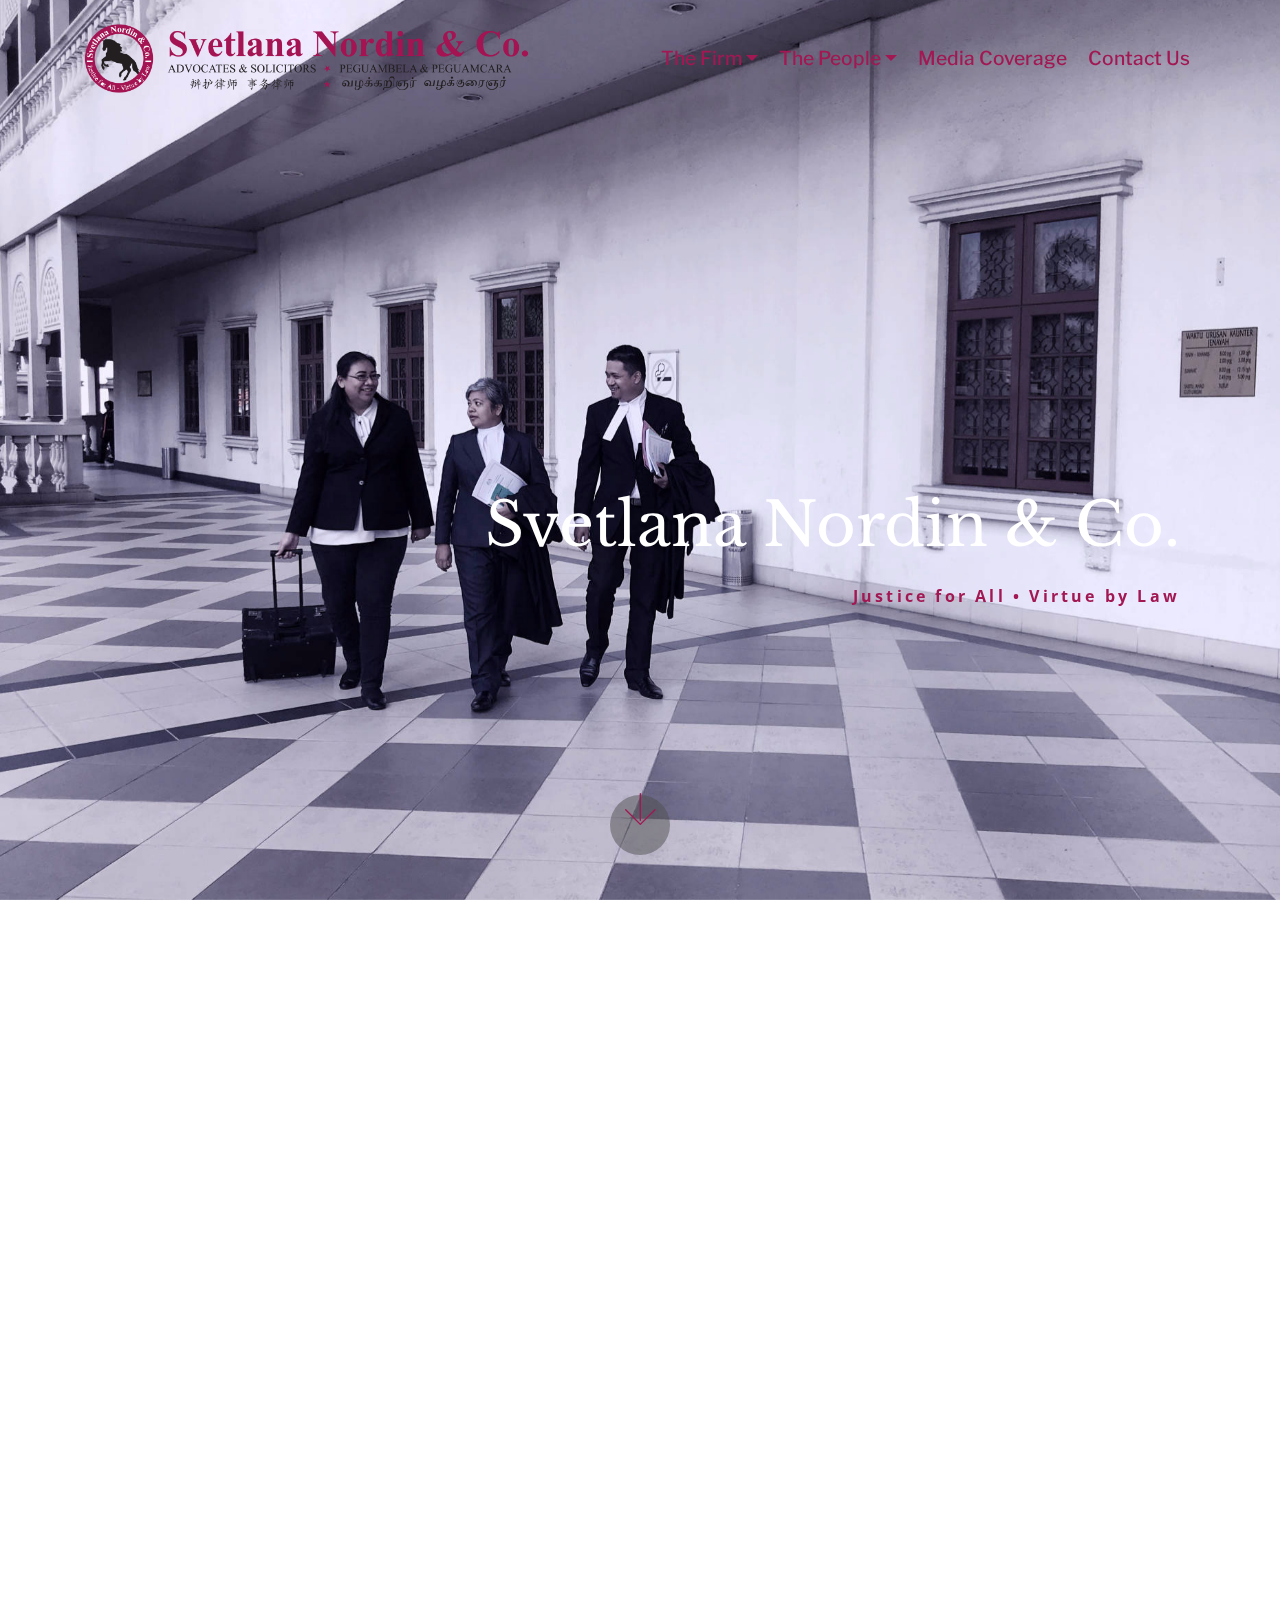
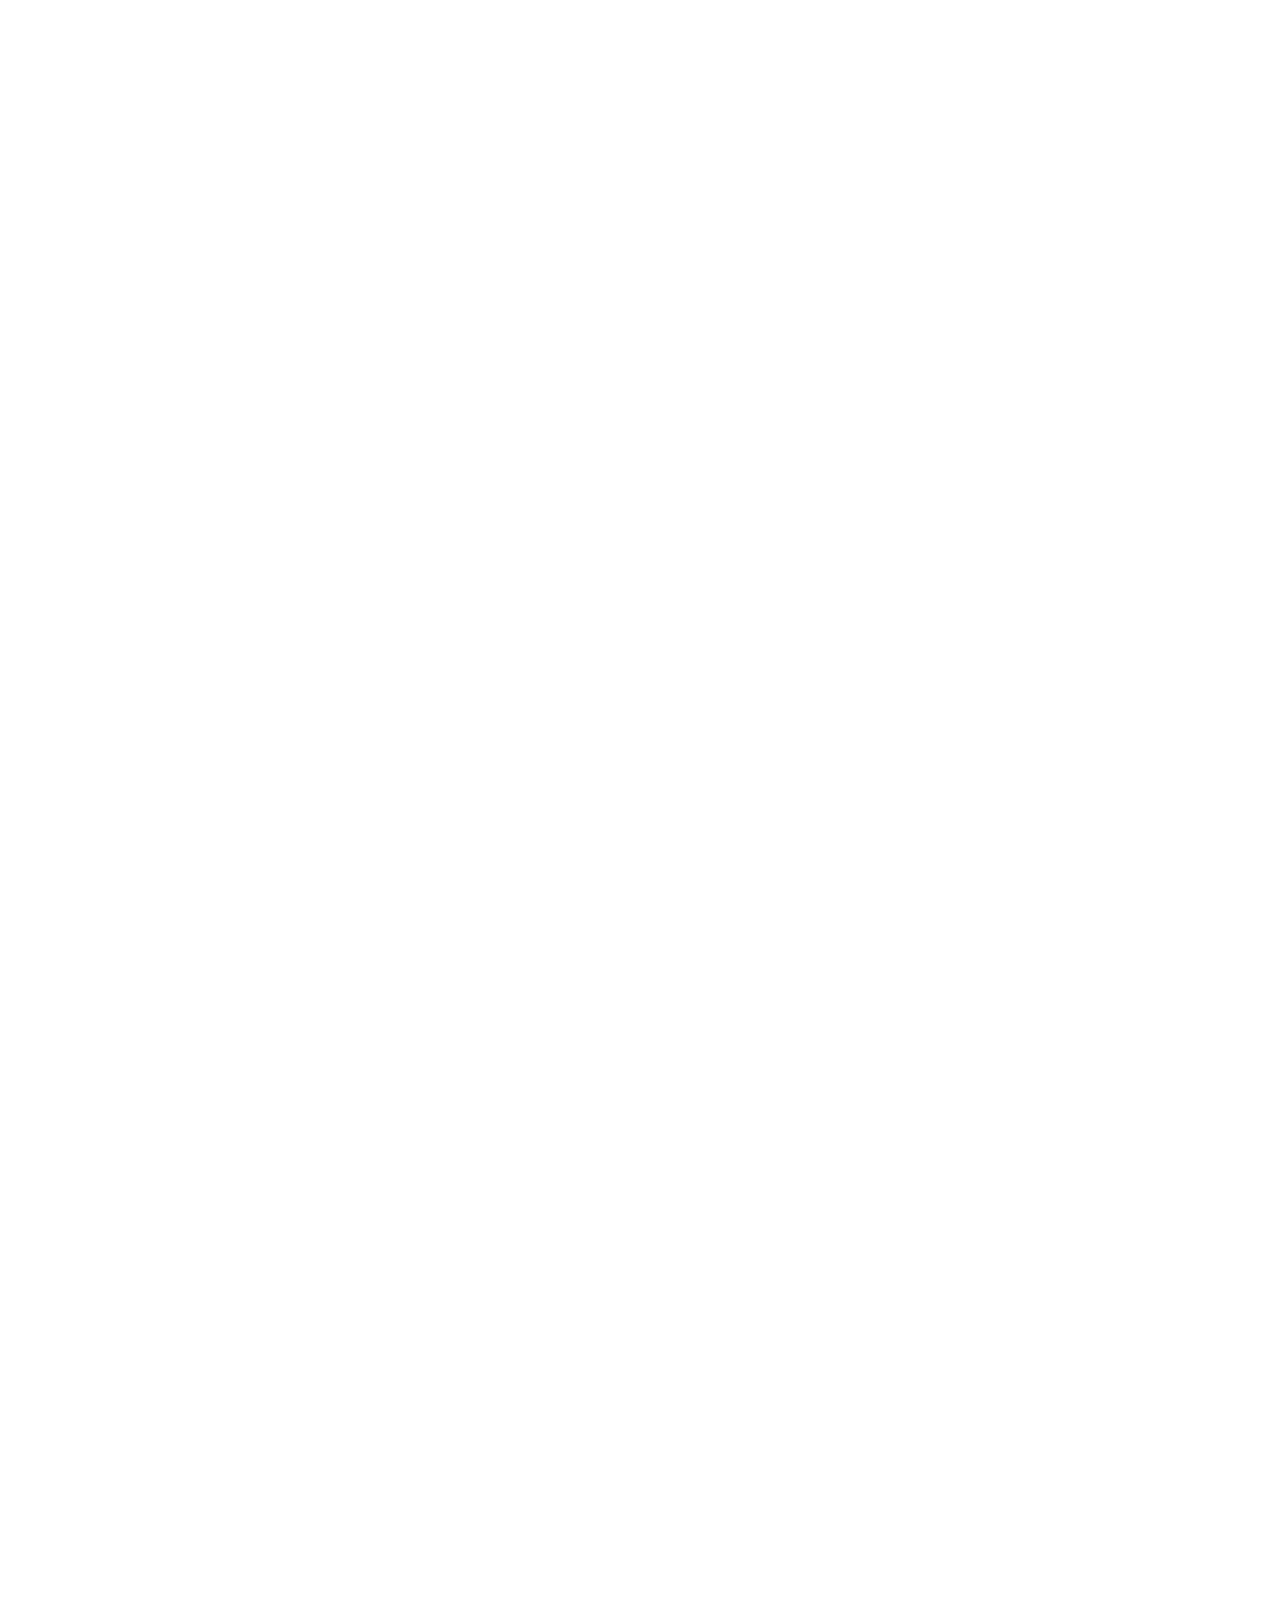
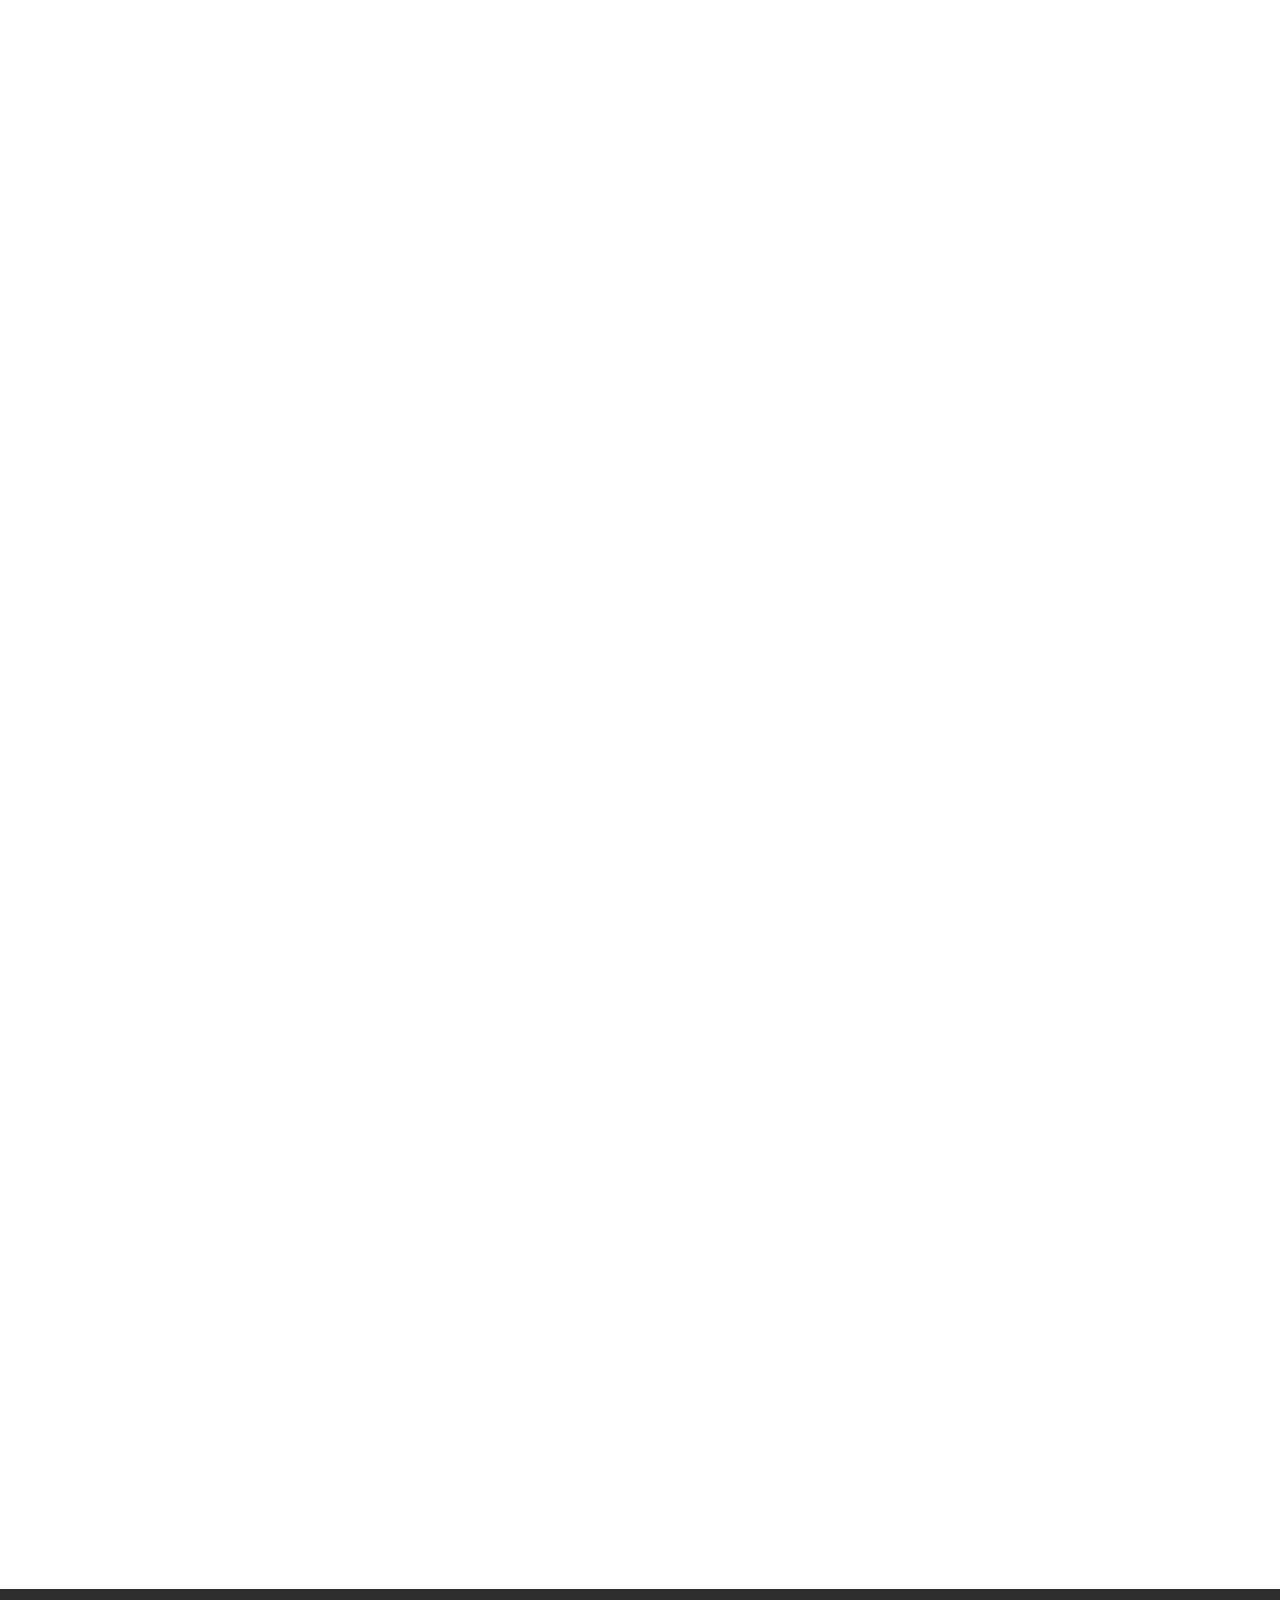
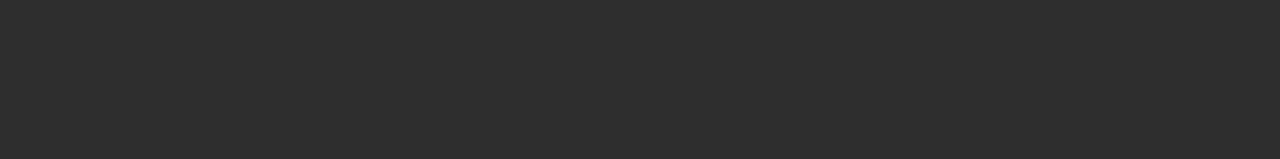
<file: index.html>
<!DOCTYPE html>
<html  >
<head>
  <!-- Site made with Mobirise Website Builder v4.12.0, https://mobirise.com -->
  <meta charset="UTF-8">
  <meta http-equiv="X-UA-Compatible" content="IE=edge">
  <meta name="generator" content="Mobirise v4.12.0, mobirise.com">
  <meta name="viewport" content="width=device-width, initial-scale=1, minimum-scale=1">
  <link rel="shortcut icon" href="assets/images/svetlana-logo-favicon-128x128-1.png" type="image/x-icon">
  <meta name="description" content="Svetlana Nordin & Co. is a law firm currently based in Kuala Lumpur, Malaysia. Established in September 2016, it is now in its fifth year of providing legal services to the people. ">
  
  <title>Svetlana Nordin & Co – The Criminal Lawyer, Malaysia</title>
  <link rel="stylesheet" href="assets/web/assets/mobirise-icons/mobirise-icons.css">
  <link rel="stylesheet" href="assets/bootstrap/css/bootstrap.min.css">
  <link rel="stylesheet" href="assets/bootstrap/css/bootstrap-grid.min.css">
  <link rel="stylesheet" href="assets/bootstrap/css/bootstrap-reboot.min.css">
  <link rel="stylesheet" href="assets/socicon/css/styles.css">
  <link rel="stylesheet" href="assets/tether/tether.min.css">
  <link rel="stylesheet" href="assets/animatecss/animate.min.css">
  <link rel="stylesheet" href="assets/dropdown/css/style.css">
  <link rel="stylesheet" href="assets/theme/css/style.css">
  <link rel="preload" as="style" href="assets/mobirise/css/mbr-additional.css"><link rel="stylesheet" href="assets/mobirise/css/mbr-additional.css" type="text/css">
  
  
  
</head>
<body>
  <section class="menu cid-romt7zTjSi" once="menu" id="menu2-0">

    

    <nav class="navbar navbar-expand beta-menu navbar-dropdown align-items-center navbar-fixed-top navbar-toggleable-sm bg-color transparent">
        <button class="navbar-toggler navbar-toggler-right" type="button" data-toggle="collapse" data-target="#navbarSupportedContent" aria-controls="navbarSupportedContent" aria-expanded="false" aria-label="Toggle navigation">
            <div class="hamburger">
                <span></span>
                <span></span>
                <span></span>
                <span></span>
            </div>
        </button>
        <div class="menu-logo">
            <div class="navbar-brand">
                <span class="navbar-logo">
                    <a href="index.html">
                        <img src="assets/images/svetlana-logo-logo-796x177.png" alt="Mobirise" title="" style="height: 6.3rem;">
                    </a>
                </span>
                
            </div>
        </div>
        <div class="collapse navbar-collapse" id="navbarSupportedContent">
            <ul class="navbar-nav nav-dropdown nav-right" data-app-modern-menu="true"><li class="nav-item dropdown">
                    <a class="nav-link link dropdown-toggle text-secondary display-4" href="https://mobirise.com" data-toggle="dropdown-submenu" aria-expanded="false">
                        The Firm</a><div class="dropdown-menu"><a class="dropdown-item text-secondary display-4" href="index.html#content4-1">About Us</a><a class="dropdown-item text-secondary display-4" href="index.html#content4-2">Our Vision</a><a class="dropdown-item text-secondary display-4" href="index.html#content4-5">Our Services</a></div>
                </li><li class="nav-item dropdown">
                    <a class="nav-link link dropdown-toggle text-secondary display-4" href="https://mobirise.com" data-toggle="dropdown-submenu" aria-expanded="false">
                        The People</a><div class="dropdown-menu"><a class="dropdown-item text-secondary display-4" href="people.html#features11-t">Our Founder</a><a class="dropdown-item text-secondary display-4" href="people.html#content4-11">Our Team</a><a class="dropdown-item text-secondary display-4" href="people.html#content4-u">Our Associates</a></div>
                </li>
                <li class="nav-item"><a class="nav-link link text-secondary display-4" href="media.html">
                        Media Coverage</a></li><li class="nav-item"><a class="nav-link link text-secondary display-4" href="contact.html">
                        Contact Us</a></li></ul>
            
        </div>
    </nav>
</section>

<section class="engine"><a href="https://mobirise.info/g">build a website</a></section><section class="header10 cid-rpLwOHoQvM mbr-fullscreen mbr-parallax-background" id="header10-1q">

    

    

    <div class="container">
        <div class="media-container-column mbr-white col-lg-8 col-md-10 ml-auto">
            <h1 class="mbr-section-title align-right mbr-bold pb-3 mbr-fonts-style display-1"><span style="font-weight: normal;">
                </span><br><span style="font-weight: normal;"><br></span><br><span style="font-weight: normal;">Svetlana Nordin &amp; Co.</span></h1>
            <h3 class="mbr-section-subtitle align-right mbr-light pb-3 mbr-fonts-style display-7"><strong>Justice for All • Virtue by Law</strong></h3>
            
            
        </div>
    </div>

    <div class="mbr-arrow hidden-sm-down" aria-hidden="true">
        <a href="#next">
            <i class="mbri-down mbr-iconfont"></i>
        </a>
    </div>
</section>

<section class="mbr-section content4 cid-romzOJlxfv" id="content4-1">

    

    <div class="container">
        <div class="media-container-row">
            <div class="title col-12 col-md-8">
                <h2 class="align-center pb-3 mbr-fonts-style display-2"><strong>ABOUT US</strong></h2>
                <h3 class="mbr-section-subtitle align-center mbr-light mbr-fonts-style display-7">Svetlana Nordin &amp; Co. is a law firm currently based in Kuala Lumpur, Malaysia. Established in September 2016, we are now in our fifth year of providing legal services to the people.&nbsp;<br><br>Within the 1st year of business, the Firm has also been appointed as Panel Solicitor/Legal Advisor for:</h3>
                
            </div>
        </div>
    </div>
</section>

<section class="mbr-section article content12 cid-rosOma2w3W" id="content12-1b">
     

    <div class="container">
        <div class="media-container-row">
            <div class="mbr-text counter-container col-12 col-md-8 mbr-fonts-style display-5">
                <ul>
                    <li>Permodalan Usahawan Nasional Berhad (PUNB)</li><li>Koperasi Serbaguna Kakitangan MAS Malaysia Bhd (KSKMAS)</li>
                    <li>Malaysia Karate Federation (MAKAF)</li>
                    <li>Alumni Majlis Belia Malaysia / Negeri Sembilan.</li>
                </ul>
            </div>
        </div>
    </div>
</section>

<section class="mbr-section content4 cid-romAcjUjow" id="content4-2">

    

    <div class="container">
        <div class="media-container-row">
            <div class="title col-12 col-md-8">
                <h2 class="align-center pb-3 mbr-fonts-style display-2"><strong>OUR VISION</strong></h2>
                
                
            </div>
        </div>
    </div>
</section>

<section class="mbr-section article content11 cid-romAAC8QSv" id="content11-3">
     

    <div class="container">
        <div class="media-container-row">
            <div class="mbr-text counter-container col-12 col-md-8 mbr-fonts-style display-5">
                <ol>
                    <li><strong>PEOPLE'S FIRM</strong>&nbsp;- We aim to be a true peoples’ firm. This can be seen as simple as in the firm’s letterhead itself. The four languages i.e. Bahasa Melayu, English, Mandarin and Tamil are the four main languages in this country representing the main races in Malaysia.</li>
                    <li><strong>JUSTICE FOR ALL</strong>&nbsp;- This is the fundamental principle in serving justice to all our clients and human kind.</li>
                    <li><strong>VIRTUE BY LAW</strong>&nbsp;- We believe in upholding the law in order to be successful in everything we do. We grasp to civilization and order for society to live happily and in good harmony.&nbsp;</li>
                </ol>
            </div>
        </div>
    </div>
</section>

<section class="mbr-section content4 cid-romBcO0q7k" id="content4-5">

    

    <div class="container">
        <div class="media-container-row">
            <div class="title col-12 col-md-8">
                <h2 class="align-center pb-3 mbr-fonts-style display-2"><strong>OUR SERVICES</strong></h2>
                <h3 class="mbr-section-subtitle align-center mbr-light mbr-fonts-style display-7">We offer comprehensive services mainly in <strong>Criminal</strong> matters. Nevertheless, we also offer other services in the areas of <strong>General &amp; Civil Litigation, Employment &amp; Labour Disputes, Corporate &amp; Commercial Litigation, Defamation Suit, Bankruptcy,</strong> etc.</h3>
                
            </div>
        </div>
    </div>
</section>

<section class="mbr-section content4 cid-s0VJ8GJH1q" id="content4-2x">

    

    <div class="container">
        <div class="media-container-row">
            <div class="title col-12 col-md-8">
                <h2 class="align-center pb-3 mbr-fonts-style display-2">Criminal Divisions</h2>
                
                
            </div>
        </div>
    </div>
</section>

<section class="features13 cid-romBA4iSLb" id="features13-6">

    

    
    <div class="container">
        

        <div class="media-container-row container">
            <div class="card col-12 col-md-6 p-5 m-3 align-center col-lg-4">
                <div class="card-img">
                    <img src="assets/images/business-joshua-ness-117255-unsplash-500x333.jpg" alt="Mobirise" title="">
                </div>
                <h4 class="card-title py-2 mbr-fonts-style display-5"><strong>
                    COMMERCIAL CRIME</strong></h4>
                <p class="mbr-text mbr-fonts-style display-7">
                    Simple criminal breach of trust, criminal breach of trust by&nbsp;employees, criminal breach of trust by directors, cheating , anti money laundering (AMLA) etc.<br>eg. S.408, S.409, S.420, S.403, S.424 of penal code</p>
            </div>
            <div class="card col-12 col-md-6 p-5 m-3 align-center col-lg-4">
                <div class="card-img">
                    <img src="assets/images/abuse-mateo-avila-chinchilla-72256-unsplash-1-500x329.jpg" alt="Mobirise" title="">
                </div>
                <h4 class="card-title py-2 mbr-fonts-style display-5"><strong>
                    DRUG CASES</strong></h4>
                <p class="mbr-text mbr-fonts-style display-7">
                    Possession and trafficking under Dangerous Drug Act 1952 / Poison Act 1952. 
                </p>
            </div>
            <div class="card col-12 col-md-6 p-5 m-3 align-center col-lg-4">
                <div class="card-img">
                    <img src="assets/images/heavy-crime-lucas-brito-1092206-unsplash-394x221.jpg" alt="Mobirise" title="">
                </div>
                <h4 class="card-title py-2 mbr-fonts-style display-5">
                    <br><strong>HEAVY CRIME</strong></h4>
                <p class="mbr-text mbr-fonts-style display-7">Terrorism / SOSMA / POCA. / LLPK, firearms, human trafficking<br>
                </p>
            </div>    
        </div>
</div></section>

<section class="features13 cid-romChKHBye" id="features13-7">

    

    
    <div class="container">
        

        <div class="media-container-row container">
            <div class="card col-12 col-md-6 p-5 m-3 align-center col-lg-4">
                <div class="card-img">
                    <img src="assets/images/appeal-sanctions-5-368x226.jpg" alt="© Svetlana Nordin &amp; Co" title="">
                </div>
                <h4 class="card-title py-2 mbr-fonts-style display-5"><strong>
                    APPEAL CASES</strong></h4>
                <p class="mbr-text mbr-fonts-style display-7">
                    From subordinate courts (magistrate and sessions courts) and high court, judicial review, habeas corpus<br></p>
            </div>
            <div class="card col-12 col-md-6 p-5 m-3 align-center col-lg-4">
                <div class="card-img">
                    <img src="assets/images/shining-business-businessman-finance-studio-copy-450x300.jpg" alt="© Svetlana Nordin &amp; Co" title="">
                </div>
                <h4 class="card-title py-2 mbr-fonts-style display-5"><strong>ANTI-CORRUPTION</strong></h4>
                <p class="mbr-text mbr-fonts-style display-7">
                    Malaysian Anti-Corruption Commission Act 2009 (Act 694) / Akta Suruhanjaya Pencegahan Rasuah Malaysia 2009 (Akta 694)</p>
            </div>
            <div class="card col-12 col-md-6 p-5 m-3 align-center col-lg-4">
                <div class="card-img">
                    <img src="assets/images/abuse-by-tinnakorn-jorruang-500x333.jpg" alt="© Svetlana Nordin &amp; Co" title="">
                </div>
                <h4 class="card-title py-2 mbr-fonts-style display-5"><strong>
                    SEXUAL CRIME</strong></h4>
                <p class="mbr-text mbr-fonts-style display-7">
                    Rape, statutory rape (underage), molest, sodomy, incest etc</p>
            </div>    
        </div>
</div></section>

<section class="features13 cid-romCunmleK" id="features13-8">

    

    
    <div class="container">
        

        <div class="media-container-row container">
            <div class="card col-12 col-md-6 p-5 m-3 align-center col-lg-4">
                <div class="card-img">
                    <img src="assets/images/abuse-camila-quintero-franco-1461768-unsplash-720x494.jpg" alt="© Svetlana Nordin &amp; Co" title="">
                </div>
                <h4 class="card-title py-2 mbr-fonts-style display-5"><strong><br></strong><br><strong>MATRIMONIAL</strong></h4>
                <p class="mbr-text mbr-fonts-style display-7">Abuse cases</p>
            </div>
            <div class="card col-12 col-md-6 p-5 m-3 align-center col-lg-4">
                <div class="card-img">
                    <img src="assets/images/wildlife-casey-allen-49544-unsplash-500x333.jpg" alt="© Svetlana Nordin &amp; Co" title="">
                </div>
                <h4 class="card-title py-2 mbr-fonts-style display-5"><strong>WILDLIFE PROTECTION OFFENCES</strong></h4>
                <p class="mbr-text mbr-fonts-style display-7">
                    Under Wildlife Protection Act 2010 e.g. possession of protected and totally protected animal and plants, intrusion of reserved area of National Parks</p>
            </div>
            <div class="card col-12 col-md-6 p-5 m-3 align-center col-lg-4">
                <div class="card-img">
                    <img src="assets/images/road-patrick-tomasso-419617-unsplash-500x375.jpg" alt="© Svetlana Nordin &amp; Co" title="">
                </div>
                <h4 class="card-title py-2 mbr-fonts-style display-5"><p>
                    </p><strong>ROAD TRAFFIC OFFENCES</strong><br><p><br></p></h4>
                <p class="mbr-text mbr-fonts-style display-7">Road Transport Act 1987 e.g Section 44, Section 41, Section 43 etc.</p>
            </div>    
        </div>
</div></section>

<section class="features13 cid-rZMtErBa74" id="features13-2s">

    

    
    <div class="container">
        

        <div class="media-container-row container">
            <div class="card col-12 col-md-6 p-5 m-3 align-center">
                <div class="card-img">
                    <img src="assets/images/die-4-500x333.jpg" alt="© Svetlana Nordin &amp; Co" title="">
                </div>
                <h4 class="card-title py-2 mbr-fonts-style display-5"><strong>DEATH INQUEST (BY CORONER)</strong></h4>
                <p class="mbr-text mbr-fonts-style display-7">Watching brief eg. sexual crime victim / family, commercial crime complainant; police investigation process</p>
            </div>
            <div class="card col-12 col-md-6 p-5 m-3 align-center">
                <div class="card-img">
                    <img src="assets/images/heavy-crime-jilbert-ebrahimi-33575-unsplash-500x333.jpg" alt="© Svetlana Nordin &amp; Co" title="">
                </div>
                <h4 class="card-title py-2 mbr-fonts-style display-5"><strong>GENERAL CRIME</strong></h4>
                <p class="mbr-text mbr-fonts-style display-7">Theft, robbery, snatching, theft by employees, fire armed robbery, gang robbery, motor vehicle theft, etc</p>
            </div>
                
        </div>
</div></section>

<section class="mbr-section content4 cid-s0VIYLsuzK" id="content4-2w">

    

    <div class="container">
        <div class="media-container-row">
            <div class="title col-12 col-md-8">
                <h2 class="align-center pb-3 mbr-fonts-style display-2">Non-Criminal Divisions</h2>
                
                
            </div>
        </div>
    </div>
</section>

<section class="features13 cid-rrKI1HXkYW" id="features13-2b">

    

    
    <div class="container">
        

        <div class="media-container-row container">
            <div class="card col-12 col-md-6 p-5 m-3 align-center col-lg-4">
                <div class="card-img">
                    <img src="assets/images/business-joshua-ness-117255-unsplash-4-500x333.jpg" alt="© Svetlana Nordin &amp; Co" title="">
                </div>
                <h4 class="card-title py-2 mbr-fonts-style display-5"><strong>GENERAL &amp; CIVIL LITIGATION</strong></h4>
                <p class="mbr-text mbr-fonts-style display-7">Debt recovery, negligence, tenancy disputes, contract drafting / disputes</p>
            </div>
            <div class="card col-12 col-md-6 p-5 m-3 align-center col-lg-4">
                <div class="card-img">
                    <img src="assets/images/appeal-sanctions-7-368x226.jpg" alt="© Svetlana Nordin &amp; Co" title="">
                </div>
                <h4 class="card-title py-2 mbr-fonts-style display-5"><strong>CORPORATE &amp; COMMERCIAL LITIGATION</strong></h4>
                <p class="mbr-text mbr-fonts-style display-7">
                    Corporate disputes, shareholder disputes, joint venture disputes, drafting commercial agreements, injunctions</p>
            </div>
            <div class="card col-12 col-md-6 p-5 m-3 align-center col-lg-4">
                <div class="card-img">
                    <img src="assets/images/3725865-400x267.jpg" alt="© Svetlana Nordin &amp; Co" title="">
                </div>
                <h4 class="card-title py-2 mbr-fonts-style display-5"><p>
                    </p><p><strong><br></strong></p><p><strong>EMPLOYMENT &amp; LABOUR DISPUTES</strong></p></h4>
                <p class="mbr-text mbr-fonts-style display-7">Unfair dismissal, constructive dismissal, retrenchment, restructuring</p>
            </div>    
        </div>
</div></section>

<section class="features13 cid-rZE0ty7jN6" id="features13-2n">

    

    
    <div class="container">
        

        <div class="media-container-row container">
            <div class="card col-12 col-md-6 p-5 m-3 align-center">
                <div class="card-img">
                    <img src="assets/images/21026-3-400x267.jpg" alt="© Svetlana Nordin &amp; Co" title="">
                </div>
                <h4 class="card-title py-2 mbr-fonts-style display-5"><strong><br></strong><br><strong>PROBATE &amp; ADMINISTRATION</strong></h4>
                <p class="mbr-text mbr-fonts-style display-7">Issuance of Grant of Probate or Letter of Administration<br><br><br><br></p>
            </div>
            <div class="card col-12 col-md-6 p-5 m-3 align-center">
                <div class="card-img">
                    <img src="assets/images/o6xm4l0-400x253.jpg" alt="© Svetlana Nordin &amp; Co" title="">
                </div>
                <h4 class="card-title py-2 mbr-fonts-style display-5"><div><br></div><div><br></div><div><strong>INSOLVENCY</strong></div></h4>
                <p class="mbr-text mbr-fonts-style display-7">
                    Bankruptcy and winding up<br><br><br><br></p>
            </div>
                
        </div>
</div></section>

<section once="" class="cid-rqIcwezE4E" id="footer7-2a">

    

    

    <div class="container">
        <div class="media-container-row align-center mbr-white">
            <div class="row row-links">
                <ul class="foot-menu">
                    
                    
                    
                    
                    
                <li class="foot-menu-item mbr-fonts-style display-7">
                        <a class="text-white mbr-bold" href="index.html#content4-1" target="_blank" style="font-weight: normal;">About us</a>
                    </li><li class="foot-menu-item mbr-fonts-style display-7">
                        <a class="text-white mbr-bold" href="index.html#content4-2" target="_blank" style="font-weight: normal;">Our Vision</a>
                    </li><li class="foot-menu-item mbr-fonts-style display-7"><a href="index.html#content4-5" target="_blank" class="text-white">
                        Services
                    </a></li><li class="foot-menu-item mbr-fonts-style display-7"><a href="contact.html" class="text-warning">Contact Us</a></li></ul>
            </div>
            <div class="row social-row">
                <div class="social-list align-right pb-2">
                    
                    
                    
                    
                    
                    
                <div class="soc-item">
                        <a href="https://www.facebook.com/acupofkopi.andlaw/" target="_blank">
                            <span class="mbr-iconfont mbr-iconfont-social socicon-facebook socicon"></span>
                        </a>
                    </div></div>
            </div>
            <div class="row row-copirayt">
                <p class="mbr-text mb-0 mbr-fonts-style mbr-white align-center display-7">
                    © Copyright 2020 Svetlana Nordin &amp; Co - All Rights Reserved
                </p>
            </div>
        </div>
    </div>
</section>


  <script src="assets/web/assets/jquery/jquery.min.js"></script>
  <script src="assets/popper/popper.min.js"></script>
  <script src="assets/bootstrap/js/bootstrap.min.js"></script>
  <script src="assets/smoothscroll/smooth-scroll.js"></script>
  <script src="assets/tether/tether.min.js"></script>
  <script src="assets/touchswipe/jquery.touch-swipe.min.js"></script>
  <script src="assets/viewportchecker/jquery.viewportchecker.js"></script>
  <script src="assets/parallax/jarallax.min.js"></script>
  <script src="assets/dropdown/js/nav-dropdown.js"></script>
  <script src="assets/dropdown/js/navbar-dropdown.js"></script>
  <script src="assets/theme/js/script.js"></script>
  
  
 <div id="scrollToTop" class="scrollToTop mbr-arrow-up"><a style="text-align: center;"><i class="mbr-arrow-up-icon mbr-arrow-up-icon-cm cm-icon cm-icon-smallarrow-up"></i></a></div>
    <input name="animation" type="hidden">
  </body>
</html>
</file>
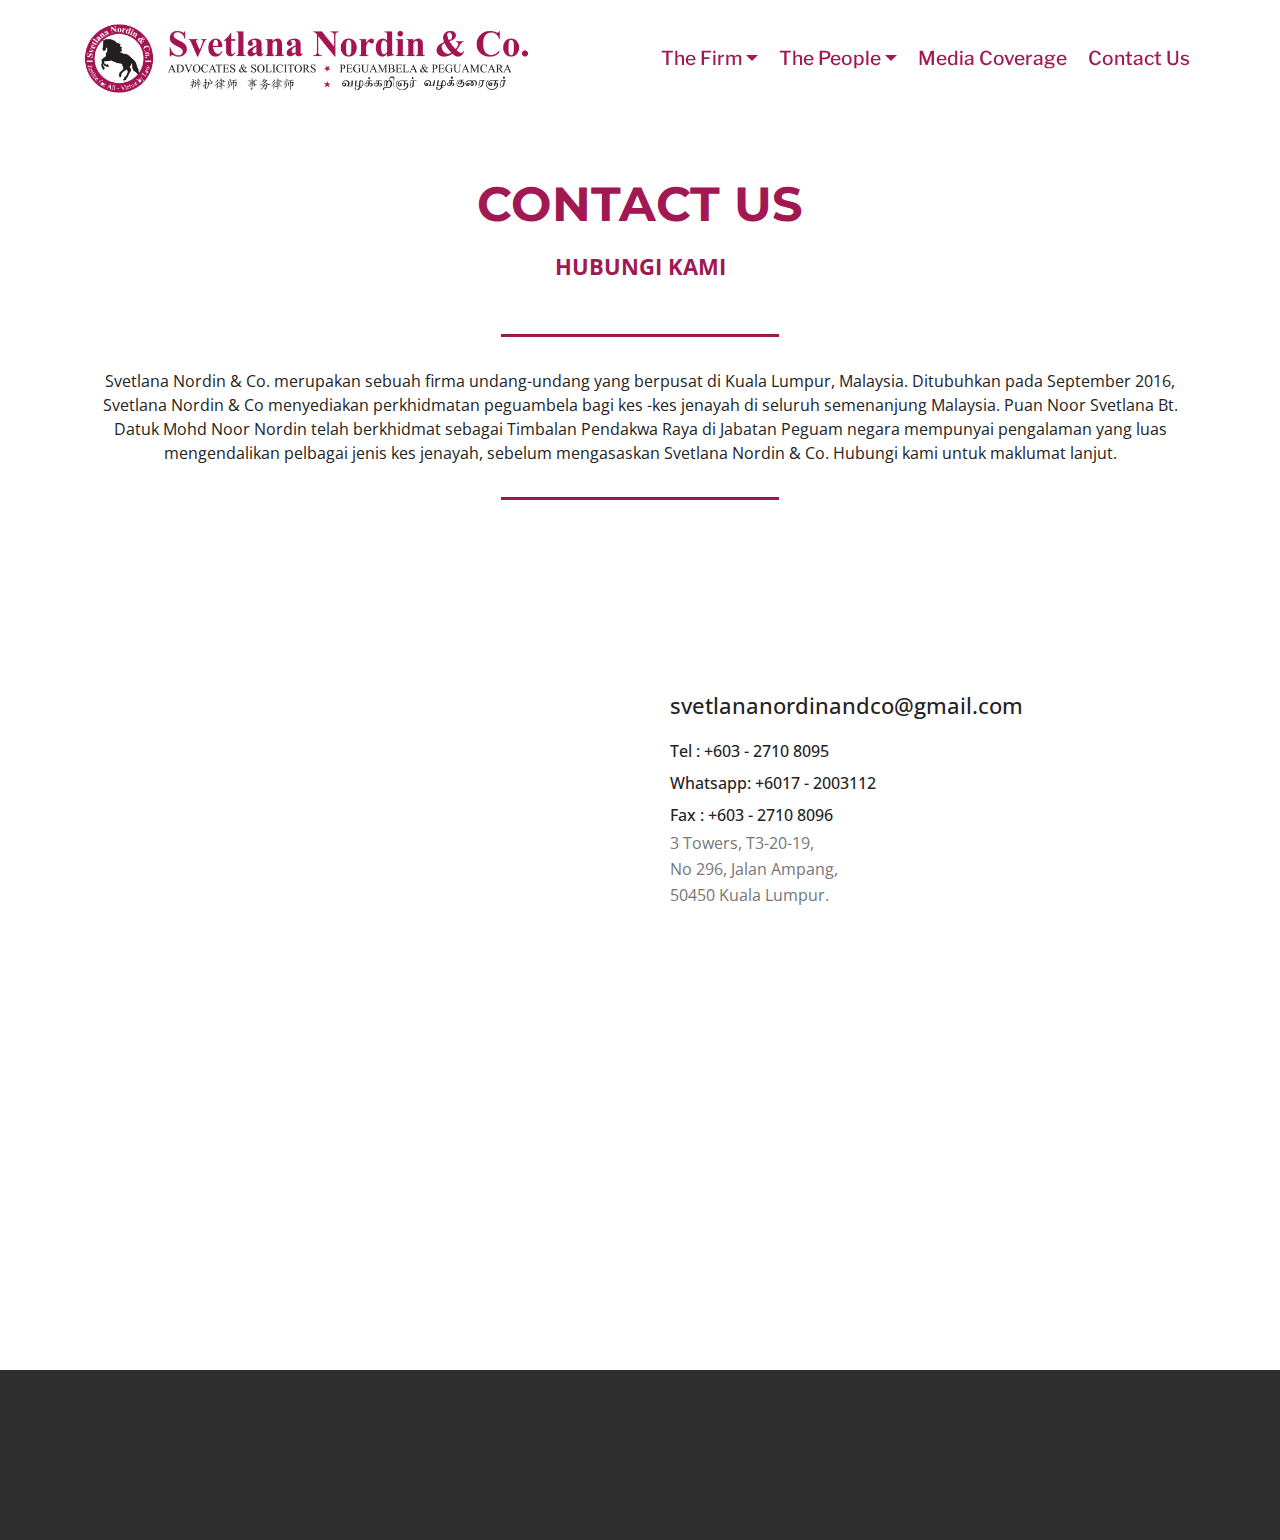
<file: contact.html>
<!DOCTYPE html>
<html  >
<head>
  <!-- Site made with Mobirise Website Builder v4.12.0, https://mobirise.com -->
  <meta charset="UTF-8">
  <meta http-equiv="X-UA-Compatible" content="IE=edge">
  <meta name="generator" content="Mobirise v4.12.0, mobirise.com">
  <meta name="viewport" content="width=device-width, initial-scale=1, minimum-scale=1">
  <link rel="shortcut icon" href="assets/images/svetlana-logo-favicon-128x128-1.png" type="image/x-icon">
  <meta name="description" content="Svetlana Nordin & Co. is a law firm currently based in Kuala Lumpur, Malaysia. Established in September 2016, it is now in its fifth year of providing legal services to the people. ">
  
  <title>Contact Us</title>
  <link rel="stylesheet" href="assets/web/assets/mobirise-icons/mobirise-icons.css">
  <link rel="stylesheet" href="assets/bootstrap/css/bootstrap.min.css">
  <link rel="stylesheet" href="assets/bootstrap/css/bootstrap-grid.min.css">
  <link rel="stylesheet" href="assets/bootstrap/css/bootstrap-reboot.min.css">
  <link rel="stylesheet" href="assets/socicon/css/styles.css">
  <link rel="stylesheet" href="assets/dropdown/css/style.css">
  <link rel="stylesheet" href="assets/animatecss/animate.min.css">
  <link rel="stylesheet" href="assets/tether/tether.min.css">
  <link rel="stylesheet" href="assets/theme/css/style.css">
  <link rel="preload" as="style" href="assets/mobirise/css/mbr-additional.css"><link rel="stylesheet" href="assets/mobirise/css/mbr-additional.css" type="text/css">
  
  
  
</head>
<body>
  <section class="menu cid-romt7zTjSi" once="menu" id="menu2-1y">

    

    <nav class="navbar navbar-expand beta-menu navbar-dropdown align-items-center navbar-fixed-top navbar-toggleable-sm bg-color transparent">
        <button class="navbar-toggler navbar-toggler-right" type="button" data-toggle="collapse" data-target="#navbarSupportedContent" aria-controls="navbarSupportedContent" aria-expanded="false" aria-label="Toggle navigation">
            <div class="hamburger">
                <span></span>
                <span></span>
                <span></span>
                <span></span>
            </div>
        </button>
        <div class="menu-logo">
            <div class="navbar-brand">
                <span class="navbar-logo">
                    <a href="index.html">
                        <img src="assets/images/svetlana-logo-logo-796x177.png" alt="Mobirise" title="" style="height: 6.3rem;">
                    </a>
                </span>
                
            </div>
        </div>
        <div class="collapse navbar-collapse" id="navbarSupportedContent">
            <ul class="navbar-nav nav-dropdown nav-right" data-app-modern-menu="true"><li class="nav-item dropdown">
                    <a class="nav-link link dropdown-toggle text-secondary display-4" href="https://mobirise.com" data-toggle="dropdown-submenu" aria-expanded="false">
                        The Firm</a><div class="dropdown-menu"><a class="dropdown-item text-secondary display-4" href="index.html#content4-1">About Us</a><a class="dropdown-item text-secondary display-4" href="index.html#content4-2">Our Vision</a><a class="dropdown-item text-secondary display-4" href="index.html#content4-5">Our Services</a></div>
                </li><li class="nav-item dropdown">
                    <a class="nav-link link dropdown-toggle text-secondary display-4" href="https://mobirise.com" data-toggle="dropdown-submenu" aria-expanded="false">
                        The People</a><div class="dropdown-menu"><a class="dropdown-item text-secondary display-4" href="people.html#features11-t">Our Founder</a><a class="dropdown-item text-secondary display-4" href="people.html#content4-11">Our Team</a><a class="dropdown-item text-secondary display-4" href="people.html#content4-u">Our Associates</a></div>
                </li>
                <li class="nav-item"><a class="nav-link link text-secondary display-4" href="media.html">
                        Media Coverage</a></li><li class="nav-item"><a class="nav-link link text-secondary display-4" href="contact.html">
                        Contact Us</a></li></ul>
            
        </div>
    </nav>
</section>

<section class="engine"><a href="https://mobirise.info/e">how to make your own site</a></section><section class="mbr-section content4 cid-rpRaxHGmjV" id="content4-21">

    

    <div class="container">
        <div class="media-container-row">
            <div class="title col-12 col-md-8">
                
                
                
            </div>
        </div>
    </div>
</section>

<section class="mbr-section content4 cid-rtr7iZtMF4" id="content4-2g">

    

    <div class="container">
        <div class="media-container-row">
            <div class="title col-12 col-md-8">
                <h2 class="align-center pb-3 mbr-fonts-style display-2"><strong>
                    CONTACT US</strong></h2>
                <h3 class="mbr-section-subtitle align-center mbr-light mbr-fonts-style display-5"><strong>HUBUNGI KAMI</strong></h3>
                
            </div>
        </div>
    </div>
</section>

<section class="mbr-section article content9 cid-rtmWgETCn4" id="content9-2f">
    
     

    <div class="container">
        <div class="inner-container" style="width: 100%;">
            <hr class="line" style="width: 25%;">
            <div class="section-text align-center mbr-fonts-style display-7">Svetlana Nordin &amp; Co. merupakan sebuah firma undang-undang yang berpusat di Kuala Lumpur, Malaysia.  Ditubuhkan pada September 2016, Svetlana Nordin &amp; Co menyediakan perkhidmatan peguambela bagi  kes -kes jenayah di seluruh semenanjung Malaysia. Puan  Noor Svetlana Bt. Datuk Mohd Noor Nordin telah berkhidmat sebagai Timbalan Pendakwa Raya di Jabatan Peguam negara mempunyai pengalaman yang luas mengendalikan pelbagai  jenis kes jenayah, sebelum mengasaskan Svetlana Nordin &amp; Co. Hubungi kami untuk maklumat lanjut.</div>
            <hr class="line" style="width: 25%;">
        </div>
        </div>
</section>

<section class="mbr-section form4 cid-rpNozJ3ZV4" id="form4-20">

    

    
    <div class="container">
        <div class="row">
            <div class="col-md-6">
                <div class="google-map"><iframe frameborder="0" style="border:0" src="https://www.google.com/maps/embed/v1/place?key=AIzaSyCZI5F_k6S1k46ujh0SNrapM89f7mJxd30&amp;q=place_id:ChIJb1iP_q83zDER_l8yKFEh4j8" allowfullscreen=""></iframe></div>
            </div>
            <div class="col-md-6">
                
                <div>
                    <div class="icon-block pb-3">
                        
                        <h4 class="icon-block__title align-left mbr-fonts-style display-5"><span style="font-style: normal;"><br></span><br><span style="font-style: normal;">svetlananordinandco@gmail.com</span></h4>
                    </div>
                    <div class="icon-contacts pb-3">
                        <h5 class="align-left mbr-fonts-style display-7">Tel : +603 - 2710 8095<br><br><div>Whatsapp: +6017 - 2003112</div><div><br></div><div>Fax : +603 - 2710 8096</div></h5>
                        <p class="mbr-text align-left mbr-fonts-style display-7">3 Towers, T3-20-19,<br>No 296, Jalan Ampang,<br>50450 Kuala Lumpur.</p>
                    </div>
                </div>
                <div data-form-type="formoid">
                    <div data-form-alert="" hidden="">Thank you for your message.</div>
                    <form class="block mbr-form" action="https://mobirise.com/" method="post" data-form-title="Mobirise Form"><input type="hidden" name="email" data-form-email="true" value="mbZU2vq3dDH4GWkJ1xQoal6hukWny1usY+Kd7HT3tLXTjcUq+T5R4OuulGKKrKzfFAGggosSSQyuvoprnRYDZ9Pjm2jrObfcE4cGhOKUZHCuat99JzVZyPzpi0qXtKbM">
                        <div class="row">
                            <div class="col-md-6 multi-horizontal" data-for="name">
                                <input type="text" class="form-control input" name="name" data-form-field="Name" placeholder="Name" required="" id="name-form4-20">
                            </div>
                            <div class="col-md-6 multi-horizontal" data-for="phone">
                                <input type="text" class="form-control input" name="phone" data-form-field="Phone" placeholder="Phone " required="" id="phone-form4-20">
                            </div>
                            <div class="col-md-12" data-for="email">
                                <input type="text" class="form-control input" name="email" data-form-field="Email" placeholder="Email" required="" id="email-form4-20">
                            </div>
                            <div class="col-md-12" data-for="message">
                                <textarea class="form-control input" name="message" rows="3" data-form-field="Message" placeholder="Message" style="resize:none" id="message-form4-20"></textarea>
                            </div>
                            <div class="input-group-btn col-md-12" style="margin-top: 10px;"><button href="" type="submit" class="btn btn-form btn-secondary display-4">SEND MESSAGE</button></div>
                        </div>
                    </form>
                </div>
            </div>
        </div>
    </div>
</section>

<section once="" class="cid-rqIbNBgx20" id="footer7-27">

    

    

    <div class="container">
        <div class="media-container-row align-center mbr-white">
            <div class="row row-links">
                <ul class="foot-menu">
                    
                    
                    
                    
                    
                <li class="foot-menu-item mbr-fonts-style display-7">
                        <a class="text-white mbr-bold" href="index.html#content4-1" target="_blank" style="font-weight: normal;">About us</a>
                    </li><li class="foot-menu-item mbr-fonts-style display-7">
                        <a class="text-white mbr-bold" href="index.html#content4-2" target="_blank" style="font-weight: normal;">Our Vision</a>
                    </li><li class="foot-menu-item mbr-fonts-style display-7"><a href="index.html#content4-5" target="_blank" class="text-white">
                        Services
                    </a></li><li class="foot-menu-item mbr-fonts-style display-7"><a href="contact.html" class="text-warning">Contact Us</a></li></ul>
            </div>
            <div class="row social-row">
                <div class="social-list align-right pb-2">
                    
                    
                    
                    
                    
                    
                <div class="soc-item">
                        <a href="https://www.facebook.com/acupofkopi.andlaw/" target="_blank">
                            <span class="mbr-iconfont mbr-iconfont-social socicon-facebook socicon"></span>
                        </a>
                    </div></div>
            </div>
            <div class="row row-copirayt">
                <p class="mbr-text mb-0 mbr-fonts-style mbr-white align-center display-7">
                    © Copyright 2020 Svetlana Nordin &amp; Co - All Rights Reserved
                </p>
            </div>
        </div>
    </div>
</section>


  <script src="assets/web/assets/jquery/jquery.min.js"></script>
  <script src="assets/popper/popper.min.js"></script>
  <script src="assets/bootstrap/js/bootstrap.min.js"></script>
  <script src="assets/smoothscroll/smooth-scroll.js"></script>
  <script src="assets/dropdown/js/nav-dropdown.js"></script>
  <script src="assets/dropdown/js/navbar-dropdown.js"></script>
  <script src="assets/touchswipe/jquery.touch-swipe.min.js"></script>
  <script src="assets/viewportchecker/jquery.viewportchecker.js"></script>
  <script src="assets/tether/tether.min.js"></script>
  <script src="assets/theme/js/script.js"></script>
  <script src="assets/formoid/formoid.min.js"></script>
  
  
 <div id="scrollToTop" class="scrollToTop mbr-arrow-up"><a style="text-align: center;"><i class="mbr-arrow-up-icon mbr-arrow-up-icon-cm cm-icon cm-icon-smallarrow-up"></i></a></div>
    <input name="animation" type="hidden">
  </body>
</html>
</file>
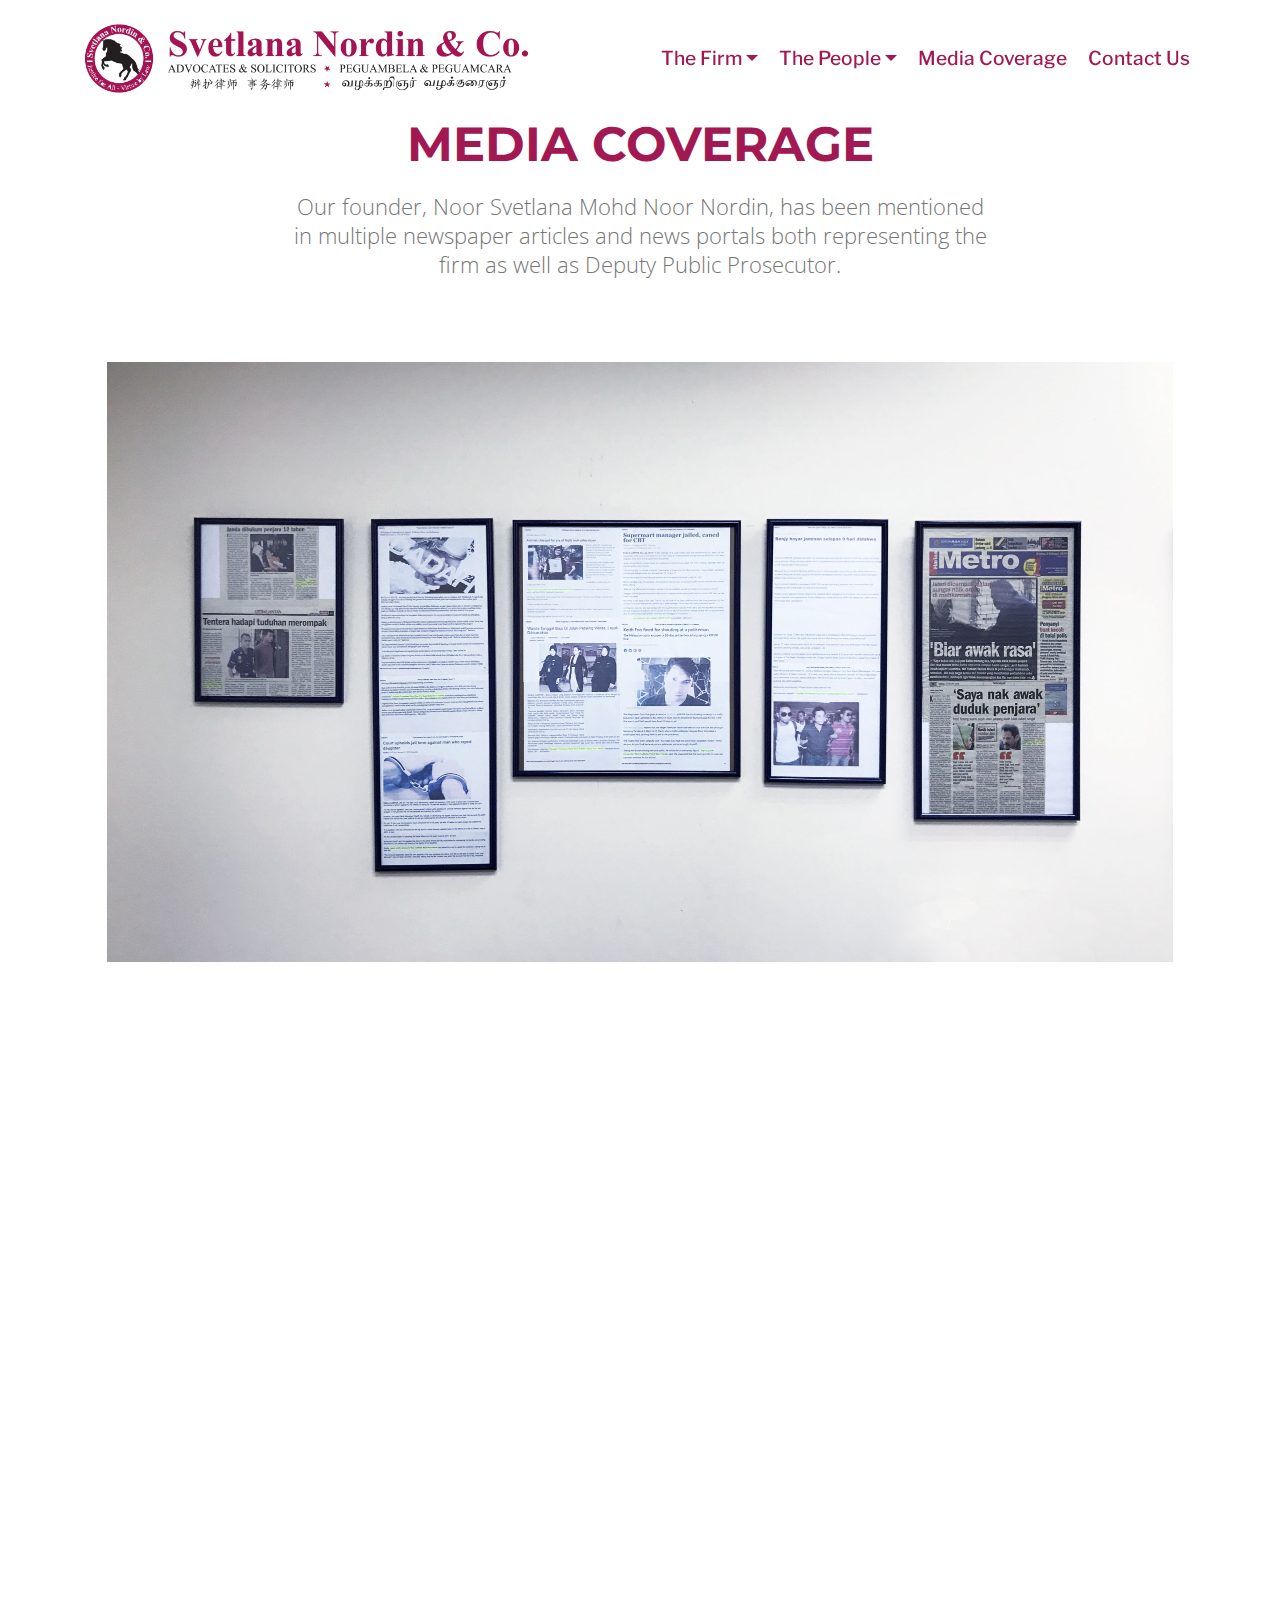
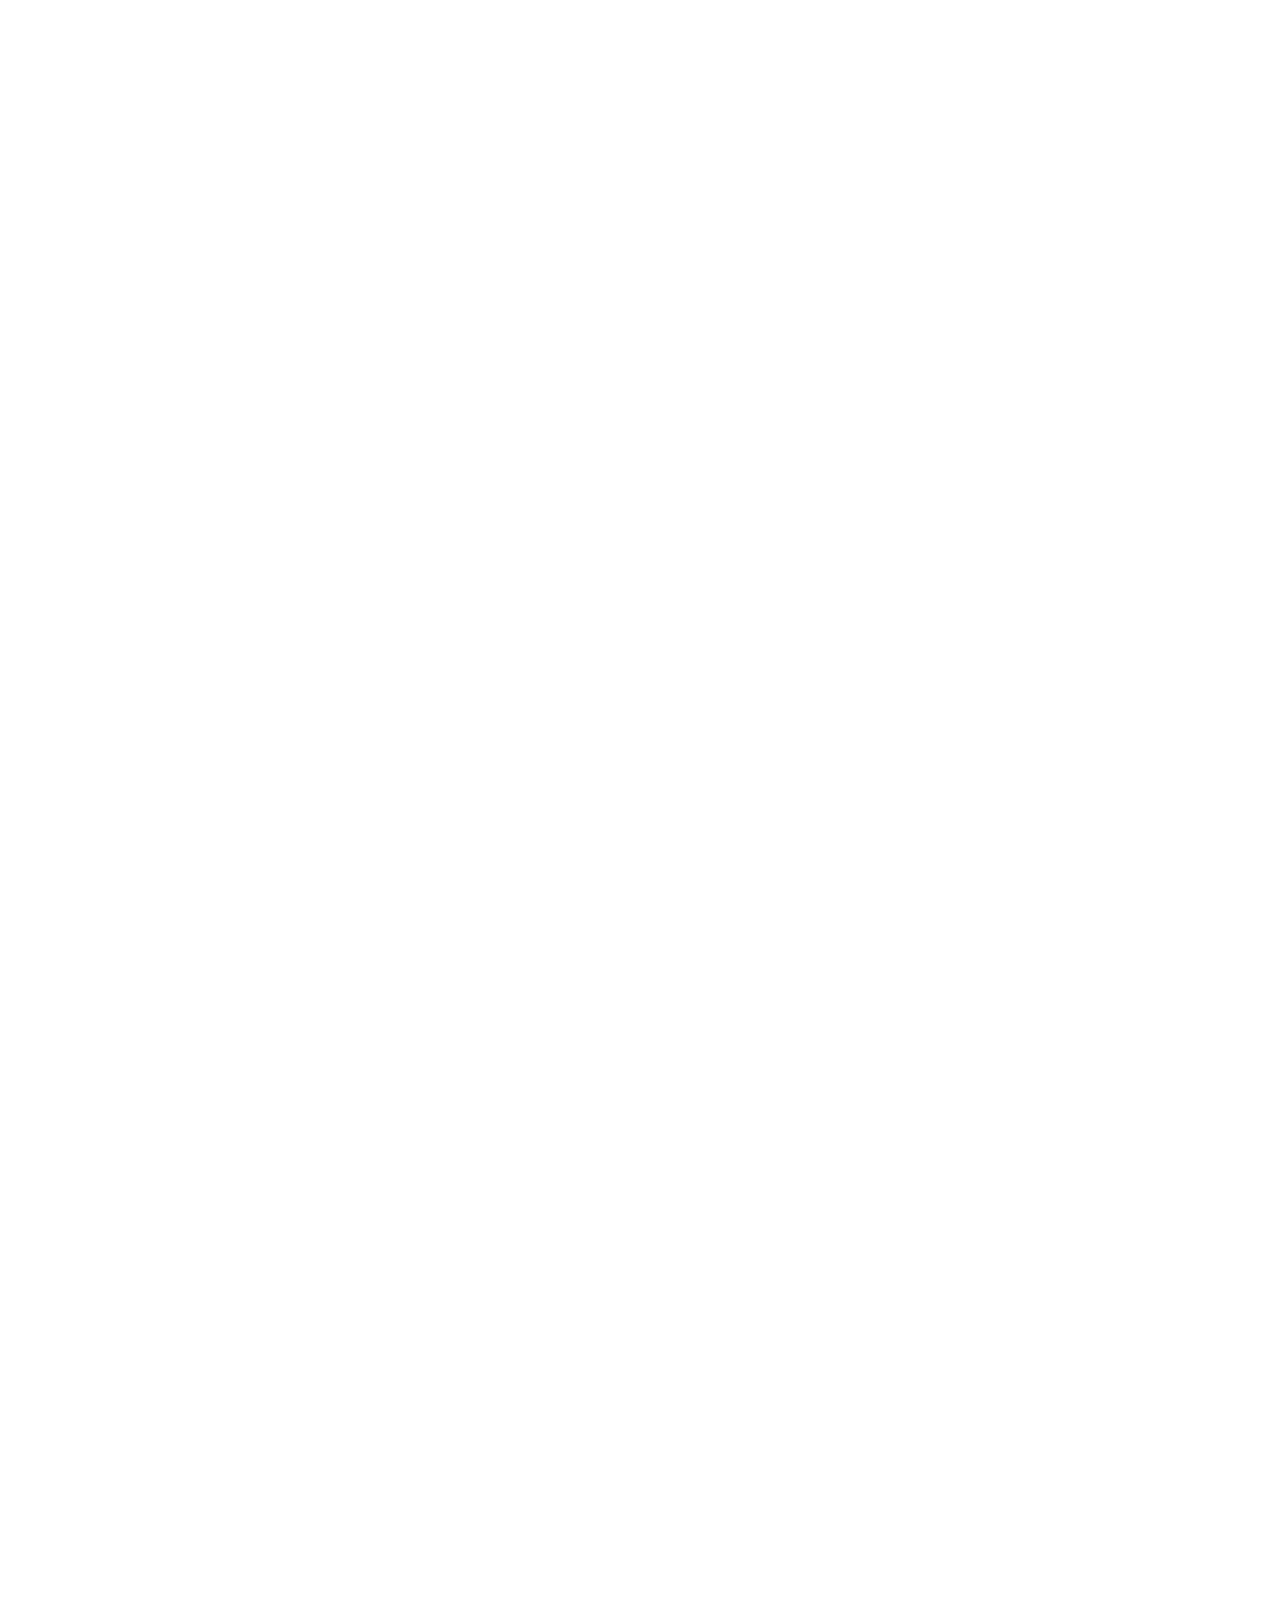
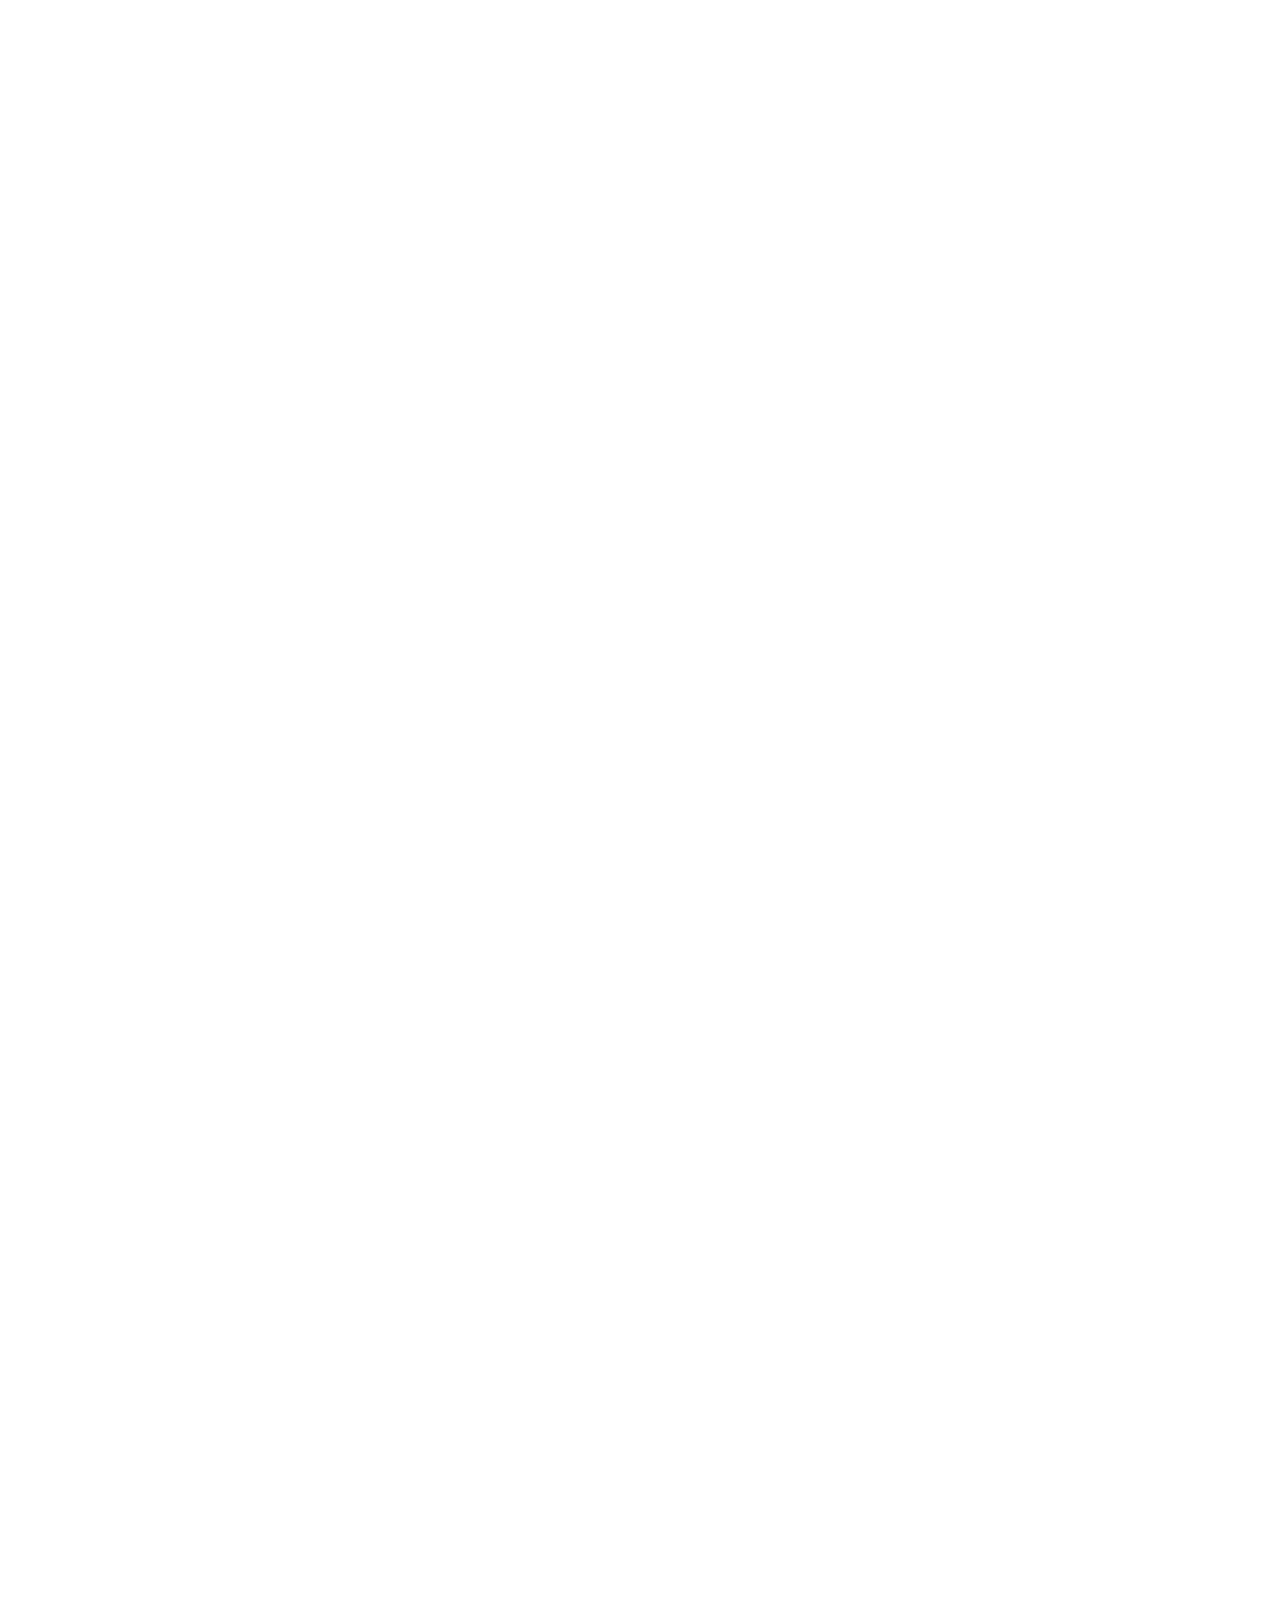
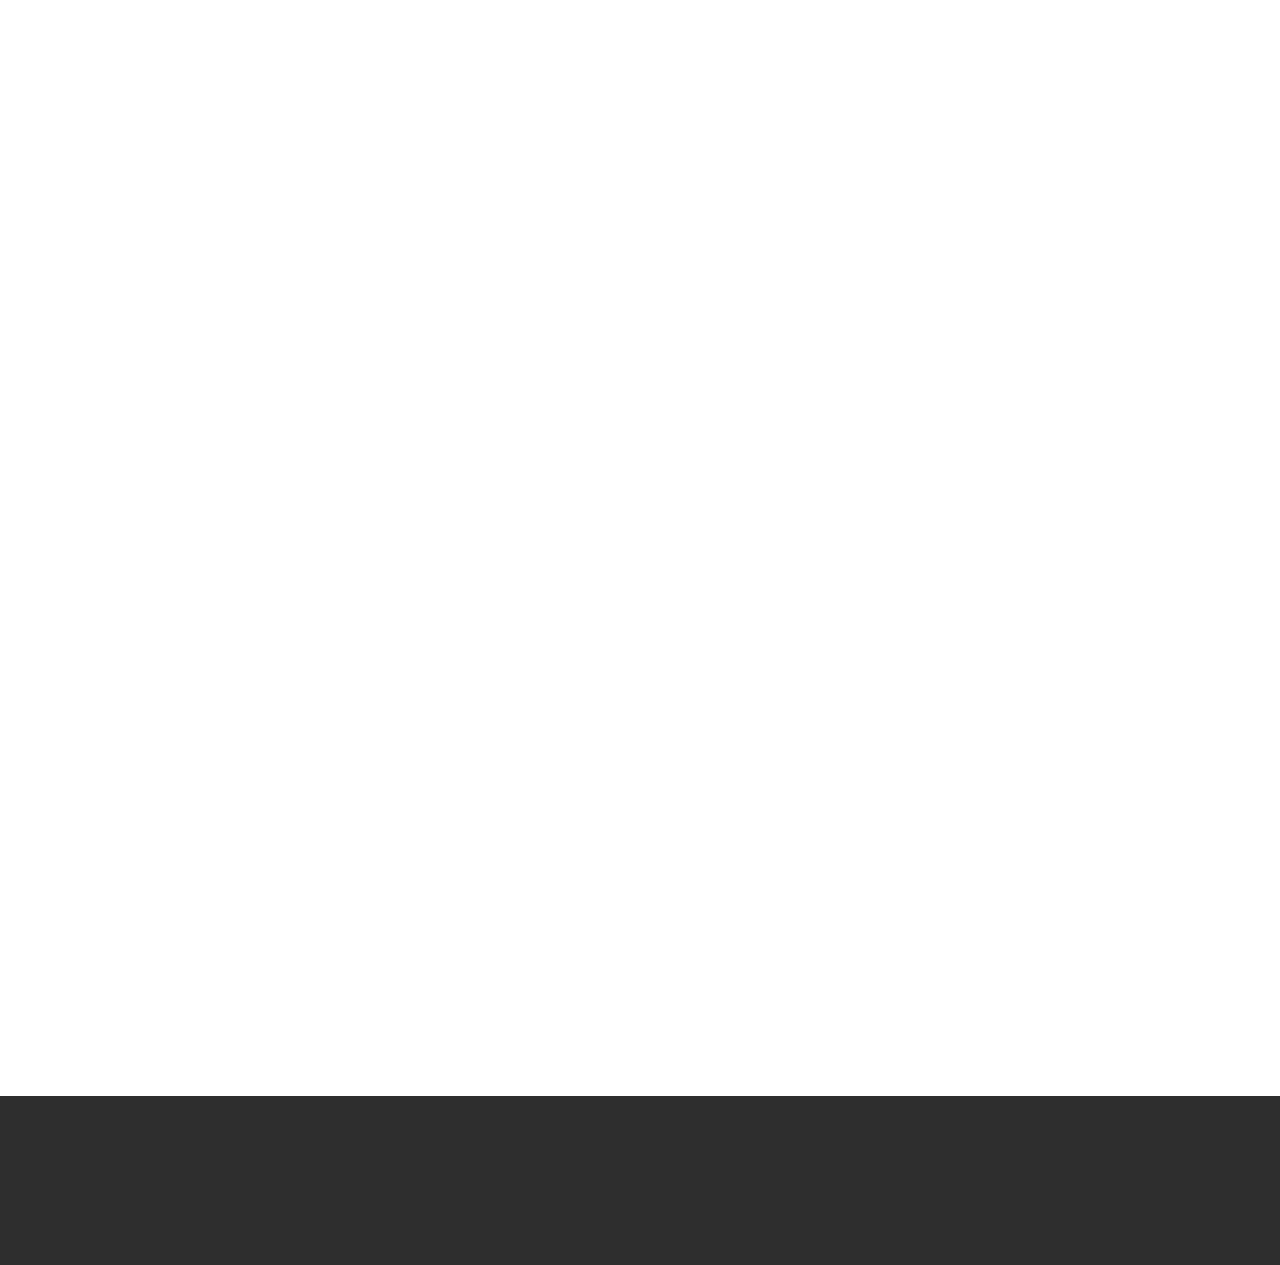
<file: media.html>
<!DOCTYPE html>
<html  >
<head>
  <!-- Site made with Mobirise Website Builder v4.12.0, https://mobirise.com -->
  <meta charset="UTF-8">
  <meta http-equiv="X-UA-Compatible" content="IE=edge">
  <meta name="generator" content="Mobirise v4.12.0, mobirise.com">
  <meta name="viewport" content="width=device-width, initial-scale=1, minimum-scale=1">
  <link rel="shortcut icon" href="assets/images/svetlana-logo-favicon-128x128-1.png" type="image/x-icon">
  <meta name="description" content="Svetlana Nordin & Co. is a law firm currently based in Kuala Lumpur, Malaysia. Established in September 2016, it is now in its fifth year of providing legal services to the people. ">
  
  <title>Media Coverage</title>
  <link rel="stylesheet" href="assets/web/assets/mobirise-icons/mobirise-icons.css">
  <link rel="stylesheet" href="assets/bootstrap/css/bootstrap.min.css">
  <link rel="stylesheet" href="assets/bootstrap/css/bootstrap-grid.min.css">
  <link rel="stylesheet" href="assets/bootstrap/css/bootstrap-reboot.min.css">
  <link rel="stylesheet" href="assets/socicon/css/styles.css">
  <link rel="stylesheet" href="assets/tether/tether.min.css">
  <link rel="stylesheet" href="assets/animatecss/animate.min.css">
  <link rel="stylesheet" href="assets/dropdown/css/style.css">
  <link rel="stylesheet" href="assets/theme/css/style.css">
  <link rel="preload" as="style" href="assets/mobirise/css/mbr-additional.css"><link rel="stylesheet" href="assets/mobirise/css/mbr-additional.css" type="text/css">
  
  
  
</head>
<body>
  <section class="menu cid-romt7zTjSi" once="menu" id="menu2-1e">

    

    <nav class="navbar navbar-expand beta-menu navbar-dropdown align-items-center navbar-fixed-top navbar-toggleable-sm bg-color transparent">
        <button class="navbar-toggler navbar-toggler-right" type="button" data-toggle="collapse" data-target="#navbarSupportedContent" aria-controls="navbarSupportedContent" aria-expanded="false" aria-label="Toggle navigation">
            <div class="hamburger">
                <span></span>
                <span></span>
                <span></span>
                <span></span>
            </div>
        </button>
        <div class="menu-logo">
            <div class="navbar-brand">
                <span class="navbar-logo">
                    <a href="index.html">
                        <img src="assets/images/svetlana-logo-logo-796x177.png" alt="Mobirise" title="" style="height: 6.3rem;">
                    </a>
                </span>
                
            </div>
        </div>
        <div class="collapse navbar-collapse" id="navbarSupportedContent">
            <ul class="navbar-nav nav-dropdown nav-right" data-app-modern-menu="true"><li class="nav-item dropdown">
                    <a class="nav-link link dropdown-toggle text-secondary display-4" href="https://mobirise.com" data-toggle="dropdown-submenu" aria-expanded="false">
                        The Firm</a><div class="dropdown-menu"><a class="dropdown-item text-secondary display-4" href="index.html#content4-1">About Us</a><a class="dropdown-item text-secondary display-4" href="index.html#content4-2">Our Vision</a><a class="dropdown-item text-secondary display-4" href="index.html#content4-5">Our Services</a></div>
                </li><li class="nav-item dropdown">
                    <a class="nav-link link dropdown-toggle text-secondary display-4" href="https://mobirise.com" data-toggle="dropdown-submenu" aria-expanded="false">
                        The People</a><div class="dropdown-menu"><a class="dropdown-item text-secondary display-4" href="people.html#features11-t">Our Founder</a><a class="dropdown-item text-secondary display-4" href="people.html#content4-11">Our Team</a><a class="dropdown-item text-secondary display-4" href="people.html#content4-u">Our Associates</a></div>
                </li>
                <li class="nav-item"><a class="nav-link link text-secondary display-4" href="media.html">
                        Media Coverage</a></li><li class="nav-item"><a class="nav-link link text-secondary display-4" href="contact.html">
                        Contact Us</a></li></ul>
            
        </div>
    </nav>
</section>

<section class="engine"><a href="https://mobirise.info/q">responsive website templates</a></section><section class="mbr-section content4 cid-rqHV7n2P2w" id="content4-24">

    

    <div class="container">
        <div class="media-container-row">
            <div class="title col-12 col-md-8">
                <h2 class="align-center pb-3 mbr-fonts-style display-2"><strong>
                    MEDIA COVERAGE</strong></h2>
                <h3 class="mbr-section-subtitle align-center mbr-light mbr-fonts-style display-5">Our founder, Noor Svetlana Mohd Noor Nordin, has been mentioned in multiple newspaper articles and news portals both representing the firm as well as Deputy Public Prosecutor.</h3>
                
            </div>
        </div>
    </div>
</section>

<section class="cid-rpNn0SbjQP" id="image1-1x">

    

    <figure class="mbr-figure container">
            <div class="image-block" style="width: 96%;">
                <img src="assets/images/img-194-2132x1199.jpg" width="1400" alt="© Svetlana Nordin &amp; Co" title="">
                
            </div>
    </figure>
</section>

<section class="features3 cid-rpGfbGxkDg" id="features3-1h">

    

    
    <div class="container">
        <div class="media-container-row">
            <div class="card p-3 col-12 col-md-6 col-lg-4">
                <div class="card-wrapper">
                    <div class="card-img">
                        <img src="assets/images/171128-02-676x475.png" alt="© Svetlana Nordin &amp; Co" title="">
                    </div>
                    <div class="card-box">
                        <h4 class="card-title mbr-fonts-style display-7">The Malay Mail, 28 November 2017</h4>
                        <p class="mbr-text mbr-fonts-style display-7">
                            "Tahfiz school fire suspect, teen acquitted of drug charge"</p>
                    </div>
                    <div class="mbr-section-btn text-center"><a href="https://www.malaymail.com/news/malaysia/2017/11/28/tahfiz-school-fire-suspect-acquitted-of-drug-charge/1520549" class="btn btn-secondary-outline display-4" target="_blank">
                            VIEW ARTICLE</a></div>
                </div>
            </div>

            <div class="card p-3 col-12 col-md-6 col-lg-4">
                <div class="card-wrapper">
                    <div class="card-img">
                        <img src="assets/images/171128-01-676x564.png" alt="© Svetlana Nordin &amp; Co" title="">
                    </div>
                    <div class="card-box">
                        <h4 class="card-title mbr-fonts-style display-7">The Malaysian Insight, 28 November 2017</h4>
                        <p class="mbr-text mbr-fonts-style display-7">
                            "Suspek 12 tahun tahfiz terbakar bebas dadah"</p>
                    </div>
                    <div class="mbr-section-btn text-center"><a href="https://www.themalaysianinsight.com/bahasa/s/24897" class="btn btn-secondary-outline display-4" target="_blank">
                            VIEW ARTICLE</a></div>
                </div>
            </div>

            <div class="card p-3 col-12 col-md-6 col-lg-4">
                <div class="card-wrapper">
                    <div class="card-img">
                        <img src="assets/images/171111-676x452.png" alt="© Svetlana Nordin &amp; Co" title="">
                    </div>
                    <div class="card-box">
                        <h4 class="card-title mbr-fonts-style display-7">The Star Online, 11 November 2017</h4>
                        <p class="mbr-text mbr-fonts-style display-7">"Soldier and wife deny they abused 10-year-old child"</p>
                    </div>
                    <div class="mbr-section-btn text-center"><a href="https://www.thestar.com.my/news/nation/2017/11/11/soldier-and-wife-deny-they-abused-10yearold-child/" class="btn btn-secondary-outline display-4" target="_blank">
                            VIEW ARTICLE</a></div>
                </div>
            </div>

            
        </div>
    </div>
</section>

<section class="features3 cid-rpGghopVe9" id="features3-1i">

    

    
    <div class="container">
        <div class="media-container-row">
            <div class="card p-3 col-12 col-md-6 col-lg-4">
                <div class="card-wrapper">
                    <div class="card-img">
                        <img src="assets/images/170928-02-676x553.png" alt="© Svetlana Nordin &amp; Co" title="">
                    </div>
                    <div class="card-box">
                        <h4 class="card-title mbr-fonts-style display-7">Harian Metro, 28 November 2017</h4>
                        <p class="mbr-text mbr-fonts-style display-7">
                            "Pendakwaan tarik balik kes berkaitan dadah"</p>
                    </div>
                    <div class="mbr-section-btn text-center"><a href="https://www.hmetro.com.my/utama/2017/11/288275/pendakwaan-tarik-balik-kes-berkaitan-dadah" class="btn btn-secondary-outline display-4" target="_blank">
                            VIEW ARTICLE</a></div>
                </div>
            </div>

            <div class="card p-3 col-12 col-md-6 col-lg-4">
                <div class="card-wrapper">
                    <div class="card-img">
                        <img src="assets/images/170928-01-676x532.png" alt="© Svetlana Nordin &amp; Co" title="">
                    </div>
                    <div class="card-box">
                        <h4 class="card-title mbr-fonts-style display-7">Harian Metro, 28 November 2017</h4>
                        <p class="mbr-text mbr-fonts-style display-7">
                            "Dituduh masukkan syabu, ganja dalam badan"</p>
                    </div>
                    <div class="mbr-section-btn text-center"><a href="https://www.hmetro.com.my/utama/2017/09/267677/dituduh-masukkan-syabu-ganja-dalam-badan" class="btn btn-secondary-outline display-4" target="_blank">
                            VIEW ARTICLE</a></div>
                </div>
            </div>

            <div class="card p-3 col-12 col-md-6 col-lg-4">
                <div class="card-wrapper">
                    <div class="card-img">
                        <img src="assets/images/170511-676x527.png" alt="© Svetlana Nordin &amp; Co" title="">
                    </div>
                    <div class="card-box">
                        <h4 class="card-title mbr-fonts-style display-7">Free Malaysia Today, 11 May 2017</h4>
                        <p class="mbr-text mbr-fonts-style display-7">
                            "Stop linking husband to other 2, says Turkish man’s wife"</p>
                    </div>
                    <div class="mbr-section-btn text-center"><a href="https://www.freemalaysiatoday.com/category/nation/2017/05/11/stop-linking-husband-to-other-2-says-turkish-mans-wife/" class="btn btn-secondary-outline display-4" target="_blank">
                            VIEW ARTICLE</a></div>
                </div>
            </div>

            
        </div>
    </div>
</section>

<section class="features3 cid-rpGiFH6HUz" id="features3-1j">

    

    
    <div class="container">
        <div class="media-container-row">
            <div class="card p-3 col-12 col-md-6 col-lg-4">
                <div class="card-wrapper">
                    <div class="card-img">
                        <img src="assets/images/180125-676x488.png" alt="© Svetlana Nordin &amp; Co" title="">
                    </div>
                    <div class="card-box">
                        <h4 class="card-title mbr-fonts-style display-7">Berita Harian Online, 25 June 2018</h4>
                        <p class="mbr-text mbr-fonts-style display-7">
                            "2 polis didakwa rompak wang RM239,000"<br><br>This article features our founder, Noor Svetlana Mohd Noor Nordin when she was a Deputy Public Prosecutor.<br></p>
                    </div>
                    <div class="mbr-section-btn text-center"><a href="https://www.bharian.com.my/berita/kes/2018/06/441583/2-polis-didakwa-rompak-wang-rm239000" class="btn btn-secondary-outline display-4" target="_blank">
                            VIEW ARTICLE</a></div>
                </div>
            </div>

            <div class="card p-3 col-12 col-md-6 col-lg-4">
                <div class="card-wrapper">
                    <div class="card-img">
                        <img src="assets/images/180625-676x448.png" alt="© Svetlana Nordin &amp; Co" title="">
                    </div>
                    <div class="card-box">
                        <h4 class="card-title mbr-fonts-style display-7">
                            Utusan Online, 25 June 2018</h4>
                        <p class="mbr-text mbr-fonts-style display-7">"Inspektor, Koperal polis tak mengaku rompak"<br><br>This article features our founder, Noor Svetlana Mohd Noor Nordin when she was a Deputy Public Prosecutor.
                        </p>
                    </div>
                    <div class="mbr-section-btn text-center"><a href="http://www.utusan.com.my/berita/mahkamah/inspektor-koperal-polis-tak-mengaku-rompak-1.696402" class="btn btn-secondary-outline display-4" target="_blank">
                            VIEW ARTICLE</a></div>
                </div>
            </div>

            <div class="card p-3 col-12 col-md-6 col-lg-4">
                <div class="card-wrapper">
                    <div class="card-img">
                        <img src="assets/images/160224-676x819.png" alt="© Svetlana Nordin &amp; Co" title="">
                    </div>
                    <div class="card-box">
                        <h4 class="card-title mbr-fonts-style display-7">
                            The Malaysian Times, 24 February 2016</h4>
                        <p class="mbr-text mbr-fonts-style display-7">"Commando charged with having Daesh T-shirt"<br><br>This article features our founder, Noor Svetlana Mohd Noor Nordin when she was a Deputy Public Prosecutor.
                        </p>
                    </div>
                    <div class="mbr-section-btn text-center"><a href="http://www.themalaysiantimes.com.my/commando-charged-with-having-daesh-t-shirt/" class="btn btn-secondary-outline display-4" target="_blank">VIEW ARTICLE</a></div>
                </div>
            </div>

            
        </div>
    </div>
</section>

<section class="features3 cid-rpLRGXAC5L" id="features3-1r">

    

    
    <div class="container">
        <div class="media-container-row">
            <div class="card p-3 col-12 col-md-6 col-lg-4">
                <div class="card-wrapper">
                    <div class="card-img">
                        <img src="assets/images/150814-676x551.png" alt="© Svetlana Nordin &amp; Co" title="">
                    </div>
                    <div class="card-box">
                        <h4 class="card-title mbr-fonts-style display-7">MySinchew.com, 14 August 2015<br></h4>
                        <p class="mbr-text mbr-fonts-style display-7">"Low Yat theft suspect sends representation to AG"<br><br>This article features our founder, Noor Svetlana Mohd Noor Nordin when she was a Deputy Public Prosecutor.
                        </p>
                    </div>
                    <div class="mbr-section-btn text-center"><a href="http://www.mysinchew.com/node/110884" class="btn btn-secondary-outline display-4" target="_blank">
                            VIEW ARTICLE</a></div>
                </div>
            </div>

            <div class="card p-3 col-12 col-md-6 col-lg-4">
                <div class="card-wrapper">
                    <div class="card-img">
                        <img src="assets/images/150812-676x543.png" alt="© Svetlana Nordin &amp; Co" title="">
                    </div>
                    <div class="card-box">
                        <h4 class="card-title mbr-fonts-style display-7">
                            <br>Star Property, 12 August 2015</h4>
                        <p class="mbr-text mbr-fonts-style display-7">"Real estate agent gets jail and fine for upskirt photos"<br><br>This article features our founder, Noor Svetlana Mohd Noor Nordin when she was a Deputy Public Prosecutor.</p>
                    </div>
                    <div class="mbr-section-btn text-center"><a href="http://www.starproperty.my/index.php/articles/property-news/real-estate-agent-gets-jail-and-fine-for-upskirt-photos/?search=kuala" class="btn btn-secondary-outline display-4" target="_blank">
                            VIEW ARTICLE</a></div>
                </div>
            </div>

            <div class="card p-3 col-12 col-md-6 col-lg-4">
                <div class="card-wrapper">
                    <div class="card-img">
                        <img src="assets/images/150702-676x486.png" alt="© Svetlana Nordin &amp; Co" title="">
                    </div>
                    <div class="card-box">
                        <h4 class="card-title mbr-fonts-style display-7">MalaysiaKini, 2 July 2015</h4>
                        <p class="mbr-text mbr-fonts-style display-7">"Court extends ex-model's mental observation order"<br><br>This article features our founder, Noor Svetlana Mohd Noor Nordin when she was a Deputy Public Prosecutor.<br></p>
                    </div>
                    <div class="mbr-section-btn text-center"><a href="https://www.malaysiakini.com/news/303773" class="btn btn-secondary-outline display-4" target="_blank">
                            VIEW ARTICLE</a></div>
                </div>
            </div>

            
        </div>
    </div>
</section>

<section class="features3 cid-rpLRSatenF" id="features3-1s">

    

    
    <div class="container">
        <div class="media-container-row">
            <div class="card p-3 col-12 col-md-6 col-lg-4">
                <div class="card-wrapper">
                    <div class="card-img">
                        <img src="assets/images/150424-676x625.png" alt="© Svetlana Nordin &amp; Co" title="">
                    </div>
                    <div class="card-box">
                        <h4 class="card-title mbr-fonts-style display-7">
                            Says, 24 April 2015<br></h4>
                        <p class="mbr-text mbr-fonts-style display-7">"Woman Literally Bares It All After She Was Accused Of Not Paying At Petaling Street"<br><br>This article features our founder, Noor Svetlana Mohd Noor Nordin when she was a Deputy Public Prosecutor.
                        </p>
                    </div>
                    <div class="mbr-section-btn text-center"><a href="https://says.com/my/news/she-s-just-gonna-take-it-off" class="btn btn-secondary-outline display-4" target="_blank">
                            VIEW ARTICLE</a></div>
                </div>
            </div>

            <div class="card p-3 col-12 col-md-6 col-lg-4">
                <div class="card-wrapper">
                    <div class="card-img">
                        <img src="assets/images/150311-676x664.png" alt="© Svetlana Nordin &amp; Co" title="">
                    </div>
                    <div class="card-box">
                        <h4 class="card-title mbr-fonts-style display-7">Oh Bulan!, 11 March 2015</h4>
                        <p class="mbr-text mbr-fonts-style display-7">
                            "Benjy Tak Mampu Bayar Wang Jaminan, Hanya Tinggal Di Pondok Pengawal"<br><br>This article features our founder, Noor Svetlana Mohd Noor Nordin when she was a Deputy Public Prosecutor.<br></p>
                    </div>
                    <div class="mbr-section-btn text-center"><a href="https://ohbulan.com/benjy-tak-mampu-bayar-wang-jaminan-hanya-tinggal-di-pondok-pengawal/" class="btn btn-secondary-outline display-4" target="_blank">
                            VIEW ARTICLE</a></div>
                </div>
            </div>

            <div class="card p-3 col-12 col-md-6 col-lg-4">
                <div class="card-wrapper">
                    <div class="card-img">
                        <img src="assets/images/141121-676x420.png" alt="© Svetlana Nordin &amp; Co" title="">
                    </div>
                    <div class="card-box">
                        <h4 class="card-title mbr-fonts-style display-7">Pocket News, 21 November 2014</h4>
                        <p class="mbr-text mbr-fonts-style display-7">
                            "Taxi Driver Fined RM1,000 For Slapping Female Driver"<br><br>This article features our founder, Noor Svetlana Mohd Noor Nordin when she was a Deputy Public Prosecutor.</p>
                    </div>
                    <div class="mbr-section-btn text-center"><a href="https://www.pocketnews.com.my/2014/11/21/taxi-driver-fined-rm1000-slapping-female-driver/" class="btn btn-secondary-outline display-4" target="_blank">
                            VIEW ARTICLE</a></div>
                </div>
            </div>

            
        </div>
    </div>
</section>

<section class="features3 cid-rpLS1GuZEm" id="features3-1t">

    

    
    <div class="container">
        <div class="media-container-row">
            <div class="card p-3 col-12 col-md-6 col-lg-4">
                <div class="card-wrapper">
                    <div class="card-img">
                        <img src="assets/images/140303-676x390.png" alt="© Svetlana Nordin &amp; Co" title="">
                    </div>
                    <div class="card-box">
                        <h4 class="card-title mbr-fonts-style display-7">
                            The Sun Daily, 3rd March 2014<br></h4>
                        <p class="mbr-text mbr-fonts-style display-7">"Former lawyer pleads not guilty to CBT"<br><br>This article features our founder, Noor Svetlana Mohd Noor Nordin when she was a Deputy Public Prosecutor.<br></p>
                    </div>
                    <div class="mbr-section-btn text-center"><a href="https://www.thesundaily.my/archive/973870-BRARCH243073" class="btn btn-secondary-outline display-4" target="_blank">
                            VIEW ARTICLE</a></div>
                </div>
            </div>

            <div class="card p-3 col-12 col-md-6 col-lg-4">
                <div class="card-wrapper">
                    <div class="card-img">
                        <img src="assets/images/120521-676x437.png" alt="© Svetlana Nordin &amp; Co" title="">
                    </div>
                    <div class="card-box">
                        <h4 class="card-title mbr-fonts-style display-7">
                            MStar, 21 May 2012<br></h4>
                        <p class="mbr-text mbr-fonts-style display-7">"Enam Sahabat Dituduh Samun Berkumpulan Sebuah Kafe Siber"<br><br>This article features our founder, Noor Svetlana Mohd Noor Nordin when she was a Deputy Public Prosecutor.<br></p>
                    </div>
                    <div class="mbr-section-btn text-center"><a href="https://www.mstar.com.my/lokal/semasa/2012/05/21/enam-sahabat-dituduh-samun-berkumpulan-sebuah-kafe-siber" class="btn btn-secondary-outline display-4" target="_blank">
                            VIEW ARTICLE</a></div>
                </div>
            </div>

            <div class="card p-3 col-12 col-md-6 col-lg-4">
                <div class="card-wrapper">
                    <div class="card-img">
                        <img src="assets/images/100414-606x656.png" alt="© Svetlana Nordin &amp; Co" title="">
                    </div>
                    <div class="card-box">
                        <h4 class="card-title mbr-fonts-style display-7">News @ AsiaOne, 14 April 2010</h4>
                        <p class="mbr-text mbr-fonts-style display-7">"Two claim trial to gang rape of teen"<br><br>This article features our founder, Noor Svetlana Mohd Noor Nordin when she was a Deputy Public Prosecutor.<br></p>
                    </div>
                    <div class="mbr-section-btn text-center"><a href="https://www.asiaone.com/print/News/AsiaOne%2BNews/Crime/Story/A1Story20100414-210187.html" class="btn btn-secondary-outline display-4" target="_blank">
                            VIEW ARTICLE</a></div>
                </div>
            </div>

            
        </div>
    </div>
</section>

<section once="" class="cid-rqIcr6jqip" id="footer7-28">

    

    

    <div class="container">
        <div class="media-container-row align-center mbr-white">
            <div class="row row-links">
                <ul class="foot-menu">
                    
                    
                    
                    
                    
                <li class="foot-menu-item mbr-fonts-style display-7">
                        <a class="text-white mbr-bold" href="index.html#content4-1" target="_blank" style="font-weight: normal;">About us</a>
                    </li><li class="foot-menu-item mbr-fonts-style display-7">
                        <a class="text-white mbr-bold" href="index.html#content4-2" target="_blank" style="font-weight: normal;">Our Vision</a>
                    </li><li class="foot-menu-item mbr-fonts-style display-7"><a href="index.html#content4-5" target="_blank" class="text-white">
                        Services
                    </a></li><li class="foot-menu-item mbr-fonts-style display-7"><a href="contact.html" class="text-warning">Contact Us</a></li></ul>
            </div>
            <div class="row social-row">
                <div class="social-list align-right pb-2">
                    
                    
                    
                    
                    
                    
                <div class="soc-item">
                        <a href="https://www.facebook.com/acupofkopi.andlaw/" target="_blank">
                            <span class="mbr-iconfont mbr-iconfont-social socicon-facebook socicon"></span>
                        </a>
                    </div></div>
            </div>
            <div class="row row-copirayt">
                <p class="mbr-text mb-0 mbr-fonts-style mbr-white align-center display-7">
                    © Copyright 2020 Svetlana Nordin &amp; Co - All Rights Reserved
                </p>
            </div>
        </div>
    </div>
</section>


  <script src="assets/web/assets/jquery/jquery.min.js"></script>
  <script src="assets/popper/popper.min.js"></script>
  <script src="assets/bootstrap/js/bootstrap.min.js"></script>
  <script src="assets/smoothscroll/smooth-scroll.js"></script>
  <script src="assets/tether/tether.min.js"></script>
  <script src="assets/touchswipe/jquery.touch-swipe.min.js"></script>
  <script src="assets/viewportchecker/jquery.viewportchecker.js"></script>
  <script src="assets/dropdown/js/nav-dropdown.js"></script>
  <script src="assets/dropdown/js/navbar-dropdown.js"></script>
  <script src="assets/theme/js/script.js"></script>
  
  
 <div id="scrollToTop" class="scrollToTop mbr-arrow-up"><a style="text-align: center;"><i class="mbr-arrow-up-icon mbr-arrow-up-icon-cm cm-icon cm-icon-smallarrow-up"></i></a></div>
    <input name="animation" type="hidden">
  </body>
</html>
</file>
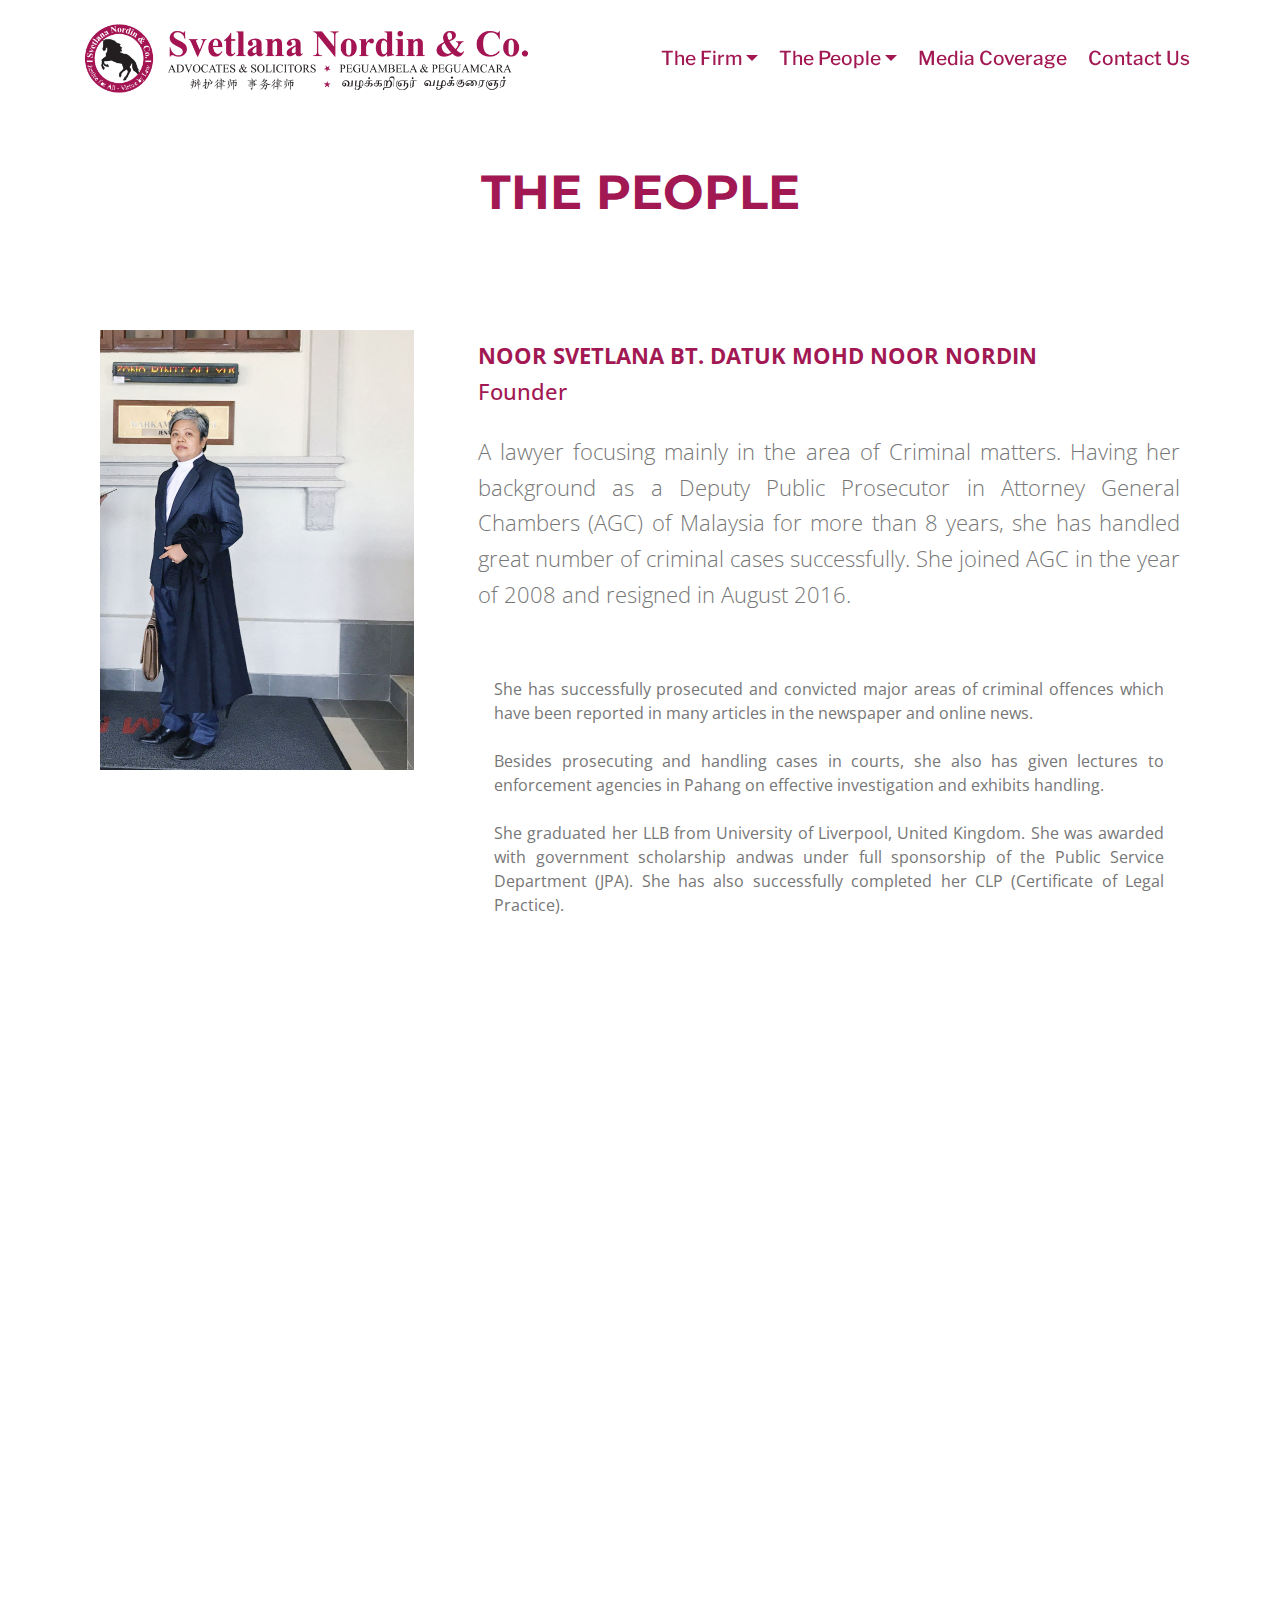
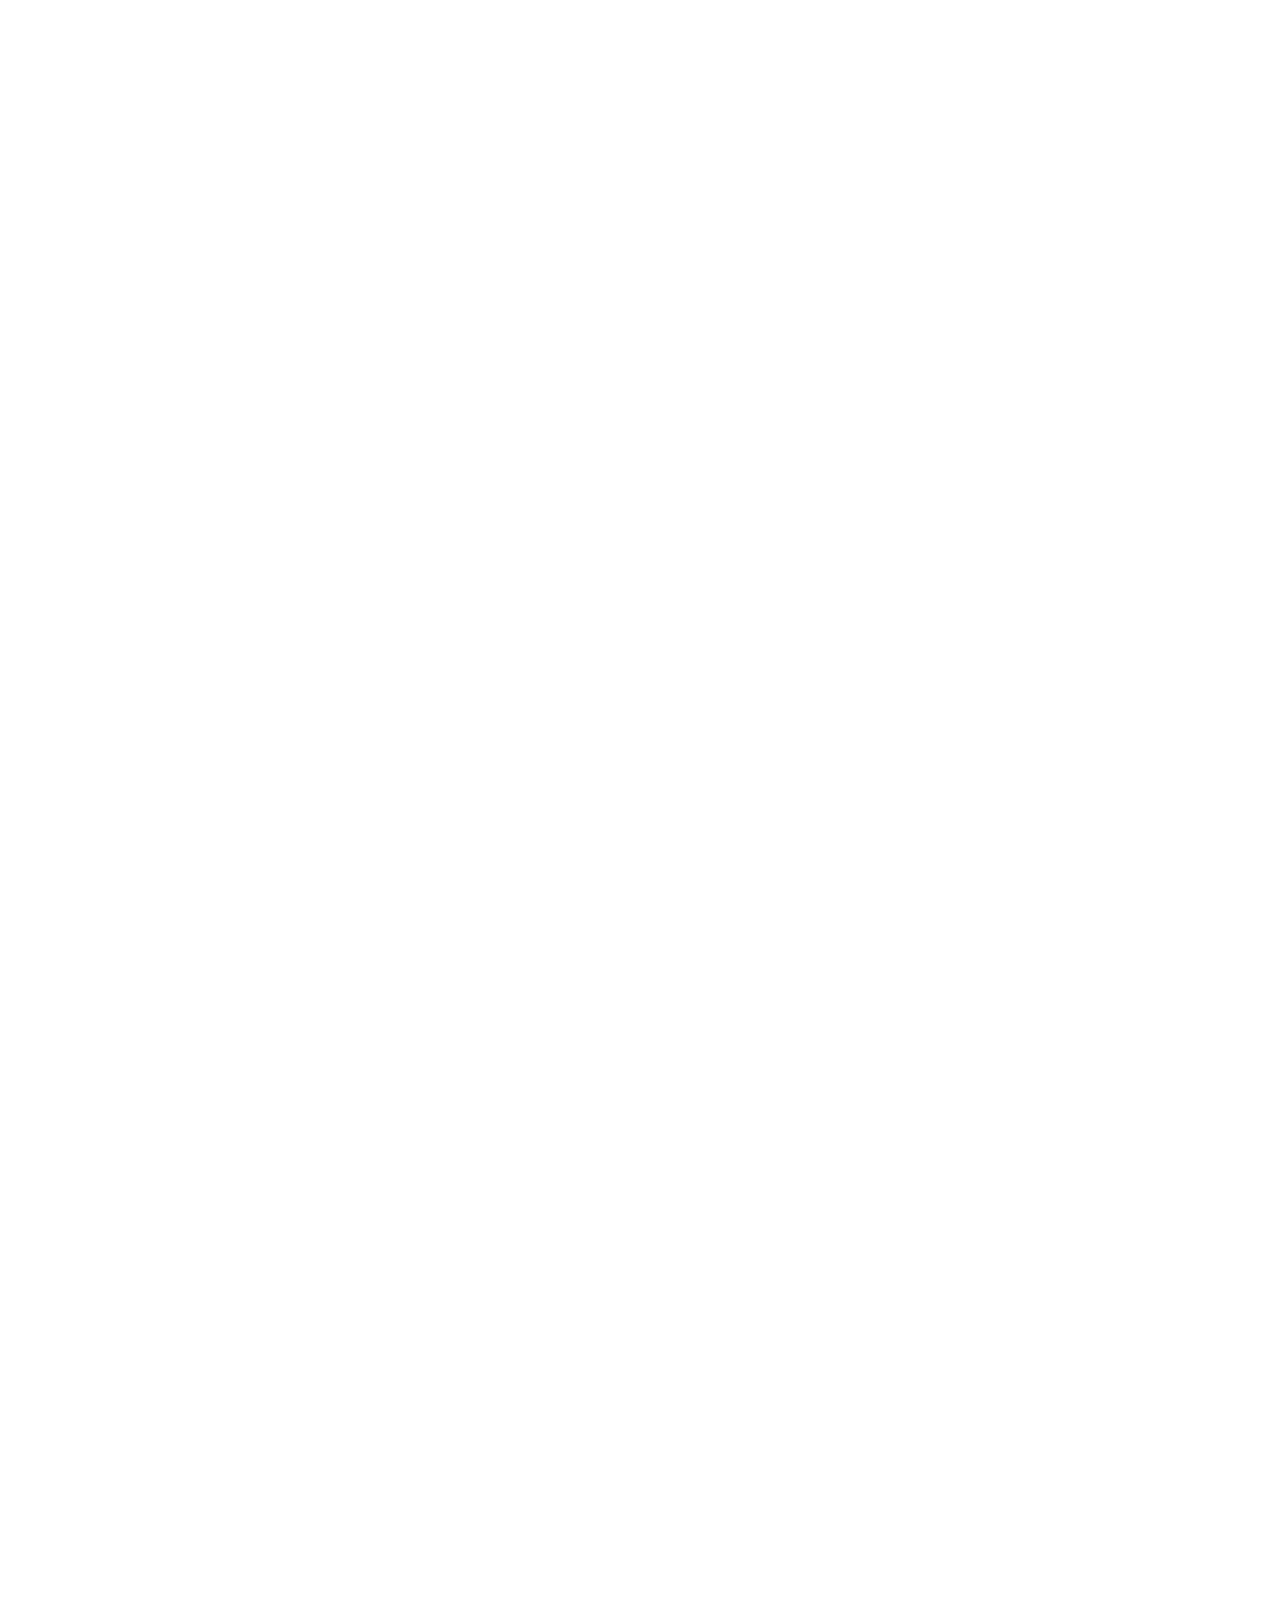
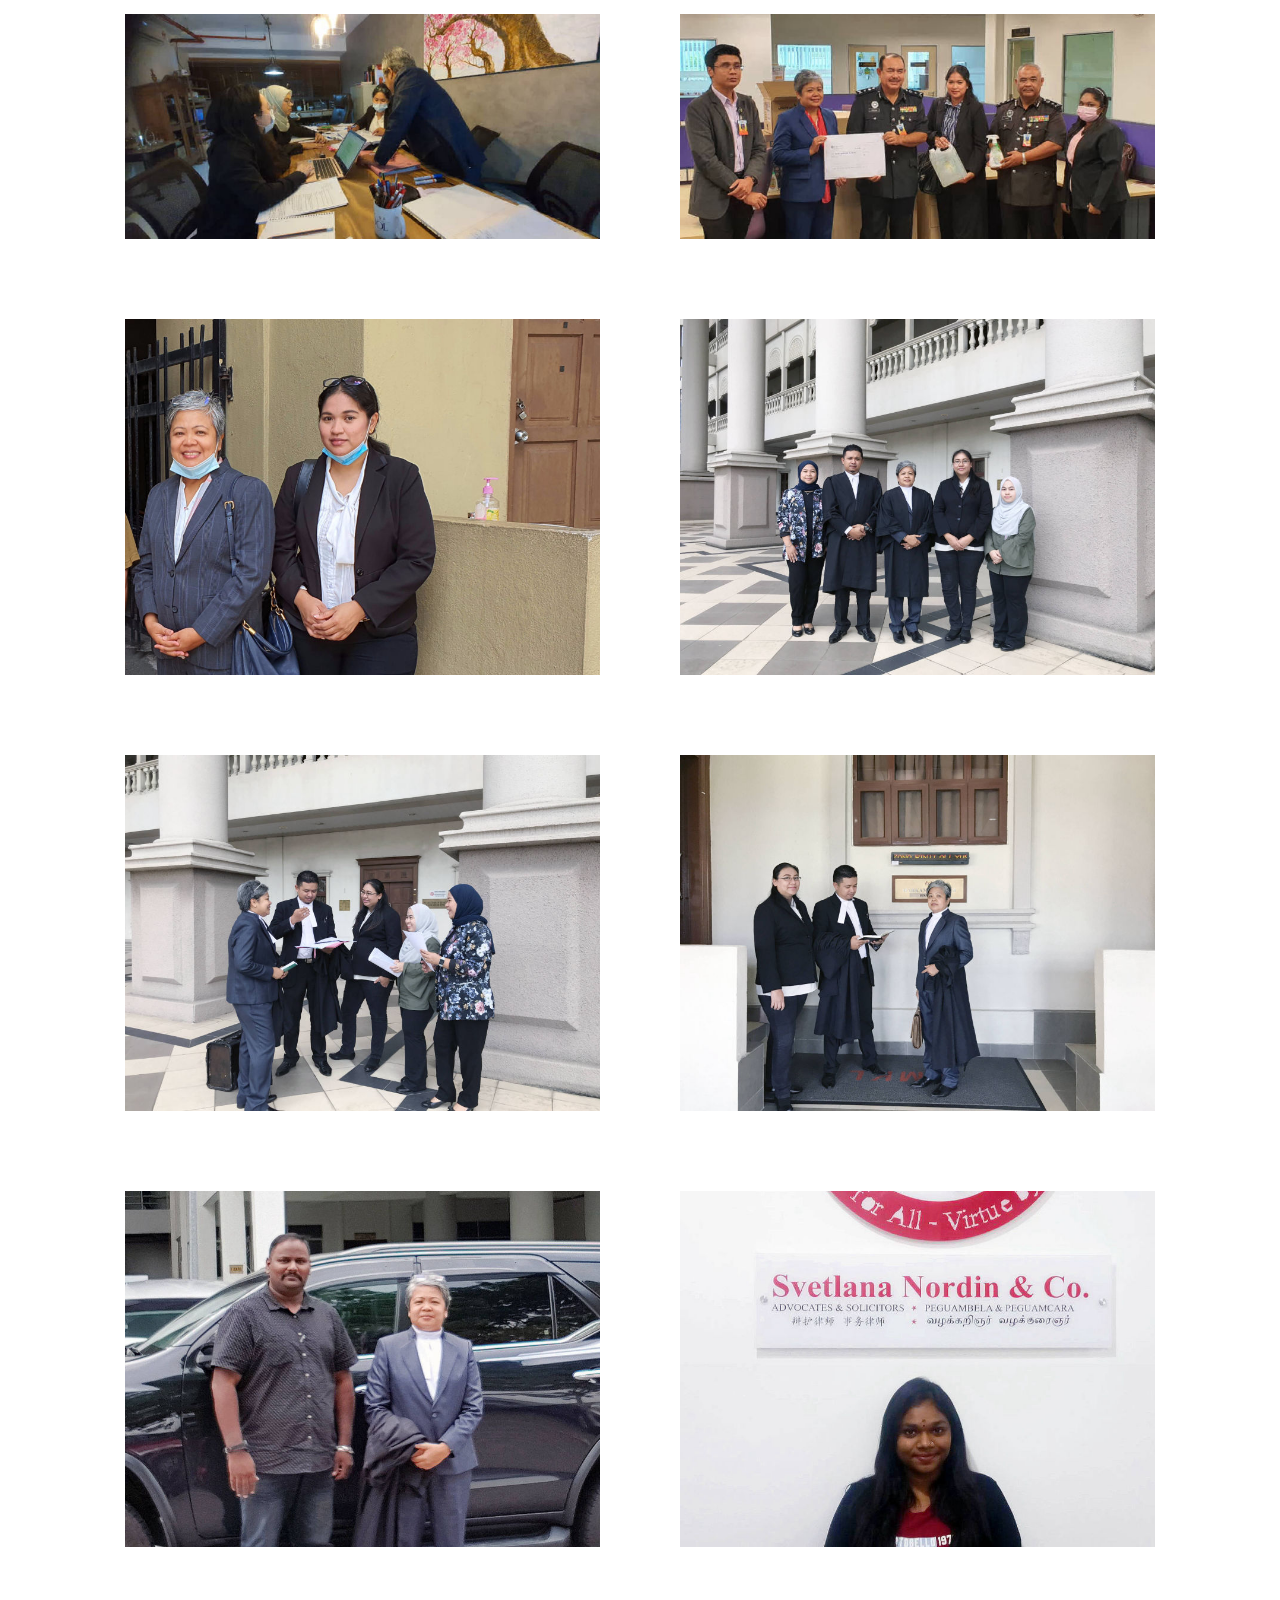
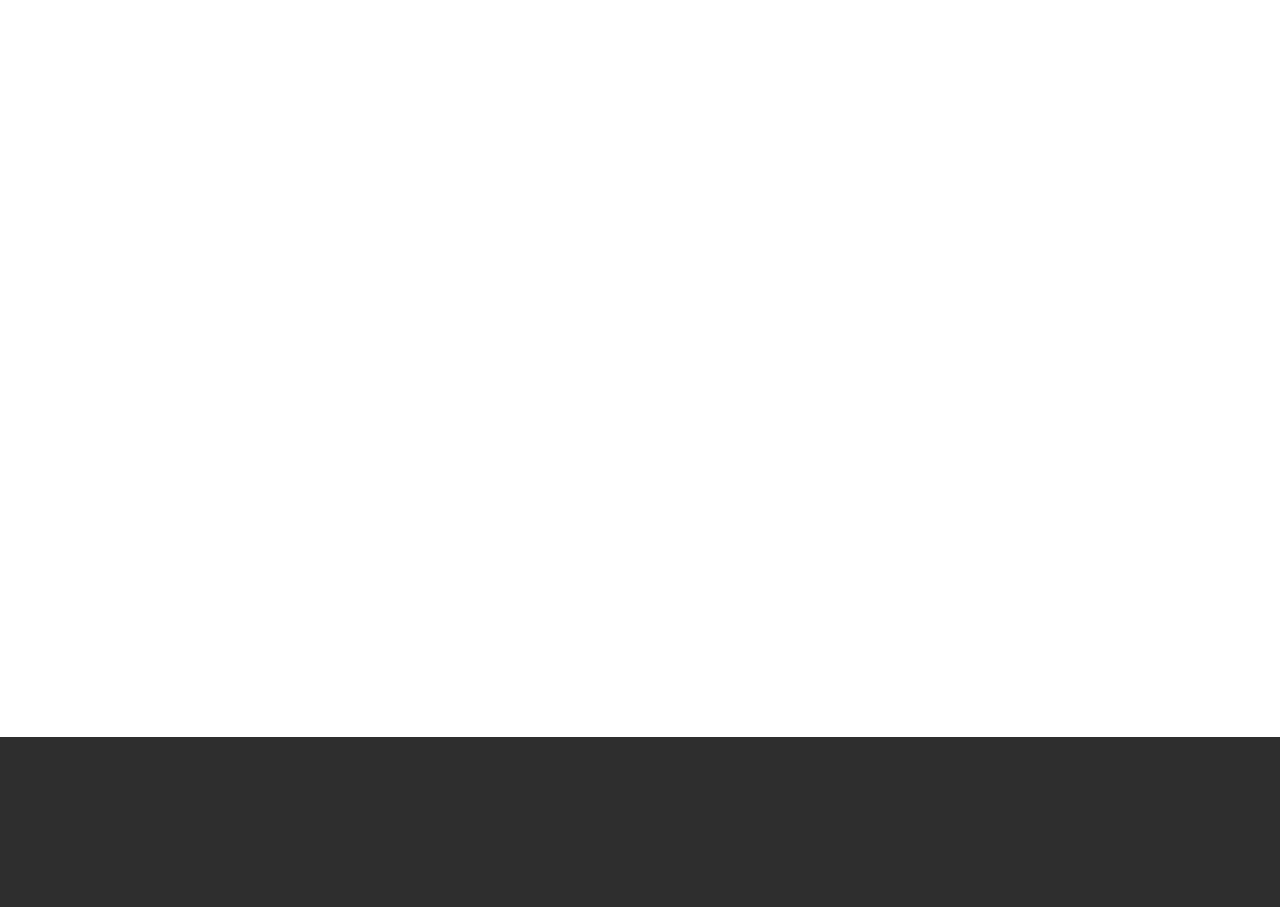
<file: people.html>
<!DOCTYPE html>
<html  >
<head>
  <!-- Site made with Mobirise Website Builder v4.12.0, https://mobirise.com -->
  <meta charset="UTF-8">
  <meta http-equiv="X-UA-Compatible" content="IE=edge">
  <meta name="generator" content="Mobirise v4.12.0, mobirise.com">
  <meta name="viewport" content="width=device-width, initial-scale=1, minimum-scale=1">
  <link rel="shortcut icon" href="assets/images/svetlana-logo-favicon-128x128-1.png" type="image/x-icon">
  <meta name="description" content="Svetlana Nordin & Co. is a law firm currently based in Kuala Lumpur, Malaysia. Established in September 2016, it is now in its fifth year of providing legal services to the people. ">
  
  <title>The People</title>
  <link rel="stylesheet" href="assets/web/assets/mobirise-icons/mobirise-icons.css">
  <link rel="stylesheet" href="assets/bootstrap/css/bootstrap.min.css">
  <link rel="stylesheet" href="assets/bootstrap/css/bootstrap-grid.min.css">
  <link rel="stylesheet" href="assets/bootstrap/css/bootstrap-reboot.min.css">
  <link rel="stylesheet" href="assets/socicon/css/styles.css">
  <link rel="stylesheet" href="assets/dropdown/css/style.css">
  <link rel="stylesheet" href="assets/tether/tether.min.css">
  <link rel="stylesheet" href="assets/animatecss/animate.min.css">
  <link rel="stylesheet" href="assets/theme/css/style.css">
  <link rel="stylesheet" href="assets/gallery/style.css">
  <link rel="preload" as="style" href="assets/mobirise/css/mbr-additional.css"><link rel="stylesheet" href="assets/mobirise/css/mbr-additional.css" type="text/css">
  
  
  
</head>
<body>
  <section class="menu cid-rosFBkPFBE" once="menu" id="menu2-s">

    

    <nav class="navbar navbar-expand beta-menu navbar-dropdown align-items-center navbar-fixed-top navbar-toggleable-sm bg-color transparent">
        <button class="navbar-toggler navbar-toggler-right" type="button" data-toggle="collapse" data-target="#navbarSupportedContent" aria-controls="navbarSupportedContent" aria-expanded="false" aria-label="Toggle navigation">
            <div class="hamburger">
                <span></span>
                <span></span>
                <span></span>
                <span></span>
            </div>
        </button>
        <div class="menu-logo">
            <div class="navbar-brand">
                <span class="navbar-logo">
                    <a href="index.html">
                        <img src="assets/images/svetlana-logo-logo-796x177.png" alt="Mobirise" title="" style="height: 6.3rem;">
                    </a>
                </span>
                
            </div>
        </div>
        <div class="collapse navbar-collapse" id="navbarSupportedContent">
            <ul class="navbar-nav nav-dropdown nav-right" data-app-modern-menu="true"><li class="nav-item dropdown">
                    <a class="nav-link link dropdown-toggle text-secondary display-4" href="https://mobirise.com" data-toggle="dropdown-submenu" aria-expanded="false">
                        The Firm</a><div class="dropdown-menu"><a class="dropdown-item text-secondary display-4" href="index.html#content4-1">About Us</a><a class="dropdown-item text-secondary display-4" href="index.html#content4-2">Our Vision</a><a class="dropdown-item text-secondary display-4" href="index.html#content4-5">Our Services</a></div>
                </li><li class="nav-item dropdown">
                    <a class="nav-link link dropdown-toggle text-secondary display-4" href="https://mobirise.com" data-toggle="dropdown-submenu" aria-expanded="false">
                        The People</a><div class="dropdown-menu"><a class="dropdown-item text-secondary display-4" href="people.html#features11-t">Our Founder</a><a class="dropdown-item text-secondary display-4" href="people.html#content4-11">Our Team</a><a class="dropdown-item text-secondary display-4" href="people.html#content4-u">Our Associates</a></div>
                </li>
                <li class="nav-item"><a class="nav-link link text-secondary display-4" href="media.html">
                        Media Coverage</a></li><li class="nav-item"><a class="nav-link link text-secondary display-4" href="contact.html">
                        Contact Us</a></li></ul>
            
        </div>
    </nav>
</section>

<section class="engine"><a href="https://mobirise.info/f">simple web creator</a></section><section class="mbr-section content4 cid-rZEatrzmUj" id="content4-2q">

    

    <div class="container">
        <div class="media-container-row">
            <div class="title col-12 col-md-8">
                <h2 class="align-center pb-3 mbr-fonts-style display-2">
                    <br><strong>THE PEOPLE</strong></h2>
                
                
            </div>
        </div>
    </div>
</section>

<section class="features11 cid-rosFBlDZtn" id="features11-t">

    

    

    <div class="container">   
        <div class="col-md-12">
            <div class="media-container-row">
                <div class="mbr-figure" style="width: 35%;">
                    <img src="assets/images/founder-628x879.jpg" alt="© Svetlana Nordin &amp; Co" title="">
                </div>
                <div class=" align-left aside-content">
                    <h2 class="mbr-title pt-2 mbr-fonts-style display-5"><strong>NOOR SVETLANA BT. DATUK MOHD NOOR NORDIN</strong><br>Founder</h2>
                    <div class="mbr-section-text">
                        <p class="mbr-text mb-5 pt-3 mbr-light mbr-fonts-style display-5">A lawyer focusing mainly in the area of Criminal matters. Having her background as a Deputy Public Prosecutor in Attorney General Chambers (AGC) of Malaysia for more than 8 years, she has handled great number of criminal cases successfully. She joined AGC in the year of 2008 and resigned in August 2016.<br>
                        </p>
                    </div>

                    <div class="block-content">
                        <div class="card p-3 pr-3">
                            <div class="media">
                                     
                                <div class="media-body">
                                    
                                </div>
                            </div>                

                            <div class="card-box">
                                <p class="block-text mbr-fonts-style display-7">She has successfully prosecuted and convicted major areas of criminal offences which have been reported in many articles in the newspaper and online news.<br><br>Besides prosecuting and handling cases in courts, she also has given lectures to enforcement agencies in Pahang on effective investigation and exhibits handling.<br><br>She graduated her LLB from University of Liverpool, United Kingdom. She was awarded with government scholarship andwas under full sponsorship of the Public Service Department (JPA). She has also successfully completed her CLP (Certificate of Legal Practice).<br></p>
                            </div>
                        </div>

                        
                    </div>
                </div>
            </div>
        </div> 
    </div>          
</section>

<section class="features11 cid-rrLWgxFfrd" id="features11-2e">

    

    

    <div class="container">   
        <div class="col-md-12">
            <div class="media-container-row">
                <div class="mbr-figure" style="width: 35%;">
                    <img src="assets/images/img-197-952x1269.jpg" alt="© Svetlana Nordin &amp; Co" title="">
                </div>
                <div class=" align-left aside-content">
                    
                    <div class="mbr-section-text">
                        
                    </div>

                    <div class="block-content">
                        <div class="card p-3 pr-3">
                            <div class="media">
                                     
                                <div class="media-body">
                                    
                                </div>
                            </div>                

                            <div class="card-box">
                                <p class="block-text mbr-fonts-style display-7">She was also selected to represent AGC in a special leadership program held by JPA on her 5th year with AGC. She has received a certificate for attending “Accelerated Leadership Program for Young Talents (Talent X 1.0)” together with other talented young government officers from all other departments throughout the country.<br><br>Before joining AGC in 2008, she worked as a Legal Executive in Shah Alam Properties Bhd. She has also worked with multinational pharmaceutical companies based in Malaysia i.e. Roche (M) Sdn Bhd, Glaxo Wellcome (M) Sdn Bhd and Johnson &amp; Johnson Medical (M) Sdn Bhd where she was in the sales and marketing department. Her working experiences in the area of marketing has enhanced her communication and interpersonal skills tremendously. These working experiences have also contributed to her effective interviews and cross examination while handling witnesses in court.<br><br>While she is not doing her legal work and reading, she would spend time at tranquil places for relaxing and fishing together with family and friends. Gardening and sports are also her favourite pastime.</p>
                            </div>
                        </div>

                        
                    </div>
                </div>
            </div>
        </div> 
    </div>          
</section>

<section class="mbr-section content4 cid-rosGTjsXwI" id="content4-11">

    

    <div class="container">
        <div class="media-container-row">
            <div class="title col-12 col-md-8">
                <h2 class="align-center pb-3 mbr-fonts-style display-2"><strong>
                    THE TEAM</strong></h2>
                <h3 class="mbr-section-subtitle align-center mbr-light mbr-fonts-style display-7">We are proud to share our progress from a single running lawyer to four lawyers in the Firm now</h3>
                
            </div>
        </div>
    </div>
</section>

<section class="features11 cid-rZEaXm6igt" id="features11-2r">

    

    

    <div class="container">   
        <div class="col-md-12">
            <div class="media-container-row">
                <div class="mbr-figure m-auto" style="width: 35%;">
                    <img src="assets/images/screenshot-2020-05-22-at-01.37.47-547x778.png" alt="© Svetlana Nordin &amp; Co" title="">
                </div>
                <div class=" align-left aside-content">
                    <h2 class="mbr-title pt-2 mbr-fonts-style display-5"><strong>
                        EFFA RUZANNA ANUAR</strong><br>Legal Assistant</h2>
                    <div class="mbr-section-text">
                        <p class="mbr-text mb-5 pt-3 mbr-light mbr-fonts-style display-5">Effa graduated with a Bachelor of Laws (Hons) from Northumbria University, United Kingdom, in 2011. She obtained her Certificate in Legal Practice in 2013, in Malaysia. She was admitted as an Advocate and Solicitor of the High Court of Malaya in 2014. </p>
                    </div>

                    <div class="block-content">
                        <div class="card p-3 pr-3">
                            <div class="media">
                                     
                                <div class="media-body">
                                    
                                </div>
                            </div>                

                            <div class="card-box">
                                <p class="block-text mbr-fonts-style display-7">Her legal career started when she worked at a boutique law firm in the UK. There, she was exposed to working with people of diverse background. Her primary areas of practice are general litigation, contractual dispute, employment dispute, complex litigation, commercial and corporate litigation (please click on the services for more info).<br><br>In her spare time, Effa enjoys hiking, drinking coffee, take care of her son and spend time with friends and family. Also, she is very active in community service where she and her husband regularly feeds the homeless in the heart of Kuala Lumpur and helping the needy.</p>
                            </div>
                        </div>

                        
                    </div>
                </div>
            </div>
        </div> 
    </div>          
</section>

<section class="features11 cid-sirP1ngVAV" id="features11-2y">

    

    

    <div class="container">   
        <div class="col-md-12">
            <div class="media-container-row">
                <div class="mbr-figure m-auto" style="width: 35%;">
                    <img src="assets/images/whatsapp-image-2021-02-26-at-11.38.56-am-453x1024.jpeg" alt="© Svetlana Nordin &amp; Co" title="">
                </div>
                <div class=" align-left aside-content">
                    <h2 class="mbr-title pt-2 mbr-fonts-style display-5"><strong>MOHAMAD KHAIRUL FATHI BIN DATO' MOHAMAD KHIR</strong><strong><br></strong>Legal Assistant</h2>
                    <div class="mbr-section-text">
                        <p class="mbr-text mb-5 pt-3 mbr-light mbr-fonts-style display-5">Fathi graduated with Bachelors of Laws with (Hons) in Universiti Utara Malaysia in November 2018.<br></p>
                    </div>

                    <div class="block-content">
                        <div class="card p-3 pr-3">
                            <div class="media">
                                     
                                <div class="media-body">
                                    
                                </div>
                            </div>                

                            <div class="card-box">
                                <p class="block-text mbr-fonts-style display-7">He was admitted as an Advocate &amp; Solicitor of the High Court of Malaya in May 2019.<br><br>He is currently handling Criminal Litigation which varies from drug cases to general crime cases.<br><br>He spends his free time with his family and playing badminton with<br>his friends.</p>
                            </div>
                        </div>

                        
                    </div>
                </div>
            </div>
        </div> 
    </div>          
</section>

<section class="mbr-section content4 cid-rpRyw6xNmx" id="content4-22">

    

    <div class="container">
        <div class="media-container-row">
            <div class="title col-12 col-md-8">
                
                <h3 class="mbr-section-subtitle align-center mbr-light mbr-fonts-style display-5">We are also assisted by <strong>Puan Siti Nor Asmah Bt. Datuk Mohd Noor Nordin</strong> who is our Legal Consultant for Bankruptcy &amp; Winding Up as well as &nbsp;our clerk, <strong>Gayathiri A/P Poothalvan</strong> and our driver, <strong>Kumar</strong>.</h3>
                
            </div>
        </div>
    </div>
</section>

<section class="mbr-gallery mbr-slider-carousel cid-rpHkeqGUBV" id="gallery3-1o">

    

    <div class="container">
        <div><!-- Filter --><!-- Gallery --><div class="mbr-gallery-row"><div class="mbr-gallery-layout-default"><div><div><div class="mbr-gallery-item mbr-gallery-item--p5" data-video-url="false" data-tags="Animated"><div href="#lb-gallery3-1o" data-slide-to="0" data-toggle="modal"><img src="assets/images/whatsapp-image-2020-12-01-at-4.04.23-pm-1080x511-800x379.jpg" alt="© Svetlana Nordin &amp; Co" title=""><span class="icon-focus"></span></div></div><div class="mbr-gallery-item mbr-gallery-item--p5" data-video-url="false" data-tags="Animated"><div href="#lb-gallery3-1o" data-slide-to="1" data-toggle="modal"><img src="assets/images/whatsapp-image-2020-12-01-at-4.04.24-pm-1008x477-800x379.jpg" alt="" title=""><span class="icon-focus"></span></div></div><div class="mbr-gallery-item mbr-gallery-item--p5" data-video-url="false" data-tags="Animated"><div href="#lb-gallery3-1o" data-slide-to="2" data-toggle="modal"><img src="assets/images/20200917-130001-2000x1428-800x600.jpeg" alt="© Svetlana Nordin &amp; Co" title=""><span class="icon-focus"></span></div></div><div class="mbr-gallery-item mbr-gallery-item--p5" data-video-url="false" data-tags="Animated"><div href="#lb-gallery3-1o" data-slide-to="3" data-toggle="modal"><img src="assets/images/img-420-2000x1500-800x600.jpg" alt="" title=""><span class="icon-focus"></span></div></div><div class="mbr-gallery-item mbr-gallery-item--p5" data-video-url="false" data-tags="Responsive"><div href="#lb-gallery3-1o" data-slide-to="4" data-toggle="modal"><img src="assets/images/img-437-2000x1500-800x600.jpg" alt="" title=""><span class="icon-focus"></span></div></div><div class="mbr-gallery-item mbr-gallery-item--p5" data-video-url="false" data-tags="Animated"><div href="#lb-gallery3-1o" data-slide-to="5" data-toggle="modal"><img src="assets/images/img-508-2000x1500-800x600.jpg" alt="" title=""><span class="icon-focus"></span></div></div><div class="mbr-gallery-item mbr-gallery-item--p5" data-video-url="false" data-tags="Animated"><div href="#lb-gallery3-1o" data-slide-to="6" data-toggle="modal"><img src="assets/images/kumar-1017x763-800x600.jpg" alt="" title=""><span class="icon-focus"></span></div></div><div class="mbr-gallery-item mbr-gallery-item--p5" data-video-url="false" data-tags="Animated"><div href="#lb-gallery3-1o" data-slide-to="7" data-toggle="modal"><img src="assets/images/gayathiri-1-993x745-800x600.jpg" alt="" title=""><span class="icon-focus"></span></div></div></div></div><div class="clearfix"></div></div></div><!-- Lightbox --><div data-app-prevent-settings="" class="mbr-slider modal fade carousel slide" tabindex="-1" data-keyboard="true" data-interval="false" id="lb-gallery3-1o"><div class="modal-dialog"><div class="modal-content"><div class="modal-body"><div class="carousel-inner"><div class="carousel-item active"><img src="assets/images/whatsapp-image-2020-12-01-at-4.04.23-pm-1080x511.jpg" alt="© Svetlana Nordin &amp; Co" title=""></div><div class="carousel-item"><img src="assets/images/whatsapp-image-2020-12-01-at-4.04.24-pm-1008x477.jpg" alt="" title=""></div><div class="carousel-item"><img src="assets/images/20200917-130001-2000x1428.jpeg" alt="© Svetlana Nordin &amp; Co" title=""></div><div class="carousel-item"><img src="assets/images/img-420-2000x1500.jpg" alt="" title=""></div><div class="carousel-item"><img src="assets/images/img-437-2000x1500.jpg" alt="" title=""></div><div class="carousel-item"><img src="assets/images/img-508-2000x1500.jpg" alt="" title=""></div><div class="carousel-item"><img src="assets/images/kumar-1017x763.jpg" alt="" title=""></div><div class="carousel-item"><img src="assets/images/gayathiri-1-993x745.jpg" alt="" title=""></div></div><a class="carousel-control carousel-control-prev" role="button" data-slide="prev" href="#lb-gallery3-1o"><span class="mbri-left mbr-iconfont" aria-hidden="true"></span><span class="sr-only">Previous</span></a><a class="carousel-control carousel-control-next" role="button" data-slide="next" href="#lb-gallery3-1o"><span class="mbri-right mbr-iconfont" aria-hidden="true"></span><span class="sr-only">Next</span></a><a class="close" href="#" role="button" data-dismiss="modal"><span class="sr-only">Close</span></a></div></div></div></div></div>
    </div>

</section>

<section class="mbr-section content4 cid-rosFBmqf42" id="content4-u">

    

    <div class="container">
        <div class="media-container-row">
            <div class="title col-12 col-md-8">
                <h2 class="align-center pb-3 mbr-fonts-style display-2"><strong>
                    OUR ASSOCIATES</strong></h2>
                <h3 class="mbr-section-subtitle align-center mbr-light mbr-fonts-style display-7">We have a very close working relationship with our fellow lawyers cum friends. They are;</h3>
                
            </div>
        </div>
    </div>
</section>

<section class="mbr-section article content11 cid-rosFBmKId9" id="content11-v">
     

    <div class="container">
        <div class="media-container-row">
            <div class="mbr-text counter-container col-12 col-md-8 mbr-fonts-style display-5">
                <ol>
                    <li><strong>Ling Yee Siew, LLB (Hons) Hertfordshire, England<br></strong>of Lincoln’s Inn, Barrister-at-Law – Y S Ling &amp; Co<br>focusing in the area of Conveyancing, Banking and Civil Litigations.</li><li><strong>Mohd Amir Sharil Bahari, LLB (Hons) IIUM, MCL (IIUM), DSLP (IIUM), CPT (MIM), MMIM LUTC(MII), MCT (BKT)</strong><br>of Bahari &amp; Bahari – focusing in Syariah Matters including Islamic Estate Planning and Estate Administration.</li>
                </ol>
            </div>
        </div>
    </div>
</section>

<section once="" class="cid-rqIctn36b6" id="footer7-29">

    

    

    <div class="container">
        <div class="media-container-row align-center mbr-white">
            <div class="row row-links">
                <ul class="foot-menu">
                    
                    
                    
                    
                    
                <li class="foot-menu-item mbr-fonts-style display-7">
                        <a class="text-white mbr-bold" href="index.html#content4-1" target="_blank" style="font-weight: normal;">About us</a>
                    </li><li class="foot-menu-item mbr-fonts-style display-7">
                        <a class="text-white mbr-bold" href="index.html#content4-2" target="_blank" style="font-weight: normal;">Our Vision</a>
                    </li><li class="foot-menu-item mbr-fonts-style display-7"><a href="index.html#content4-5" target="_blank" class="text-white">
                        Services
                    </a></li><li class="foot-menu-item mbr-fonts-style display-7"><a href="contact.html" class="text-warning">Contact Us</a></li></ul>
            </div>
            <div class="row social-row">
                <div class="social-list align-right pb-2">
                    
                    
                    
                    
                    
                    
                <div class="soc-item">
                        <a href="https://www.facebook.com/acupofkopi.andlaw/" target="_blank">
                            <span class="mbr-iconfont mbr-iconfont-social socicon-facebook socicon"></span>
                        </a>
                    </div></div>
            </div>
            <div class="row row-copirayt">
                <p class="mbr-text mb-0 mbr-fonts-style mbr-white align-center display-7">
                    © Copyright 2020 Svetlana Nordin &amp; Co - All Rights Reserved
                </p>
            </div>
        </div>
    </div>
</section>


  <script src="assets/web/assets/jquery/jquery.min.js"></script>
  <script src="assets/popper/popper.min.js"></script>
  <script src="assets/bootstrap/js/bootstrap.min.js"></script>
  <script src="assets/smoothscroll/smooth-scroll.js"></script>
  <script src="assets/dropdown/js/nav-dropdown.js"></script>
  <script src="assets/dropdown/js/navbar-dropdown.js"></script>
  <script src="assets/touchswipe/jquery.touch-swipe.min.js"></script>
  <script src="assets/tether/tether.min.js"></script>
  <script src="assets/viewportchecker/jquery.viewportchecker.js"></script>
  <script src="assets/masonry/masonry.pkgd.min.js"></script>
  <script src="assets/imagesloaded/imagesloaded.pkgd.min.js"></script>
  <script src="assets/bootstrapcarouselswipe/bootstrap-carousel-swipe.js"></script>
  <script src="assets/vimeoplayer/jquery.mb.vimeo_player.js"></script>
  <script src="assets/theme/js/script.js"></script>
  <script src="assets/gallery/player.min.js"></script>
  <script src="assets/gallery/script.js"></script>
  <script src="assets/slidervideo/script.js"></script>
  
  
 <div id="scrollToTop" class="scrollToTop mbr-arrow-up"><a style="text-align: center;"><i class="mbr-arrow-up-icon mbr-arrow-up-icon-cm cm-icon cm-icon-smallarrow-up"></i></a></div>
    <input name="animation" type="hidden">
  </body>
</html>
</file>
<file: assets/web/assets/mobirise-icons/mobirise-icons.css>
@font-face {
  font-family: 'MobiriseIcons';
  src:  url('mobirise-icons.eot?spat4u');
  src:  url('mobirise-icons.eot?spat4u#iefix') format('embedded-opentype'),
    url('mobirise-icons.ttf?spat4u') format('truetype'),
    url('mobirise-icons.woff?spat4u') format('woff'),
    url('mobirise-icons.svg?spat4u#MobiriseIcons') format('svg');
  font-weight: normal;
  font-style: normal;
  font-display: swap;
}

[class^="mbri-"], [class*=" mbri-"] {
  /* use !important to prevent issues with browser extensions that change fonts */
  font-family: MobiriseIcons !important;
  speak: none;
  font-style: normal;
  font-weight: normal;
  font-variant: normal;
  text-transform: none;
  line-height: 1;

  /* Better Font Rendering =========== */
  -webkit-font-smoothing: antialiased;
  -moz-osx-font-smoothing: grayscale;
}

.mbri-add-submenu:before {
  content: "\e900";
}
.mbri-alert:before {
  content: "\e901";
}
.mbri-align-center:before {
  content: "\e902";
}
.mbri-align-justify:before {
  content: "\e903";
}
.mbri-align-left:before {
  content: "\e904";
}
.mbri-align-right:before {
  content: "\e905";
}
.mbri-android:before {
  content: "\e906";
}
.mbri-apple:before {
  content: "\e907";
}
.mbri-arrow-down:before {
  content: "\e908";
}
.mbri-arrow-next:before {
  content: "\e909";
}
.mbri-arrow-prev:before {
  content: "\e90a";
}
.mbri-arrow-up:before {
  content: "\e90b";
}
.mbri-bold:before {
  content: "\e90c";
}
.mbri-bookmark:before {
  content: "\e90d";
}
.mbri-bootstrap:before {
  content: "\e90e";
}
.mbri-briefcase:before {
  content: "\e90f";
}
.mbri-browse:before {
  content: "\e910";
}
.mbri-bulleted-list:before {
  content: "\e911";
}
.mbri-calendar:before {
  content: "\e912";
}
.mbri-camera:before {
  content: "\e913";
}
.mbri-cart-add:before {
  content: "\e914";
}
.mbri-cart-full:before {
  content: "\e915";
}
.mbri-cash:before {
  content: "\e916";
}
.mbri-change-style:before {
  content: "\e917";
}
.mbri-chat:before {
  content: "\e918";
}
.mbri-clock:before {
  content: "\e919";
}
.mbri-close:before {
  content: "\e91a";
}
.mbri-cloud:before {
  content: "\e91b";
}
.mbri-code:before {
  content: "\e91c";
}
.mbri-contact-form:before {
  content: "\e91d";
}
.mbri-credit-card:before {
  content: "\e91e";
}
.mbri-cursor-click:before {
  content: "\e91f";
}
.mbri-cust-feedback:before {
  content: "\e920";
}
.mbri-database:before {
  content: "\e921";
}
.mbri-delivery:before {
  content: "\e922";
}
.mbri-desktop:before {
  content: "\e923";
}
.mbri-devices:before {
  content: "\e924";
}
.mbri-down:before {
  content: "\e925";
}
.mbri-download:before {
  content: "\e989";
}
.mbri-drag-n-drop:before {
  content: "\e927";
}
.mbri-drag-n-drop2:before {
  content: "\e928";
}
.mbri-edit:before {
  content: "\e929";
}
.mbri-edit2:before {
  content: "\e92a";
}
.mbri-error:before {
  content: "\e92b";
}
.mbri-extension:before {
  content: "\e92c";
}
.mbri-features:before {
  content: "\e92d";
}
.mbri-file:before {
  content: "\e92e";
}
.mbri-flag:before {
  content: "\e92f";
}
.mbri-folder:before {
  content: "\e930";
}
.mbri-gift:before {
  content: "\e931";
}
.mbri-github:before {
  content: "\e932";
}
.mbri-globe:before {
  content: "\e933";
}
.mbri-globe-2:before {
  content: "\e934";
}
.mbri-growing-chart:before {
  content: "\e935";
}
.mbri-hearth:before {
  content: "\e936";
}
.mbri-help:before {
  content: "\e937";
}
.mbri-home:before {
  content: "\e938";
}
.mbri-hot-cup:before {
  content: "\e939";
}
.mbri-idea:before {
  content: "\e93a";
}
.mbri-image-gallery:before {
  content: "\e93b";
}
.mbri-image-slider:before {
  content: "\e93c";
}
.mbri-info:before {
  content: "\e93d";
}
.mbri-italic:before {
  content: "\e93e";
}
.mbri-key:before {
  content: "\e93f";
}
.mbri-laptop:before {
  content: "\e940";
}
.mbri-layers:before {
  content: "\e941";
}
.mbri-left-right:before {
  content: "\e942";
}
.mbri-left:before {
  content: "\e943";
}
.mbri-letter:before {
  content: "\e944";
}
.mbri-like:before {
  content: "\e945";
}
.mbri-link:before {
  content: "\e946";
}
.mbri-lock:before {
  content: "\e947";
}
.mbri-login:before {
  content: "\e948";
}
.mbri-logout:before {
  content: "\e949";
}
.mbri-magic-stick:before {
  content: "\e94a";
}
.mbri-map-pin:before {
  content: "\e94b";
}
.mbri-menu:before {
  content: "\e94c";
}
.mbri-mobile:before {
  content: "\e94d";
}
.mbri-mobile2:before {
  content: "\e94e";
}
.mbri-mobirise:before {
  content: "\e94f";
}
.mbri-more-horizontal:before {
  content: "\e950";
}
.mbri-more-vertical:before {
  content: "\e951";
}
.mbri-music:before {
  content: "\e952";
}
.mbri-new-file:before {
  content: "\e953";
}
.mbri-numbered-list:before {
  content: "\e954";
}
.mbri-opened-folder:before {
  content: "\e955";
}
.mbri-pages:before {
  content: "\e956";
}
.mbri-paper-plane:before {
  content: "\e957";
}
.mbri-paperclip:before {
  content: "\e958";
}
.mbri-photo:before {
  content: "\e959";
}
.mbri-photos:before {
  content: "\e95a";
}
.mbri-pin:before {
  content: "\e95b";
}
.mbri-play:before {
  content: "\e95c";
}
.mbri-plus:before {
  content: "\e95d";
}
.mbri-preview:before {
  content: "\e95e";
}
.mbri-print:before {
  content: "\e95f";
}
.mbri-protect:before {
  content: "\e960";
}
.mbri-question:before {
  content: "\e961";
}
.mbri-quote-left:before {
  content: "\e962";
}
.mbri-quote-right:before {
  content: "\e963";
}
.mbri-refresh:before {
  content: "\e964";
}
.mbri-responsive:before {
  content: "\e965";
}
.mbri-right:before {
  content: "\e966";
}
.mbri-rocket:before {
  content: "\e967";
}
.mbri-sad-face:before {
  content: "\e968";
}
.mbri-sale:before {
  content: "\e969";
}
.mbri-save:before {
  content: "\e96a";
}
.mbri-search:before {
  content: "\e96b";
}
.mbri-setting:before {
  content: "\e96c";
}
.mbri-setting2:before {
  content: "\e96d";
}
.mbri-setting3:before {
  content: "\e96e";
}
.mbri-share:before {
  content: "\e96f";
}
.mbri-shopping-bag:before {
  content: "\e970";
}
.mbri-shopping-basket:before {
  content: "\e971";
}
.mbri-shopping-cart:before {
  content: "\e972";
}
.mbri-sites:before {
  content: "\e973";
}
.mbri-smile-face:before {
  content: "\e974";
}
.mbri-speed:before {
  content: "\e975";
}
.mbri-star:before {
  content: "\e976";
}
.mbri-success:before {
  content: "\e977";
}
.mbri-sun:before {
  content: "\e978";
}
.mbri-sun2:before {
  content: "\e979";
}
.mbri-tablet:before {
  content: "\e97a";
}
.mbri-tablet-vertical:before {
  content: "\e97b";
}
.mbri-target:before {
  content: "\e97c";
}
.mbri-timer:before {
  content: "\e97d";
}
.mbri-to-ftp:before {
  content: "\e97e";
}
.mbri-to-local-drive:before {
  content: "\e97f";
}
.mbri-touch-swipe:before {
  content: "\e980";
}
.mbri-touch:before {
  content: "\e981";
}
.mbri-trash:before {
  content: "\e982";
}
.mbri-underline:before {
  content: "\e983";
}
.mbri-unlink:before {
  content: "\e984";
}
.mbri-unlock:before {
  content: "\e985";
}
.mbri-up-down:before {
  content: "\e986";
}
.mbri-up:before {
  content: "\e987";
}
.mbri-update:before {
  content: "\e988";
}
.mbri-upload:before {
 content: "\e926"; 
}
.mbri-user:before {
  content: "\e98a";
}
.mbri-user2:before {
  content: "\e98b";
}
.mbri-users:before {
  content: "\e98c";
}
.mbri-video:before {
  content: "\e98d";
}
.mbri-video-play:before {
  content: "\e98e";
}
.mbri-watch:before {
  content: "\e98f";
}
.mbri-website-theme:before {
  content: "\e990";
}
.mbri-wifi:before {
  content: "\e991";
}
.mbri-windows:before {
  content: "\e992";
}
.mbri-zoom-out:before {
  content: "\e993";
}
.mbri-redo:before {
  content: "\e994";
}
.mbri-undo:before {
  content: "\e995";
}
</file>
<file: assets/socicon/css/styles.css>
@charset "UTF-8";

@font-face {
  font-family: "socicon";
  src:url("../fonts/socicon.eot");
  src:url("../fonts/socicon.eot?#iefix") format("embedded-opentype"),
    url("../fonts/socicon.woff") format("woff"),
    url("../fonts/socicon.ttf") format("truetype"),
    url("../fonts/socicon.svg#socicon") format("svg");
  font-weight: normal;
  font-style: normal;
  font-display:swap;
}

[data-icon]:before {
  font-family: "socicon" !important;
  content: attr(data-icon);
  font-style: normal !important;
  font-weight: normal !important;
  font-variant: normal !important;
  text-transform: none !important;
  speak: none;
  line-height: 1;
  -webkit-font-smoothing: antialiased;
  -moz-osx-font-smoothing: grayscale;
}

[class^="socicon-"]:before,
[class*=" socicon-"]:before {
  font-family: "socicon" !important;
  font-style: normal !important;
  font-weight: normal !important;
  font-variant: normal !important;
  text-transform: none !important;
  speak: none;
  line-height: 1;
  -webkit-font-smoothing: antialiased;
  -moz-osx-font-smoothing: grayscale;
}

.socicon-modelmayhem:before {
  content: "\e000";
}
.socicon-mixcloud:before {
  content: "\e001";
}
.socicon-drupal:before {
  content: "\e002";
}
.socicon-swarm:before {
  content: "\e003";
}
.socicon-istock:before {
  content: "\e004";
}
.socicon-yammer:before {
  content: "\e005";
}
.socicon-ello:before {
  content: "\e006";
}
.socicon-stackoverflow:before {
  content: "\e007";
}
.socicon-persona:before {
  content: "\e008";
}
.socicon-triplej:before {
  content: "\e009";
}
.socicon-houzz:before {
  content: "\e00a";
}
.socicon-rss:before {
  content: "\e00b";
}
.socicon-paypal:before {
  content: "\e00c";
}
.socicon-odnoklassniki:before {
  content: "\e00d";
}
.socicon-airbnb:before {
  content: "\e00e";
}
.socicon-periscope:before {
  content: "\e00f";
}
.socicon-outlook:before {
  content: "\e010";
}
.socicon-coderwall:before {
  content: "\e011";
}
.socicon-tripadvisor:before {
  content: "\e012";
}
.socicon-appnet:before {
  content: "\e013";
}
.socicon-goodreads:before {
  content: "\e014";
}
.socicon-tripit:before {
  content: "\e015";
}
.socicon-lanyrd:before {
  content: "\e016";
}
.socicon-slideshare:before {
  content: "\e017";
}
.socicon-buffer:before {
  content: "\e018";
}
.socicon-disqus:before {
  content: "\e019";
}
.socicon-vkontakte:before {
  content: "\e01a";
}
.socicon-whatsapp:before {
  content: "\e01b";
}
.socicon-patreon:before {
  content: "\e01c";
}
.socicon-storehouse:before {
  content: "\e01d";
}
.socicon-pocket:before {
  content: "\e01e";
}
.socicon-mail:before {
  content: "\e01f";
}
.socicon-blogger:before {
  content: "\e020";
}
.socicon-technorati:before {
  content: "\e021";
}
.socicon-reddit:before {
  content: "\e022";
}
.socicon-dribbble:before {
  content: "\e023";
}
.socicon-stumbleupon:before {
  content: "\e024";
}
.socicon-digg:before {
  content: "\e025";
}
.socicon-envato:before {
  content: "\e026";
}
.socicon-behance:before {
  content: "\e027";
}
.socicon-delicious:before {
  content: "\e028";
}
.socicon-deviantart:before {
  content: "\e029";
}
.socicon-forrst:before {
  content: "\e02a";
}
.socicon-play:before {
  content: "\e02b";
}
.socicon-zerply:before {
  content: "\e02c";
}
.socicon-wikipedia:before {
  content: "\e02d";
}
.socicon-apple:before {
  content: "\e02e";
}
.socicon-flattr:before {
  content: "\e02f";
}
.socicon-github:before {
  content: "\e030";
}
.socicon-renren:before {
  content: "\e031";
}
.socicon-friendfeed:before {
  content: "\e032";
}
.socicon-newsvine:before {
  content: "\e033";
}
.socicon-identica:before {
  content: "\e034";
}
.socicon-bebo:before {
  content: "\e035";
}
.socicon-zynga:before {
  content: "\e036";
}
.socicon-steam:before {
  content: "\e037";
}
.socicon-xbox:before {
  content: "\e038";
}
.socicon-windows:before {
  content: "\e039";
}
.socicon-qq:before {
  content: "\e03a";
}
.socicon-douban:before {
  content: "\e03b";
}
.socicon-meetup:before {
  content: "\e03c";
}
.socicon-playstation:before {
  content: "\e03d";
}
.socicon-android:before {
  content: "\e03e";
}
.socicon-snapchat:before {
  content: "\e03f";
}
.socicon-twitter:before {
  content: "\e040";
}
.socicon-facebook:before {
  content: "\e041";
}
.socicon-googleplus:before {
  content: "\e042";
}
.socicon-pinterest:before {
  content: "\e043";
}
.socicon-foursquare:before {
  content: "\e044";
}
.socicon-yahoo:before {
  content: "\e045";
}
.socicon-skype:before {
  content: "\e046";
}
.socicon-yelp:before {
  content: "\e047";
}
.socicon-feedburner:before {
  content: "\e048";
}
.socicon-linkedin:before {
  content: "\e049";
}
.socicon-viadeo:before {
  content: "\e04a";
}
.socicon-xing:before {
  content: "\e04b";
}
.socicon-myspace:before {
  content: "\e04c";
}
.socicon-soundcloud:before {
  content: "\e04d";
}
.socicon-spotify:before {
  content: "\e04e";
}
.socicon-grooveshark:before {
  content: "\e04f";
}
.socicon-lastfm:before {
  content: "\e050";
}
.socicon-youtube:before {
  content: "\e051";
}
.socicon-vimeo:before {
  content: "\e052";
}
.socicon-dailymotion:before {
  content: "\e053";
}
.socicon-vine:before {
  content: "\e054";
}
.socicon-flickr:before {
  content: "\e055";
}
.socicon-500px:before {
  content: "\e056";
}
.socicon-wordpress:before {
  content: "\e058";
}
.socicon-tumblr:before {
  content: "\e059";
}
.socicon-twitch:before {
  content: "\e05a";
}
.socicon-8tracks:before {
  content: "\e05b";
}
.socicon-amazon:before {
  content: "\e05c";
}
.socicon-icq:before {
  content: "\e05d";
}
.socicon-smugmug:before {
  content: "\e05e";
}
.socicon-ravelry:before {
  content: "\e05f";
}
.socicon-weibo:before {
  content: "\e060";
}
.socicon-baidu:before {
  content: "\e061";
}
.socicon-angellist:before {
  content: "\e062";
}
.socicon-ebay:before {
  content: "\e063";
}
.socicon-imdb:before {
  content: "\e064";
}
.socicon-stayfriends:before {
  content: "\e065";
}
.socicon-residentadvisor:before {
  content: "\e066";
}
.socicon-google:before {
  content: "\e067";
}
.socicon-yandex:before {
  content: "\e068";
}
.socicon-sharethis:before {
  content: "\e069";
}
.socicon-bandcamp:before {
  content: "\e06a";
}
.socicon-itunes:before {
  content: "\e06b";
}
.socicon-deezer:before {
  content: "\e06c";
}
.socicon-telegram:before {
  content: "\e06e";
}
.socicon-openid:before {
  content: "\e06f";
}
.socicon-amplement:before {
  content: "\e070";
}
.socicon-viber:before {
  content: "\e071";
}
.socicon-zomato:before {
  content: "\e072";
}
.socicon-draugiem:before {
  content: "\e074";
}
.socicon-endomodo:before {
  content: "\e075";
}
.socicon-filmweb:before {
  content: "\e076";
}
.socicon-stackexchange:before {
  content: "\e077";
}
.socicon-wykop:before {
  content: "\e078";
}
.socicon-teamspeak:before {
  content: "\e079";
}
.socicon-teamviewer:before {
  content: "\e07a";
}
.socicon-ventrilo:before {
  content: "\e07b";
}
.socicon-younow:before {
  content: "\e07c";
}
.socicon-raidcall:before {
  content: "\e07d";
}
.socicon-mumble:before {
  content: "\e07e";
}
.socicon-medium:before {
  content: "\e06d";
}
.socicon-bebee:before {
  content: "\e07f";
}
.socicon-hitbox:before {
  content: "\e080";
}
.socicon-reverbnation:before {
  content: "\e081";
}
.socicon-formulr:before {
  content: "\e082";
}
.socicon-instagram:before {
  content: "\e057";
}
.socicon-battlenet:before {
  content: "\e083";
}
.socicon-chrome:before {
  content: "\e084";
}
.socicon-discord:before {
  content: "\e086";
}
.socicon-issuu:before {
  content: "\e087";
}
.socicon-macos:before {
  content: "\e088";
}
.socicon-firefox:before {
  content: "\e089";
}
.socicon-opera:before {
  content: "\e08d";
}
.socicon-keybase:before {
  content: "\e090";
}
.socicon-alliance:before {
  content: "\e091";
}
.socicon-livejournal:before {
  content: "\e092";
}
.socicon-googlephotos:before {
  content: "\e093";
}
.socicon-horde:before {
  content: "\e094";
}
.socicon-etsy:before {
  content: "\e095";
}
.socicon-zapier:before {
  content: "\e096";
}
.socicon-google-scholar:before {
  content: "\e097";
}
.socicon-researchgate:before {
  content: "\e098";
}
.socicon-wechat:before {
  content: "\e099";
}
.socicon-strava:before {
  content: "\e09a";
}
.socicon-line:before {
  content: "\e09b";
}
.socicon-lyft:before {
  content: "\e09c";
}
.socicon-uber:before {
  content: "\e09d";
}
.socicon-songkick:before {
  content: "\e09e";
}
.socicon-viewbug:before {
  content: "\e09f";
}
.socicon-googlegroups:before {
  content: "\e0a0";
}
.socicon-quora:before {
  content: "\e073";
}
.socicon-diablo:before {
  content: "\e085";
}
.socicon-blizzard:before {
  content: "\e0a1";
}
.socicon-hearthstone:before {
  content: "\e08b";
}
.socicon-heroes:before {
  content: "\e08a";
}
.socicon-overwatch:before {
  content: "\e08c";
}
.socicon-warcraft:before {
  content: "\e08e";
}
.socicon-starcraft:before {
  content: "\e08f";
}
.socicon-beam:before {
  content: "\e0a2";
}
.socicon-curse:before {
  content: "\e0a3";
}
.socicon-player:before {
  content: "\e0a4";
}
.socicon-streamjar:before {
  content: "\e0a5";
}
.socicon-nintendo:before {
  content: "\e0a6";
}
.socicon-hellocoton:before {
  content: "\e0a7";
}
</file>
<file: assets/dropdown/css/style.css>
.navbar-dropdown {
  left: 0;
  padding: 0;
  position: absolute;
  right: 0;
  top: 0;
  transition: all 0.45s ease;
  z-index: 1030;
  background: #282828; }
  .navbar-dropdown .navbar-logo {
    margin-right: 0.8rem;
    transition: margin 0.3s ease-in-out;
    vertical-align: middle; }
    .navbar-dropdown .navbar-logo img {
      height: 3.125rem;
      transition: all 0.3s ease-in-out; }
    .navbar-dropdown .navbar-logo.mbr-iconfont {
      font-size: 3.125rem;
      line-height: 3.125rem; }
  .navbar-dropdown .navbar-caption {
    font-weight: 700;
    white-space: normal;
    vertical-align: -4px;
    line-height: 3.125rem !important; }
    .navbar-dropdown .navbar-caption, .navbar-dropdown .navbar-caption:hover {
      color: inherit;
      text-decoration: none; }
  .navbar-dropdown .mbr-iconfont + .navbar-caption {
    vertical-align: -1px; }
  .navbar-dropdown.navbar-fixed-top {
    position: fixed; }
  .navbar-dropdown .navbar-brand span {
    vertical-align: -4px; }
  .navbar-dropdown.bg-color.transparent {
    background: none; }
  .navbar-dropdown.navbar-short .navbar-brand {
    padding: 0.625rem 0; }
    .navbar-dropdown.navbar-short .navbar-brand span {
      vertical-align: -1px; }
  .navbar-dropdown.navbar-short .navbar-caption {
    line-height: 2.375rem !important;
    vertical-align: -2px; }
  .navbar-dropdown.navbar-short .navbar-logo {
    margin-right: 0.5rem; }
    .navbar-dropdown.navbar-short .navbar-logo img {
      height: 2.375rem; }
    .navbar-dropdown.navbar-short .navbar-logo.mbr-iconfont {
      font-size: 2.375rem;
      line-height: 2.375rem; }
  .navbar-dropdown.navbar-short .mbr-table-cell {
    height: 3.625rem; }
  .navbar-dropdown .navbar-close {
    left: 0.6875rem;
    position: fixed;
    top: 0.75rem;
    z-index: 1000; }
  .navbar-dropdown .hamburger-icon {
    content: "";
    display: inline-block;
    vertical-align: middle;
    width: 16px;
    -webkit-box-shadow: 0 -6px 0 1px #282828,0 0 0 1px #282828,0 6px 0 1px #282828;
    -moz-box-shadow: 0 -6px 0 1px #282828,0 0 0 1px #282828,0 6px 0 1px #282828;
    box-shadow: 0 -6px 0 1px #282828,0 0 0 1px #282828,0 6px 0 1px #282828; }

.dropdown-menu .dropdown-toggle[data-toggle="dropdown-submenu"]::after {
  border-bottom: 0.35em solid transparent;
  border-left: 0.35em solid;
  border-right: 0;
  border-top: 0.35em solid transparent;
  margin-left: 0.3rem; }

.dropdown-menu .dropdown-item:focus {
  outline: 0; }

.nav-dropdown {
  font-size: 0.75rem;
  font-weight: 500;
  height: auto !important; }
  .nav-dropdown .nav-btn {
    padding-left: 1rem; }
  .nav-dropdown .link {
    margin: .667em 1.667em;
    font-weight: 500;
    padding: 0;
    transition: color .2s ease-in-out; }
    .nav-dropdown .link.dropdown-toggle {
      margin-right: 2.583em; }
      .nav-dropdown .link.dropdown-toggle::after {
        margin-left: .25rem;
        border-top: 0.35em solid;
        border-right: 0.35em solid transparent;
        border-left: 0.35em solid transparent;
        border-bottom: 0; }
      .nav-dropdown .link.dropdown-toggle[aria-expanded="true"] {
        margin: 0;
        padding: 0.667em 3.263em  0.667em 1.667em; }
  .nav-dropdown .link::after,
  .nav-dropdown .dropdown-item::after {
    color: inherit; }
  .nav-dropdown .btn {
    font-size: 0.75rem;
    font-weight: 700;
    letter-spacing: 0;
    margin-bottom: 0;
    padding-left: 1.25rem;
    padding-right: 1.25rem; }
  .nav-dropdown .dropdown-menu {
    border-radius: 0;
    border: 0;
    left: 0;
    margin: 0;
    padding-bottom: 1.25rem;
    padding-top: 1.25rem;
    position: relative; }
  .nav-dropdown .dropdown-submenu {
    margin-left: 0.125rem;
    top: 0; }
  .nav-dropdown .dropdown-item {
    font-weight: 500;
    line-height: 2;
    padding: 0.3846em 4.615em 0.3846em 1.5385em;
    position: relative;
    transition: color .2s ease-in-out, background-color .2s ease-in-out; }
    .nav-dropdown .dropdown-item::after {
      margin-top: -0.3077em;
      position: absolute;
      right: 1.1538em;
      top: 50%; }
    .nav-dropdown .dropdown-item:focus, .nav-dropdown .dropdown-item:hover {
      background: none; }

@media (max-width: 767px) {
  .nav-dropdown.navbar-toggleable-sm {
    bottom: 0;
    display: none;
    left: 0;
    overflow-x: hidden;
    position: fixed;
    top: 0;
    transform: translateX(-100%);
    -ms-transform: translateX(-100%);
    -webkit-transform: translateX(-100%);
    width: 18.75rem;
    z-index: 999; } }
.nav-dropdown.navbar-toggleable-xl {
  bottom: 0;
  display: none;
  left: 0;
  overflow-x: hidden;
  position: fixed;
  top: 0;
  transform: translateX(-100%);
  -ms-transform: translateX(-100%);
  -webkit-transform: translateX(-100%);
  width: 18.75rem;
  z-index: 999; }

.nav-dropdown-sm {
  display: block !important;
  overflow-x: hidden;
  overflow: auto;
  padding-top: 3.875rem; }
  .nav-dropdown-sm::after {
    content: "";
    display: block;
    height: 3rem;
    width: 100%; }
  .nav-dropdown-sm.collapse.in ~ .navbar-close {
    display: block !important; }
  .nav-dropdown-sm.collapsing, .nav-dropdown-sm.collapse.in {
    transform: translateX(0);
    -ms-transform: translateX(0);
    -webkit-transform: translateX(0);
    transition: all 0.25s ease-out;
    -webkit-transition: all 0.25s ease-out;
    background: #282828; }
  .nav-dropdown-sm.collapsing[aria-expanded="false"] {
    transform: translateX(-100%);
    -ms-transform: translateX(-100%);
    -webkit-transform: translateX(-100%); }
  .nav-dropdown-sm .nav-item {
    display: block;
    margin-left: 0 !important;
    padding-left: 0; }
  .nav-dropdown-sm .link,
  .nav-dropdown-sm .dropdown-item {
    border-top: 1px dotted rgba(255, 255, 255, 0.1);
    font-size: 0.8125rem;
    line-height: 1.6;
    margin: 0 !important;
    padding: 0.875rem 2.4rem 0.875rem 1.5625rem !important;
    position: relative;
    white-space: normal; }
    .nav-dropdown-sm .link:focus, .nav-dropdown-sm .link:hover,
    .nav-dropdown-sm .dropdown-item:focus,
    .nav-dropdown-sm .dropdown-item:hover {
      background: rgba(0, 0, 0, 0.2) !important;
      color: #c0a375; }
  .nav-dropdown-sm .nav-btn {
    position: relative;
    padding: 1.5625rem 1.5625rem 0 1.5625rem; }
    .nav-dropdown-sm .nav-btn::before {
      border-top: 1px dotted rgba(255, 255, 255, 0.1);
      content: "";
      left: 0;
      position: absolute;
      top: 0;
      width: 100%; }
    .nav-dropdown-sm .nav-btn + .nav-btn {
      padding-top: 0.625rem; }
      .nav-dropdown-sm .nav-btn + .nav-btn::before {
        display: none; }
  .nav-dropdown-sm .btn {
    padding: 0.625rem 0; }
  .nav-dropdown-sm .dropdown-toggle[data-toggle="dropdown-submenu"]::after {
    margin-left: .25rem;
    border-top: 0.35em solid;
    border-right: 0.35em solid transparent;
    border-left: 0.35em solid transparent;
    border-bottom: 0; }
  .nav-dropdown-sm .dropdown-toggle[data-toggle="dropdown-submenu"][aria-expanded="true"]::after {
    border-top: 0;
    border-right: 0.35em solid transparent;
    border-left: 0.35em solid transparent;
    border-bottom: 0.35em solid; }
  .nav-dropdown-sm .dropdown-menu {
    margin: 0;
    padding: 0;
    position: relative;
    top: 0;
    left: 0;
    width: 100%;
    border: 0;
    float: none;
    border-radius: 0;
    background: none; }
  .nav-dropdown-sm .dropdown-submenu {
    left: 100%;
    margin-left: 0.125rem;
    margin-top: -1.25rem;
    top: 0; }

.navbar-toggleable-sm .nav-dropdown .dropdown-menu {
  position: absolute; }

.navbar-toggleable-sm .nav-dropdown .dropdown-submenu {
  left: 100%;
  margin-left: 0.125rem;
  margin-top: -1.25rem;
  top: 0; }

.navbar-toggleable-sm.opened .nav-dropdown .dropdown-menu {
  position: relative; }

.navbar-toggleable-sm.opened .nav-dropdown .dropdown-submenu {
  left: 0;
  margin-left: 00rem;
  margin-top: 0rem;
  top: 0; }

.is-builder .nav-dropdown.collapsing {
  transition: none !important; }

/*# sourceMappingURL=style.css.map */
</file>
<file: assets/theme/css/style.css>
/*!
 * Mobirise v4 theme (https://mobirise.com/)
 * Copyright 2017 Mobirise
 */
section {
  background-color: #eeeeee; }

body {
  font-style: normal;
  line-height: 1.5; }

section,
.container,
.container-fluid {
  position: relative;
  word-wrap: break-word; }

a.mbr-iconfont:hover {
  text-decoration: none; }

.article .lead p,
.article .lead ul,
.article .lead ol,
.article .lead pre,
.article .lead blockquote {
  margin-bottom: 0; }

ul,
ol,
pre,
blockquote {
  margin-bottom: 2.3125rem; }

pre {
  background: #f4f4f4;
  padding: 10px 24px;
  white-space: pre-wrap; }

.inactive {
  -webkit-user-select: none;
  -moz-user-select: none;
  -ms-user-select: none;
  user-select: none;
  pointer-events: none;
  -webkit-user-drag: none;
  user-drag: none; }

.mbr-section__comments .row {
  justify-content: center;
  -webkit-justify-content: center; }

a {
  font-style: normal;
  font-weight: 400;
  cursor: pointer; }
  a, a:hover {
    text-decoration: none; }

figure {
  margin-bottom: 0; }

body {
  color: #232323; }

h1,
h2,
h3,
h4,
h5,
h6,
.h1,
.h2,
.h3,
.h4,
.h5,
.h6,
.display-1,
.display-2,
.display-3,
.display-4 {
  line-height: 1;
  word-break: break-word;
  word-wrap: break-word; }

.mbr-section-title {
  font-style: normal;
  line-height: 1.2; }

.mbr-section-subtitle {
  line-height: 1.3; }

.mbr-text {
  font-style: normal;
  line-height: 1.6; }

b,
strong {
  font-weight: bold; }

blockquote {
  padding: 10px 0 10px 20px;
  position: relative;
  border-left: 2px solid;
  border-color: #ff3366; }

input:-webkit-autofill, input:-webkit-autofill:hover, input:-webkit-autofill:focus, input:-webkit-autofill:active {
  transition-delay: 9999s;
  transition-property: background-color, color; }

textarea[type='hidden'] {
  display: none; }

body {
  position: relative; }

section {
  background-position: 50% 50%;
  background-repeat: no-repeat;
  background-size: cover; }
  section .mbr-background-video,
  section .mbr-background-video-preview {
    position: absolute;
    bottom: 0;
    left: 0;
    right: 0;
    top: 0; }

.hidden {
  visibility: hidden; }

.mbr-z-index20 {
  z-index: 20; }

/*! Base colors */
.mbr-white {
  color: #ffffff; }

.mbr-black {
  color: #000000; }

.mbr-bg-white {
  background-color: #ffffff; }

.mbr-bg-black {
  background-color: #000000; }

/*! Text-aligns */
.align-left {
  text-align: left; }

.align-center {
  text-align: center; }

.align-right {
  text-align: right; }

@media (max-width: 767px) {
  .align-left,
  .align-center,
  .align-right,
  .mbr-section-btn,
  .mbr-section-title {
    text-align: center; } }
/*! Font-weight  */
.mbr-light {
  font-weight: 300; }

.mbr-regular {
  font-weight: 400; }

.mbr-semibold {
  font-weight: 500; }

.mbr-bold {
  font-weight: 700; }

/*! Media  */
.media-size-item {
  -webkit-flex: 1 1 auto;
  -moz-flex: 1 1 auto;
  -ms-flex: 1 1 auto;
  -o-flex: 1 1 auto;
  flex: 1 1 auto; }

.media-content {
  -webkit-flex-basis: 100%;
  flex-basis: 100%; }

.media-container-row {
  display: -ms-flexbox;
  display: -webkit-flex;
  display: flex;
  -webkit-flex-direction: row;
  -ms-flex-direction: row;
  flex-direction: row;
  -webkit-flex-wrap: wrap;
  -ms-flex-wrap: wrap;
  flex-wrap: wrap;
  -webkit-justify-content: center;
  -ms-flex-pack: center;
  justify-content: center;
  -webkit-align-content: center;
  -ms-flex-line-pack: center;
  align-content: center;
  -webkit-align-items: start;
  -ms-flex-align: start;
  align-items: start; }
  .media-container-row .media-size-item {
    width: 400px; }

.media-container-column {
  display: -ms-flexbox;
  display: -webkit-flex;
  display: flex;
  -webkit-flex-direction: column;
  -ms-flex-direction: column;
  flex-direction: column;
  -webkit-flex-wrap: wrap;
  -ms-flex-wrap: wrap;
  flex-wrap: wrap;
  -webkit-justify-content: center;
  -ms-flex-pack: center;
  justify-content: center;
  -webkit-align-content: center;
  -ms-flex-line-pack: center;
  align-content: center;
  -webkit-align-items: stretch;
  -ms-flex-align: stretch;
  align-items: stretch; }
  .media-container-column > * {
    width: 100%; }

@media (min-width: 992px) {
  .media-container-row {
    -webkit-flex-wrap: nowrap;
    -ms-flex-wrap: nowrap;
    flex-wrap: nowrap; } }
figure {
  overflow: hidden; }

figure[mbr-media-size] {
  transition: width 0.1s; }

.mbr-figure img,
.mbr-figure iframe {
  display: block;
  width: 100%; }

.card {
  background-color: transparent;
  border: none; }

.card-box {
  width: 100%; }

.card-img {
  text-align: center;
  flex-shrink: 0;
  -webkit-flex-shrink: 0; }

.media {
  max-width: 100%;
  margin: 0 auto; }

.mbr-figure {
  -ms-flex-item-align: center;
  -ms-grid-row-align: center;
  -webkit-align-self: center;
  align-self: center; }

.media-container > div {
  max-width: 100%; }

.mbr-figure img,
.card-img img {
  width: 100%; }

@media (max-width: 991px) {
  .media-size-item {
    width: auto !important; }

  .media {
    width: auto; }

  .mbr-figure {
    width: 100% !important; } }
/*! Buttons */
.btn {
  font-weight: 500;
  border-width: 2px;
  font-style: normal;
  letter-spacing: 1px;
  margin: .4rem .8rem;
  white-space: normal;
  -webkit-transition: all .3s ease-in-out;
  -moz-transition: all .3s ease-in-out;
  transition: all .3s ease-in-out;
  display: inline-flex;
  align-items: center;
  justify-content: center;
  word-break: break-word;
  -webkit-align-items: center;
  -webkit-justify-content: center;
  display: -webkit-inline-flex; }

.btn-sm {
  font-weight: 500;
  letter-spacing: 1px;
  -webkit-transition: all .3s ease-in-out;
  -moz-transition: all .3s ease-in-out;
  transition: all .3s ease-in-out; }

.btn-md {
  font-weight: 500;
  letter-spacing: 1px;
  margin: .4rem .8rem !important;
  -webkit-transition: all .3s ease-in-out;
  -moz-transition: all .3s ease-in-out;
  transition: all .3s ease-in-out; }

.btn-lg {
  font-weight: 500;
  letter-spacing: 1px;
  margin: .4rem .8rem !important;
  -webkit-transition: all .3s ease-in-out;
  -moz-transition: all .3s ease-in-out;
  transition: all .3s ease-in-out; }

.mbr-section-btn {
  margin-left: -0.25rem;
  margin-right: -0.25rem;
  font-size: 0; }

nav .mbr-section-btn {
  margin-left: 0rem;
  margin-right: 0rem; }

.btn-form {
  border-radius: 0; }
  .btn-form:hover {
    cursor: pointer; }

/*! Btn icon margin */
.btn .mbr-iconfont,
.btn.btn-sm .mbr-iconfont {
  cursor: pointer;
  margin-right: 0.5rem; }

.btn.btn-md .mbr-iconfont,
.btn.btn-md .mbr-iconfont {
  margin-right: 0.8rem; }

.mbr-regular {
  font-weight: 400; }

.mbr-semibold {
  font-weight: 500; }

.mbr-bold {
  font-weight: 700; }

[type='submit'] {
  -webkit-appearance: none; }

/*! Full-screen */
.mbr-fullscreen .mbr-overlay {
  min-height: 100vh; }

.mbr-fullscreen {
  display: flex;
  display: -webkit-flex;
  display: -moz-flex;
  display: -ms-flex;
  display: -o-flex;
  align-items: center;
  -webkit-align-items: center;
  min-height: 100vh;
  padding-top: 3rem;
  padding-bottom: 3rem; }

/*! Map */
.map {
  height: 25rem;
  position: relative; }
  .map iframe {
    width: 100%;
    height: 100%; }

.mbr-overlay {
  background-color: #000;
  bottom: 0;
  left: 0;
  opacity: .5;
  position: absolute;
  right: 0;
  top: 0;
  z-index: 0;
  pointer-events: none; }

/* Form */
blockquote {
  font-style: italic;
  padding: 10px 0 10px 20px;
  font-size: 1.09rem;
  position: relative;
  border-width: 3px; }

.form-control {
  background-color: #f5f5f5;
  box-shadow: none;
  color: #565656;
  line-height: 1.43;
  min-height: 3.5em;
  padding: 1.07em .5em; }
  .form-control, .form-control:focus {
    border: 1px solid #e8e8e8; }
  .form-active .form-control:invalid {
    border-color: red; }

.form-control-label {
  position: relative;
  cursor: pointer;
  margin-bottom: .357em;
  padding: 0; }

.alert {
  color: #ffffff;
  border-radius: 0;
  border: 0;
  font-size: .875rem;
  line-height: 1.5;
  margin-bottom: 1.875rem;
  padding: 1.25rem;
  position: relative; }
  .alert.alert-form::after {
    background-color: inherit;
    bottom: -7px;
    content: "";
    display: block;
    height: 14px;
    left: 50%;
    margin-left: -7px;
    position: absolute;
    transform: rotate(45deg);
    width: 14px;
    -webkit-transform: rotate(45deg); }

.form-asterisk {
  font-family: initial;
  position: absolute;
  top: -2px;
  font-weight: normal; }

/*! Scroll to top arrow */
#scrollToTop a i:before {
  content: '';
  position: absolute;
  height: 40%;
  top: 25%;
  background: #fff;
  width: 2px;
  left: calc(50% - 1px); }
#scrollToTop a i:after {
  content: '';
  position: absolute;
  display: block;
  border-top: 2px solid #fff;
  border-right: 2px solid #fff;
  width: 40%;
  height: 40%;
  left: 30%;
  bottom: 30%;
  transform: rotate(135deg);
  -webkit-transform: rotate(135deg); }

.mbr-arrow-up {
  bottom: 25px;
  right: 90px;
  position: fixed;
  text-align: right;
  z-index: 5000;
  color: #ffffff;
  font-size: 32px;
  transform: rotate(180deg);
  -webkit-transform: rotate(180deg); }

.mbr-arrow-up a {
  background: rgba(0, 0, 0, 0.2);
  border-radius: 3px;
  color: #fff;
  display: inline-block;
  height: 60px;
  width: 60px;
  outline-style: none !important;
  position: relative;
  text-decoration: none;
  transition: all 0.3s ease-in-out;
  cursor: pointer;
  text-align: center; }
  .mbr-arrow-up a:hover {
    background-color: rgba(0, 0, 0, 0.4); }
  .mbr-arrow-up a i {
    line-height: 60px; }

.mbr-arrow-up-icon {
  display: block;
  color: #fff; }

.mbr-arrow-up-icon::before {
  content: '\203a';
  display: inline-block;
  font-family: serif;
  font-size: 32px;
  line-height: 1;
  font-style: normal;
  position: relative;
  top: 6px;
  left: -4px;
  -webkit-transform: rotate(-90deg);
  transform: rotate(-90deg); }

/*! Arrow Down */
.mbr-arrow {
  position: absolute;
  bottom: 45px;
  left: 50%;
  width: 60px;
  height: 60px;
  cursor: pointer;
  background-color: rgba(80, 80, 80, 0.5);
  border-radius: 50%;
  -webkit-transform: translateX(-50%);
  transform: translateX(-50%); }
  .mbr-arrow > a {
    display: inline-block;
    text-decoration: none;
    outline-style: none;
    -webkit-animation: arrowdown 1.7s ease-in-out infinite;
    animation: arrowdown 1.7s ease-in-out infinite; }
    .mbr-arrow > a > i {
      position: absolute;
      top: -2px;
      left: 15px;
      font-size: 2rem; }

@keyframes arrowdown {
  0% {
    transform: translateY(0px);
    -webkit-transform: translateY(0px); }
  50% {
    transform: translateY(-5px);
    -webkit-transform: translateY(-5px); }
  100% {
    transform: translateY(0px);
    -webkit-transform: translateY(0px); } }
@-webkit-keyframes arrowdown {
  0% {
    transform: translateY(0px);
    -webkit-transform: translateY(0px); }
  50% {
    transform: translateY(-5px);
    -webkit-transform: translateY(-5px); }
  100% {
    transform: translateY(0px);
    -webkit-transform: translateY(0px); } }
@media (max-width: 500px) {
  .mbr-arrow-up {
    left: 50%;
    right: auto;
    transform: translateX(-50%) rotate(180deg);
    -webkit-transform: translateX(-50%) rotate(180deg); } }
/*Gradients animation*/
@keyframes gradient-animation {
  from {
    background-position: 0% 100%;
    animation-timing-function: ease-in-out; }
  to {
    background-position: 100% 0%;
    animation-timing-function: ease-in-out; } }
@-webkit-keyframes gradient-animation {
  from {
    background-position: 0% 100%;
    animation-timing-function: ease-in-out; }
  to {
    background-position: 100% 0%;
    animation-timing-function: ease-in-out; } }
.bg-gradient {
  background-size: 200% 200%;
  animation: gradient-animation 5s infinite alternate;
  -webkit-animation: gradient-animation 5s infinite alternate; }

.menu .navbar-brand {
  display: -webkit-flex; }
  .menu .navbar-brand span {
    display: flex;
    display: -webkit-flex; }
  .menu .navbar-brand .navbar-caption-wrap {
    display: -webkit-flex; }
  .menu .navbar-brand .navbar-logo img {
    display: -webkit-flex; }
@media (min-width: 768px) and (max-width: 1023px) {
  .menu .navbar-toggleable-sm .navbar-nav {
    display: -webkit-box;
    display: -webkit-flex;
    display: -ms-flexbox; } }
@media (max-width: 1023px) {
  .menu .navbar-collapse {
    max-height: 93.5vh; }
    .menu .navbar-collapse.show {
      overflow: auto; } }
@media (min-width: 1024px) {
  .menu .navbar-nav.nav-dropdown {
    display: -webkit-flex; }
  .menu .navbar-toggleable-sm .navbar-collapse {
    display: -webkit-flex !important; }
  .menu .collapsed .navbar-collapse {
    max-height: 93.5vh; }
    .menu .collapsed .navbar-collapse.show {
      overflow: auto; } }
@media (max-width: 767px) {
  .menu .navbar-collapse {
    max-height: 80vh; } }

/* Others*/
.note-check a[data-value=Rubik] {
  font-style: normal; }

.mbr-arrow a {
  color: #ffffff; }

@media (max-width: 767px) {
  .mbr-arrow {
    display: none; } }
.navbar {
  display: -webkit-flex;
  -webkit-flex-wrap: wrap;
  -webkit-align-items: center;
  -webkit-justify-content: space-between; }

.navbar-collapse {
  -webkit-flex-basis: 100%;
  -webkit-flex-grow: 1;
  -webkit-align-items: center; }

.nav-dropdown .link {
  padding: 0.667em 1.667em !important;
  margin: 0 !important; }

.nav {
  display: -webkit-flex;
  -webkit-flex-wrap: wrap; }

.row {
  display: -webkit-flex;
  -webkit-flex-wrap: wrap; }

.justify-content-center {
  -webkit-justify-content: center; }

.form-inline {
  display: -webkit-flex;
  -webkit-flex-flow: row wrap;
  -webkit-align-items: center; }

.card-wrapper {
  -webkit-flex: 1; }

.carousel-control {
  z-index: 10;
  display: -webkit-flex;
  -webkit-align-items: center;
  -webkit-justify-content: center; }

.carousel-controls {
  display: -webkit-flex; }

.media {
  display: -webkit-flex; }

.form-group:focus {
  outline: none; }

.jq-selectbox__select {
  padding: 1.07em 0.5em;
  position: absolute;
  top: 0;
  left: 0;
  width: 100%; }

.jq-selectbox__dropdown {
  position: absolute;
  top: 100% !important;
  left: 0 !important;
  width: 100% !important; }

.jq-selectbox__trigger-arrow {
  transform: translateY(-50%); }

.jq-selectbox li {
  padding: 1.07em 0.5em; }

input[type='range'] {
  padding-left: 0 !important;
  padding-right: 0 !important; }

.modal-dialog,
.modal-content {
  height: 100%; }

.modal-dialog .carousel-inner {
  height: calc(100vh - 1.75rem); }
  @media (max-width: 575px) {
    .modal-dialog .carousel-inner {
      height: calc(100vh - 1rem); } }

.carousel-item {
  text-align: center; }

.carousel-item img {
  margin: auto; }

.navbar-toggler {
  -webkit-align-self: flex-start;
  -ms-flex-item-align: start;
  align-self: flex-start;
  padding: 0.25rem 0.75rem;
  font-size: 1.25rem;
  line-height: 1;
  background: transparent;
  border: 1px solid transparent;
  -webkit-border-radius: 0.25rem;
  border-radius: 0.25rem; }

.navbar-toggler:focus,
.navbar-toggler:hover {
  text-decoration: none; }

.navbar-toggler-icon {
  display: inline-block;
  width: 1.5em;
  height: 1.5em;
  vertical-align: middle;
  content: '';
  background: no-repeat center center;
  -webkit-background-size: 100% 100%;
  -o-background-size: 100% 100%;
  background-size: 100% 100%; }

.navbar-toggler-left {
  position: absolute;
  left: 1rem; }

.navbar-toggler-right {
  position: absolute;
  right: 1rem; }

@media (max-width: 575px) {
  .navbar-toggleable .navbar-nav .dropdown-menu {
    position: static;
    float: none; }

  .navbar-toggleable > .container {
    padding-right: 0;
    padding-left: 0; } }
@media (min-width: 576px) {
  .navbar-toggleable {
    -webkit-box-orient: horizontal;
    -webkit-box-direction: normal;
    -webkit-flex-direction: row;
    -ms-flex-direction: row;
    flex-direction: row;
    -webkit-flex-wrap: nowrap;
    -ms-flex-wrap: nowrap;
    flex-wrap: nowrap;
    -webkit-box-align: center;
    -webkit-align-items: center;
    -ms-flex-align: center;
    align-items: center; }

  .navbar-toggleable .navbar-nav {
    -webkit-box-orient: horizontal;
    -webkit-box-direction: normal;
    -webkit-flex-direction: row;
    -ms-flex-direction: row;
    flex-direction: row; }

  .navbar-toggleable .navbar-nav .nav-link {
    padding-right: 0.5rem;
    padding-left: 0.5rem; }

  .navbar-toggleable > .container {
    display: -webkit-box;
    display: -webkit-flex;
    display: -ms-flexbox;
    display: flex;
    -webkit-flex-wrap: nowrap;
    -ms-flex-wrap: nowrap;
    flex-wrap: nowrap;
    -webkit-box-align: center;
    -webkit-align-items: center;
    -ms-flex-align: center;
    align-items: center; }

  .navbar-toggleable .navbar-collapse {
    display: -webkit-box !important;
    display: -webkit-flex !important;
    display: -ms-flexbox !important;
    display: flex !important;
    width: 100%; }

  .navbar-toggleable .navbar-toggler {
    display: none; } }
@media (max-width: 767px) {
  .navbar-toggleable-sm .navbar-nav .dropdown-menu {
    position: static;
    float: none; }

  .navbar-toggleable-sm > .container {
    padding-right: 0;
    padding-left: 0; } }
@media (min-width: 768px) {
  .navbar-toggleable-sm {
    -webkit-box-orient: horizontal;
    -webkit-box-direction: normal;
    -webkit-flex-direction: row;
    -ms-flex-direction: row;
    flex-direction: row;
    -webkit-flex-wrap: nowrap;
    -ms-flex-wrap: nowrap;
    flex-wrap: nowrap;
    -webkit-box-align: center;
    -webkit-align-items: center;
    -ms-flex-align: center;
    align-items: center; }

  .navbar-toggleable-sm .navbar-nav {
    -webkit-box-orient: horizontal;
    -webkit-box-direction: normal;
    -webkit-flex-direction: row;
    -ms-flex-direction: row;
    flex-direction: row; }

  .navbar-toggleable-sm .navbar-nav .nav-link {
    padding-right: 0.5rem;
    padding-left: 0.5rem; }

  .navbar-toggleable-sm > .container {
    display: -webkit-box;
    display: -webkit-flex;
    display: -ms-flexbox;
    display: flex;
    -webkit-flex-wrap: nowrap;
    -ms-flex-wrap: nowrap;
    flex-wrap: nowrap;
    -webkit-box-align: center;
    -webkit-align-items: center;
    -ms-flex-align: center;
    align-items: center; }

  .navbar-toggleable-sm .navbar-collapse {
    display: none;
    width: 100%; }

  .navbar-toggleable-sm .navbar-toggler {
    display: none; } }
@media (max-width: 1023px) {
  .navbar-toggleable-md .navbar-nav .dropdown-menu {
    position: static;
    float: none; }

  .navbar-toggleable-md > .container {
    padding-right: 0;
    padding-left: 0; } }
@media (min-width: 1024px) {
  .navbar-toggleable-md {
    -webkit-box-orient: horizontal;
    -webkit-box-direction: normal;
    -webkit-flex-direction: row;
    -ms-flex-direction: row;
    flex-direction: row;
    -webkit-flex-wrap: nowrap;
    -ms-flex-wrap: nowrap;
    flex-wrap: nowrap;
    -webkit-box-align: center;
    -webkit-align-items: center;
    -ms-flex-align: center;
    align-items: center; }

  .navbar-toggleable-md .navbar-nav {
    -webkit-box-orient: horizontal;
    -webkit-box-direction: normal;
    -webkit-flex-direction: row;
    -ms-flex-direction: row;
    flex-direction: row; }

  .navbar-toggleable-md .navbar-nav .nav-link {
    padding-right: 0.5rem;
    padding-left: 0.5rem; }

  .navbar-toggleable-md > .container {
    display: -webkit-box;
    display: -webkit-flex;
    display: -ms-flexbox;
    display: flex;
    -webkit-flex-wrap: nowrap;
    -ms-flex-wrap: nowrap;
    flex-wrap: nowrap;
    -webkit-box-align: center;
    -webkit-align-items: center;
    -ms-flex-align: center;
    align-items: center; }

  .navbar-toggleable-md .navbar-collapse {
    display: -webkit-box !important;
    display: -webkit-flex !important;
    display: -ms-flexbox !important;
    display: flex !important;
    width: 100%; }

  .navbar-toggleable-md .navbar-toggler {
    display: none; } }
@media (max-width: 1199px) {
  .navbar-toggleable-lg .navbar-nav .dropdown-menu {
    position: static;
    float: none; }

  .navbar-toggleable-lg > .container {
    padding-right: 0;
    padding-left: 0; } }
@media (min-width: 1200px) {
  .navbar-toggleable-lg {
    -webkit-box-orient: horizontal;
    -webkit-box-direction: normal;
    -webkit-flex-direction: row;
    -ms-flex-direction: row;
    flex-direction: row;
    -webkit-flex-wrap: nowrap;
    -ms-flex-wrap: nowrap;
    flex-wrap: nowrap;
    -webkit-box-align: center;
    -webkit-align-items: center;
    -ms-flex-align: center;
    align-items: center; }

  .navbar-toggleable-lg .navbar-nav {
    -webkit-box-orient: horizontal;
    -webkit-box-direction: normal;
    -webkit-flex-direction: row;
    -ms-flex-direction: row;
    flex-direction: row; }

  .navbar-toggleable-lg .navbar-nav .nav-link {
    padding-right: 0.5rem;
    padding-left: 0.5rem; }

  .navbar-toggleable-lg > .container {
    display: -webkit-box;
    display: -webkit-flex;
    display: -ms-flexbox;
    display: flex;
    -webkit-flex-wrap: nowrap;
    -ms-flex-wrap: nowrap;
    flex-wrap: nowrap;
    -webkit-box-align: center;
    -webkit-align-items: center;
    -ms-flex-align: center;
    align-items: center; }

  .navbar-toggleable-lg .navbar-collapse {
    display: -webkit-box !important;
    display: -webkit-flex !important;
    display: -ms-flexbox !important;
    display: flex !important;
    width: 100%; }

  .navbar-toggleable-lg .navbar-toggler {
    display: none; } }
.navbar-toggleable-xl {
  -webkit-box-orient: horizontal;
  -webkit-box-direction: normal;
  -webkit-flex-direction: row;
  -ms-flex-direction: row;
  flex-direction: row;
  -webkit-flex-wrap: nowrap;
  -ms-flex-wrap: nowrap;
  flex-wrap: nowrap;
  -webkit-box-align: center;
  -webkit-align-items: center;
  -ms-flex-align: center;
  align-items: center; }

.navbar-toggleable-xl .navbar-nav .dropdown-menu {
  position: static;
  float: none; }

.navbar-toggleable-xl > .container {
  padding-right: 0;
  padding-left: 0; }

.navbar-toggleable-xl .navbar-nav {
  -webkit-box-orient: horizontal;
  -webkit-box-direction: normal;
  -webkit-flex-direction: row;
  -ms-flex-direction: row;
  flex-direction: row; }

.navbar-toggleable-xl .navbar-nav .nav-link {
  padding-right: 0.5rem;
  padding-left: 0.5rem; }

.navbar-toggleable-xl > .container {
  display: -webkit-box;
  display: -webkit-flex;
  display: -ms-flexbox;
  display: flex;
  -webkit-flex-wrap: nowrap;
  -ms-flex-wrap: nowrap;
  flex-wrap: nowrap;
  -webkit-box-align: center;
  -webkit-align-items: center;
  -ms-flex-align: center;
  align-items: center; }

.navbar-toggleable-xl .navbar-collapse {
  display: -webkit-box !important;
  display: -webkit-flex !important;
  display: -ms-flexbox !important;
  display: flex !important;
  width: 100%; }

.navbar-toggleable-xl .navbar-toggler {
  display: none; }

.card-img {
  width: auto; }

.menu .navbar.collapsed:not(.beta-menu) {
  flex-direction: column;
  -webkit-flex-direction: column; }

.carousel-item.active,
.carousel-item-next,
.carousel-item-prev {
  display: -webkit-box;
  display: -webkit-flex;
  display: -ms-flexbox;
  display: flex; }

.note-air-layout .dropup .dropdown-menu,
.note-air-layout .navbar-fixed-bottom .dropdown .dropdown-menu {
  bottom: initial !important; }

html,
body {
  height: auto;
  min-height: 100vh; }

.dropup .dropdown-toggle::after {
  display: none; }

/*# sourceMappingURL=style.css.map */
.engine {
	position: absolute;
	text-indent: -2400px;
	text-align: center;
	padding: 0;
	top: 0;
	left: -2400px;
}
</file>
<file: assets/mobirise/css/mbr-additional.css>
@import url(https://fonts.googleapis.com/css?family=Libre+Baskerville:400,400i,700&display=swap);
@import url(https://fonts.googleapis.com/css?family=Montserrat:100,100i,200,200i,300,300i,400,400i,500,500i,600,600i,700,700i,800,800i,900,900i&display=swap);
@import url(https://fonts.googleapis.com/css?family=Open+Sans:300,300i,400,400i,600,600i,700,700i,800,800i&display=swap);
@import url(https://fonts.googleapis.com/css?family=Libre+Franklin:100,100i,200,200i,300,300i,400,400i,500,500i,600,600i,700,700i,800,800i,900,900i&display=swap);





body {
  font-family: Rubik;
}
.display-1 {
  font-family: 'Libre Baskerville', serif;
  font-size: 3.8rem;
  font-display: swap;
}
.display-1 > .mbr-iconfont {
  font-size: 6.08rem;
}
.display-2 {
  font-family: 'Montserrat', sans-serif;
  font-size: 3rem;
  font-display: swap;
}
.display-2 > .mbr-iconfont {
  font-size: 4.8rem;
}
.display-4 {
  font-family: 'Libre Franklin', sans-serif;
  font-size: 1.2rem;
  font-display: swap;
}
.display-4 > .mbr-iconfont {
  font-size: 1.92rem;
}
.display-5 {
  font-family: 'Open Sans', sans-serif;
  font-size: 1.4rem;
  font-display: swap;
}
.display-5 > .mbr-iconfont {
  font-size: 2.24rem;
}
.display-7 {
  font-family: 'Open Sans', sans-serif;
  font-size: 1rem;
  font-display: swap;
}
.display-7 > .mbr-iconfont {
  font-size: 1.6rem;
}
/* ---- Fluid typography for mobile devices ---- */
/* 1.4 - font scale ratio ( bootstrap == 1.42857 ) */
/* 100vw - current viewport width */
/* (48 - 20)  48 == 48rem == 768px, 20 == 20rem == 320px(minimal supported viewport) */
/* 0.65 - min scale variable, may vary */
@media (max-width: 768px) {
  .display-1 {
    font-size: 3.04rem;
    font-size: calc( 1.98rem + (3.8 - 1.98) * ((100vw - 20rem) / (48 - 20)));
    line-height: calc( 1.4 * (1.98rem + (3.8 - 1.98) * ((100vw - 20rem) / (48 - 20))));
  }
  .display-2 {
    font-size: 2.4rem;
    font-size: calc( 1.7rem + (3 - 1.7) * ((100vw - 20rem) / (48 - 20)));
    line-height: calc( 1.4 * (1.7rem + (3 - 1.7) * ((100vw - 20rem) / (48 - 20))));
  }
  .display-4 {
    font-size: 0.96rem;
    font-size: calc( 1.07rem + (1.2 - 1.07) * ((100vw - 20rem) / (48 - 20)));
    line-height: calc( 1.4 * (1.07rem + (1.2 - 1.07) * ((100vw - 20rem) / (48 - 20))));
  }
  .display-5 {
    font-size: 1.12rem;
    font-size: calc( 1.14rem + (1.4 - 1.14) * ((100vw - 20rem) / (48 - 20)));
    line-height: calc( 1.4 * (1.14rem + (1.4 - 1.14) * ((100vw - 20rem) / (48 - 20))));
  }
}
/* Buttons */
.btn {
  padding: 1rem 3rem;
  border-radius: 3px;
}
.btn-sm {
  padding: 0.6rem 1.5rem;
  border-radius: 3px;
}
.btn-md {
  padding: 1rem 3rem;
  border-radius: 3px;
}
.btn-lg {
  padding: 1.2rem 3.2rem;
  border-radius: 3px;
}
.bg-primary {
  background-color: #232323 !important;
}
.bg-success {
  background-color: #61032b !important;
}
.bg-info {
  background-color: #4c4c4c !important;
}
.bg-warning {
  background-color: #efefef !important;
}
.bg-danger {
  background-color: #b1a374 !important;
}
.btn-primary,
.btn-primary:active {
  background-color: #232323 !important;
  border-color: #232323 !important;
  color: #ffffff !important;
}
.btn-primary:hover,
.btn-primary:focus,
.btn-primary.focus,
.btn-primary.active {
  color: #ffffff !important;
  background-color: #000000 !important;
  border-color: #000000 !important;
}
.btn-primary.disabled,
.btn-primary:disabled {
  color: #ffffff !important;
  background-color: #000000 !important;
  border-color: #000000 !important;
}
.btn-secondary,
.btn-secondary:active {
  background-color: #a21853 !important;
  border-color: #a21853 !important;
  color: #ffffff !important;
}
.btn-secondary:hover,
.btn-secondary:focus,
.btn-secondary.focus,
.btn-secondary.active {
  color: #ffffff !important;
  background-color: #5f0e31 !important;
  border-color: #5f0e31 !important;
}
.btn-secondary.disabled,
.btn-secondary:disabled {
  color: #ffffff !important;
  background-color: #5f0e31 !important;
  border-color: #5f0e31 !important;
}
.btn-info,
.btn-info:active {
  background-color: #4c4c4c !important;
  border-color: #4c4c4c !important;
  color: #ffffff !important;
}
.btn-info:hover,
.btn-info:focus,
.btn-info.focus,
.btn-info.active {
  color: #ffffff !important;
  background-color: #262626 !important;
  border-color: #262626 !important;
}
.btn-info.disabled,
.btn-info:disabled {
  color: #ffffff !important;
  background-color: #262626 !important;
  border-color: #262626 !important;
}
.btn-success,
.btn-success:active {
  background-color: #61032b !important;
  border-color: #61032b !important;
  color: #ffffff !important;
}
.btn-success:hover,
.btn-success:focus,
.btn-success.focus,
.btn-success.active {
  color: #ffffff !important;
  background-color: #17010a !important;
  border-color: #17010a !important;
}
.btn-success.disabled,
.btn-success:disabled {
  color: #ffffff !important;
  background-color: #17010a !important;
  border-color: #17010a !important;
}
.btn-warning,
.btn-warning:active {
  background-color: #efefef !important;
  border-color: #efefef !important;
  color: #707070 !important;
}
.btn-warning:hover,
.btn-warning:focus,
.btn-warning.focus,
.btn-warning.active {
  color: #707070 !important;
  background-color: #c9c9c9 !important;
  border-color: #c9c9c9 !important;
}
.btn-warning.disabled,
.btn-warning:disabled {
  color: #707070 !important;
  background-color: #c9c9c9 !important;
  border-color: #c9c9c9 !important;
}
.btn-danger,
.btn-danger:active {
  background-color: #b1a374 !important;
  border-color: #b1a374 !important;
  color: #ffffff !important;
}
.btn-danger:hover,
.btn-danger:focus,
.btn-danger.focus,
.btn-danger.active {
  color: #ffffff !important;
  background-color: #8b7d4e !important;
  border-color: #8b7d4e !important;
}
.btn-danger.disabled,
.btn-danger:disabled {
  color: #ffffff !important;
  background-color: #8b7d4e !important;
  border-color: #8b7d4e !important;
}
.btn-white {
  color: #333333 !important;
}
.btn-white,
.btn-white:active {
  background-color: #ffffff !important;
  border-color: #ffffff !important;
  color: #808080 !important;
}
.btn-white:hover,
.btn-white:focus,
.btn-white.focus,
.btn-white.active {
  color: #808080 !important;
  background-color: #d9d9d9 !important;
  border-color: #d9d9d9 !important;
}
.btn-white.disabled,
.btn-white:disabled {
  color: #808080 !important;
  background-color: #d9d9d9 !important;
  border-color: #d9d9d9 !important;
}
.btn-black,
.btn-black:active {
  background-color: #333333 !important;
  border-color: #333333 !important;
  color: #ffffff !important;
}
.btn-black:hover,
.btn-black:focus,
.btn-black.focus,
.btn-black.active {
  color: #ffffff !important;
  background-color: #0d0d0d !important;
  border-color: #0d0d0d !important;
}
.btn-black.disabled,
.btn-black:disabled {
  color: #ffffff !important;
  background-color: #0d0d0d !important;
  border-color: #0d0d0d !important;
}
.btn-primary-outline,
.btn-primary-outline:active {
  background: none;
  border-color: #000000;
  color: #000000;
}
.btn-primary-outline:hover,
.btn-primary-outline:focus,
.btn-primary-outline.focus,
.btn-primary-outline.active {
  color: #ffffff;
  background-color: #232323;
  border-color: #232323;
}
.btn-primary-outline.disabled,
.btn-primary-outline:disabled {
  color: #ffffff !important;
  background-color: #232323 !important;
  border-color: #232323 !important;
}
.btn-secondary-outline,
.btn-secondary-outline:active {
  background: none;
  border-color: #490b25;
  color: #490b25;
}
.btn-secondary-outline:hover,
.btn-secondary-outline:focus,
.btn-secondary-outline.focus,
.btn-secondary-outline.active {
  color: #ffffff;
  background-color: #a21853;
  border-color: #a21853;
}
.btn-secondary-outline.disabled,
.btn-secondary-outline:disabled {
  color: #ffffff !important;
  background-color: #a21853 !important;
  border-color: #a21853 !important;
}
.btn-info-outline,
.btn-info-outline:active {
  background: none;
  border-color: #191919;
  color: #191919;
}
.btn-info-outline:hover,
.btn-info-outline:focus,
.btn-info-outline.focus,
.btn-info-outline.active {
  color: #ffffff;
  background-color: #4c4c4c;
  border-color: #4c4c4c;
}
.btn-info-outline.disabled,
.btn-info-outline:disabled {
  color: #ffffff !important;
  background-color: #4c4c4c !important;
  border-color: #4c4c4c !important;
}
.btn-success-outline,
.btn-success-outline:active {
  background: none;
  border-color: #000000;
  color: #000000;
}
.btn-success-outline:hover,
.btn-success-outline:focus,
.btn-success-outline.focus,
.btn-success-outline.active {
  color: #ffffff;
  background-color: #61032b;
  border-color: #61032b;
}
.btn-success-outline.disabled,
.btn-success-outline:disabled {
  color: #ffffff !important;
  background-color: #61032b !important;
  border-color: #61032b !important;
}
.btn-warning-outline,
.btn-warning-outline:active {
  background: none;
  border-color: #bcbcbc;
  color: #bcbcbc;
}
.btn-warning-outline:hover,
.btn-warning-outline:focus,
.btn-warning-outline.focus,
.btn-warning-outline.active {
  color: #707070;
  background-color: #efefef;
  border-color: #efefef;
}
.btn-warning-outline.disabled,
.btn-warning-outline:disabled {
  color: #707070 !important;
  background-color: #efefef !important;
  border-color: #efefef !important;
}
.btn-danger-outline,
.btn-danger-outline:active {
  background: none;
  border-color: #7a6e45;
  color: #7a6e45;
}
.btn-danger-outline:hover,
.btn-danger-outline:focus,
.btn-danger-outline.focus,
.btn-danger-outline.active {
  color: #ffffff;
  background-color: #b1a374;
  border-color: #b1a374;
}
.btn-danger-outline.disabled,
.btn-danger-outline:disabled {
  color: #ffffff !important;
  background-color: #b1a374 !important;
  border-color: #b1a374 !important;
}
.btn-black-outline,
.btn-black-outline:active {
  background: none;
  border-color: #000000;
  color: #000000;
}
.btn-black-outline:hover,
.btn-black-outline:focus,
.btn-black-outline.focus,
.btn-black-outline.active {
  color: #ffffff;
  background-color: #333333;
  border-color: #333333;
}
.btn-black-outline.disabled,
.btn-black-outline:disabled {
  color: #ffffff !important;
  background-color: #333333 !important;
  border-color: #333333 !important;
}
.btn-white-outline,
.btn-white-outline:active,
.btn-white-outline.active {
  background: none;
  border-color: #ffffff;
  color: #ffffff;
}
.btn-white-outline:hover,
.btn-white-outline:focus,
.btn-white-outline.focus {
  color: #333333;
  background-color: #ffffff;
  border-color: #ffffff;
}
.text-primary {
  color: #232323 !important;
}
.text-secondary {
  color: #a21853 !important;
}
.text-success {
  color: #61032b !important;
}
.text-info {
  color: #4c4c4c !important;
}
.text-warning {
  color: #efefef !important;
}
.text-danger {
  color: #b1a374 !important;
}
.text-white {
  color: #ffffff !important;
}
.text-black {
  color: #000000 !important;
}
a.text-primary:hover,
a.text-primary:focus {
  color: #000000 !important;
}
a.text-secondary:hover,
a.text-secondary:focus {
  color: #490b25 !important;
}
a.text-success:hover,
a.text-success:focus {
  color: #000000 !important;
}
a.text-info:hover,
a.text-info:focus {
  color: #191919 !important;
}
a.text-warning:hover,
a.text-warning:focus {
  color: #bcbcbc !important;
}
a.text-danger:hover,
a.text-danger:focus {
  color: #7a6e45 !important;
}
a.text-white:hover,
a.text-white:focus {
  color: #b3b3b3 !important;
}
a.text-black:hover,
a.text-black:focus {
  color: #4d4d4d !important;
}
.alert-success {
  background-color: #70c770;
}
.alert-info {
  background-color: #4c4c4c;
}
.alert-warning {
  background-color: #efefef;
}
.alert-danger {
  background-color: #b1a374;
}
.mbr-section-btn a.btn:not(.btn-form):hover,
.mbr-section-btn a.btn:not(.btn-form):focus {
  box-shadow: none !important;
}
.mbr-gallery-filter li.active .btn {
  background-color: #232323;
  border-color: #232323;
  color: #ffffff;
}
.mbr-gallery-filter li.active .btn:focus {
  box-shadow: none;
}
a,
a:hover {
  color: #232323;
}
.mbr-plan-header.bg-primary .mbr-plan-subtitle,
.mbr-plan-header.bg-primary .mbr-plan-price-desc {
  color: #d5d5d5;
}
.mbr-plan-header.bg-success .mbr-plan-subtitle,
.mbr-plan-header.bg-success .mbr-plan-price-desc {
  color: #dd0762;
}
.mbr-plan-header.bg-info .mbr-plan-subtitle,
.mbr-plan-header.bg-info .mbr-plan-price-desc {
  color: #bfbfbf;
}
.mbr-plan-header.bg-warning .mbr-plan-subtitle,
.mbr-plan-header.bg-warning .mbr-plan-price-desc {
  color: #ffffff;
}
.mbr-plan-header.bg-danger .mbr-plan-subtitle,
.mbr-plan-header.bg-danger .mbr-plan-price-desc {
  color: #dfd9c6;
}
/* Scroll to top button*/
.form-control {
  font-family: 'Open Sans', sans-serif;
  font-size: 1rem;
  font-display: swap;
}
.form-control > .mbr-iconfont {
  font-size: 1.6rem;
}
blockquote {
  border-color: #232323;
}
/* Forms */
.mbr-form .btn {
  margin: .4rem 0;
}
@media (max-width: 767px) {
  .btn {
    font-size: .75rem !important;
  }
  .btn .mbr-iconfont {
    font-size: 1rem !important;
  }
}
/* Footer */
.mbr-footer-content li::before,
.mbr-footer .mbr-contacts li::before {
  background: #232323;
}
.mbr-footer-content li a:hover,
.mbr-footer .mbr-contacts li a:hover {
  color: #232323;
}
/* Headers*/
@media screen and (-ms-high-contrast: active), (-ms-high-contrast: none) {
  .card-wrapper {
    flex: auto !important;
  }
}
.jq-selectbox li:hover,
.jq-selectbox li.selected {
  background-color: #232323;
  color: #ffffff;
}
.jq-selectbox .jq-selectbox__trigger-arrow,
.jq-number__spin.minus:after,
.jq-number__spin.plus:after {
  transition: 0.4s;
  border-top-color: currentColor;
  border-bottom-color: currentColor;
}
.jq-selectbox:hover .jq-selectbox__trigger-arrow,
.jq-number__spin.minus:hover:after,
.jq-number__spin.plus:hover:after {
  border-top-color: #232323;
  border-bottom-color: #232323;
}
.xdsoft_datetimepicker .xdsoft_calendar td.xdsoft_default,
.xdsoft_datetimepicker .xdsoft_calendar td.xdsoft_current,
.xdsoft_datetimepicker .xdsoft_timepicker .xdsoft_time_box > div > div.xdsoft_current {
  color: #ffffff !important;
  background-color: #232323 !important;
  box-shadow: none !important;
}
.xdsoft_datetimepicker .xdsoft_calendar td:hover,
.xdsoft_datetimepicker .xdsoft_timepicker .xdsoft_time_box > div > div:hover {
  color: #ffffff !important;
  background: #a21853 !important;
  box-shadow: none !important;
}
.lazy-bg {
  background-image: none !important;
}
.lazy-placeholder:not(section),
.lazy-none {
  display: block;
  position: relative;
  padding-bottom: 56.25%;
}
iframe.lazy-placeholder,
.lazy-placeholder:after {
  content: '';
  position: absolute;
  width: 100px;
  height: 100px;
  background: transparent no-repeat center;
  background-size: contain;
  top: 50%;
  left: 50%;
  transform: translateX(-50%) translateY(-50%);
  background-image: url("data:image/svg+xml;charset=UTF-8,%3csvg width='32' height='32' viewBox='0 0 64 64' xmlns='http://www.w3.org/2000/svg' stroke='%23232323' %3e%3cg fill='none' fill-rule='evenodd'%3e%3cg transform='translate(16 16)' stroke-width='2'%3e%3ccircle stroke-opacity='.5' cx='16' cy='16' r='16'/%3e%3cpath d='M32 16c0-9.94-8.06-16-16-16'%3e%3canimateTransform attributeName='transform' type='rotate' from='0 16 16' to='360 16 16' dur='1s' repeatCount='indefinite'/%3e%3c/path%3e%3c/g%3e%3c/g%3e%3c/svg%3e");
}
section.lazy-placeholder:after {
  opacity: 0.3;
}
.cid-romt7zTjSi .navbar {
  background: #ffffff;
  transition: none;
  min-height: 77px;
  padding: .5rem 0;
}
.cid-romt7zTjSi .navbar-dropdown.bg-color.transparent.opened {
  background: #ffffff;
}
.cid-romt7zTjSi a {
  font-style: normal;
}
.cid-romt7zTjSi .nav-item span {
  padding-right: 0.4em;
  line-height: 0.5em;
  vertical-align: text-bottom;
  position: relative;
  text-decoration: none;
}
.cid-romt7zTjSi .nav-item a {
  display: flex;
  align-items: center;
  justify-content: center;
  padding: 0.7rem 0 !important;
  margin: 0rem .65rem !important;
}
.cid-romt7zTjSi .nav-item:focus,
.cid-romt7zTjSi .nav-link:focus {
  outline: none;
}
.cid-romt7zTjSi .btn {
  padding: 0.4rem 1.5rem;
  display: inline-flex;
  align-items: center;
}
.cid-romt7zTjSi .btn .mbr-iconfont {
  font-size: 1.6rem;
}
.cid-romt7zTjSi .menu-logo {
  margin-right: auto;
}
.cid-romt7zTjSi .menu-logo .navbar-brand {
  display: flex;
  margin-left: 5rem;
  padding: 0;
  transition: padding .2s;
  min-height: 3.8rem;
  align-items: center;
}
.cid-romt7zTjSi .menu-logo .navbar-brand .navbar-caption-wrap {
  display: flex;
  -webkit-align-items: center;
  align-items: center;
  word-break: break-word;
  min-width: 7rem;
  margin: .3rem 0;
}
.cid-romt7zTjSi .menu-logo .navbar-brand .navbar-caption-wrap .navbar-caption {
  line-height: 1.2rem !important;
  padding-right: 2rem;
}
.cid-romt7zTjSi .menu-logo .navbar-brand .navbar-logo {
  font-size: 4rem;
  transition: font-size 0.25s;
}
.cid-romt7zTjSi .menu-logo .navbar-brand .navbar-logo img {
  display: flex;
}
.cid-romt7zTjSi .menu-logo .navbar-brand .navbar-logo .mbr-iconfont {
  transition: font-size 0.25s;
}
.cid-romt7zTjSi .navbar-toggleable-sm .navbar-collapse {
  justify-content: flex-end;
  -webkit-justify-content: flex-end;
  padding-right: 5rem;
  width: auto;
}
.cid-romt7zTjSi .navbar-toggleable-sm .navbar-collapse .navbar-nav {
  flex-wrap: wrap;
  -webkit-flex-wrap: wrap;
  padding-left: 0;
}
.cid-romt7zTjSi .navbar-toggleable-sm .navbar-collapse .navbar-nav .nav-item {
  -webkit-align-self: center;
  align-self: center;
}
.cid-romt7zTjSi .navbar-toggleable-sm .navbar-collapse .navbar-buttons {
  padding-left: 0;
  padding-bottom: 0;
}
.cid-romt7zTjSi .dropdown .dropdown-menu {
  background: #ffffff;
  display: none;
  position: absolute;
  min-width: 5rem;
  padding-top: 1.4rem;
  padding-bottom: 1.4rem;
  text-align: left;
}
.cid-romt7zTjSi .dropdown .dropdown-menu .dropdown-item {
  width: auto;
  padding: 0.235em 1.5385em 0.235em 1.5385em !important;
}
.cid-romt7zTjSi .dropdown .dropdown-menu .dropdown-item::after {
  right: 0.5rem;
}
.cid-romt7zTjSi .dropdown .dropdown-menu .dropdown-submenu {
  margin: 0;
}
.cid-romt7zTjSi .dropdown.open > .dropdown-menu {
  display: block;
}
.cid-romt7zTjSi .navbar-toggleable-sm.opened:after {
  position: absolute;
  width: 100vw;
  height: 100vh;
  content: '';
  background-color: rgba(0, 0, 0, 0.1);
  left: 0;
  bottom: 0;
  transform: translateY(100%);
  -webkit-transform: translateY(100%);
  z-index: 1000;
}
.cid-romt7zTjSi .navbar.navbar-short {
  min-height: 60px;
  transition: all .2s;
}
.cid-romt7zTjSi .navbar.navbar-short .navbar-toggler-right {
  top: 20px;
}
.cid-romt7zTjSi .navbar.navbar-short .navbar-logo a {
  font-size: 2.5rem !important;
  line-height: 2.5rem;
  transition: font-size 0.25s;
}
.cid-romt7zTjSi .navbar.navbar-short .navbar-logo a .mbr-iconfont {
  font-size: 2.5rem !important;
}
.cid-romt7zTjSi .navbar.navbar-short .navbar-logo a img {
  height: 3rem !important;
}
.cid-romt7zTjSi .navbar.navbar-short .navbar-brand {
  min-height: 3rem;
}
.cid-romt7zTjSi button.navbar-toggler {
  width: 31px;
  height: 18px;
  cursor: pointer;
  transition: all .2s;
  top: 1.5rem;
  right: 1rem;
}
.cid-romt7zTjSi button.navbar-toggler:focus {
  outline: none;
}
.cid-romt7zTjSi button.navbar-toggler .hamburger span {
  position: absolute;
  right: 0;
  width: 30px;
  height: 2px;
  border-right: 5px;
  background-color: #a21853;
}
.cid-romt7zTjSi button.navbar-toggler .hamburger span:nth-child(1) {
  top: 0;
  transition: all .2s;
}
.cid-romt7zTjSi button.navbar-toggler .hamburger span:nth-child(2) {
  top: 8px;
  transition: all .15s;
}
.cid-romt7zTjSi button.navbar-toggler .hamburger span:nth-child(3) {
  top: 8px;
  transition: all .15s;
}
.cid-romt7zTjSi button.navbar-toggler .hamburger span:nth-child(4) {
  top: 16px;
  transition: all .2s;
}
.cid-romt7zTjSi nav.opened .hamburger span:nth-child(1) {
  top: 8px;
  width: 0;
  opacity: 0;
  right: 50%;
  transition: all .2s;
}
.cid-romt7zTjSi nav.opened .hamburger span:nth-child(2) {
  -webkit-transform: rotate(45deg);
  transform: rotate(45deg);
  transition: all .25s;
}
.cid-romt7zTjSi nav.opened .hamburger span:nth-child(3) {
  -webkit-transform: rotate(-45deg);
  transform: rotate(-45deg);
  transition: all .25s;
}
.cid-romt7zTjSi nav.opened .hamburger span:nth-child(4) {
  top: 8px;
  width: 0;
  opacity: 0;
  right: 50%;
  transition: all .2s;
}
.cid-romt7zTjSi .collapsed.navbar-expand {
  flex-direction: column;
}
.cid-romt7zTjSi .collapsed .btn {
  display: flex;
}
.cid-romt7zTjSi .collapsed .navbar-collapse {
  display: none !important;
  padding-right: 0 !important;
}
.cid-romt7zTjSi .collapsed .navbar-collapse.collapsing,
.cid-romt7zTjSi .collapsed .navbar-collapse.show {
  display: block !important;
}
.cid-romt7zTjSi .collapsed .navbar-collapse.collapsing .navbar-nav,
.cid-romt7zTjSi .collapsed .navbar-collapse.show .navbar-nav {
  display: block;
  text-align: center;
}
.cid-romt7zTjSi .collapsed .navbar-collapse.collapsing .navbar-nav .nav-item,
.cid-romt7zTjSi .collapsed .navbar-collapse.show .navbar-nav .nav-item {
  clear: both;
}
.cid-romt7zTjSi .collapsed .navbar-collapse.collapsing .navbar-nav .nav-item:last-child,
.cid-romt7zTjSi .collapsed .navbar-collapse.show .navbar-nav .nav-item:last-child {
  margin-bottom: 1rem;
}
.cid-romt7zTjSi .collapsed .navbar-collapse.collapsing .navbar-buttons,
.cid-romt7zTjSi .collapsed .navbar-collapse.show .navbar-buttons {
  text-align: center;
}
.cid-romt7zTjSi .collapsed .navbar-collapse.collapsing .navbar-buttons:last-child,
.cid-romt7zTjSi .collapsed .navbar-collapse.show .navbar-buttons:last-child {
  margin-bottom: 1rem;
}
.cid-romt7zTjSi .collapsed button.navbar-toggler {
  display: block;
}
.cid-romt7zTjSi .collapsed .navbar-brand {
  margin-left: 1rem !important;
}
.cid-romt7zTjSi .collapsed .navbar-toggleable-sm {
  flex-direction: column;
  -webkit-flex-direction: column;
}
.cid-romt7zTjSi .collapsed .dropdown .dropdown-menu {
  width: 100%;
  text-align: center;
  position: relative;
  opacity: 0;
  display: block;
  height: 0;
  visibility: hidden;
  padding: 0;
  transition-duration: .5s;
  transition-property: opacity,padding,height;
}
.cid-romt7zTjSi .collapsed .dropdown.open > .dropdown-menu {
  position: relative;
  opacity: 1;
  height: auto;
  padding: 1.4rem 0;
  visibility: visible;
}
.cid-romt7zTjSi .collapsed .dropdown .dropdown-submenu {
  left: 0;
  text-align: center;
  width: 100%;
}
.cid-romt7zTjSi .collapsed .dropdown .dropdown-toggle[data-toggle="dropdown-submenu"]::after {
  margin-top: 0;
  position: inherit;
  right: 0;
  top: 50%;
  display: inline-block;
  width: 0;
  height: 0;
  margin-left: .3em;
  vertical-align: middle;
  content: "";
  border-top: .30em solid;
  border-right: .30em solid transparent;
  border-left: .30em solid transparent;
}
@media (max-width: 991px) {
  .cid-romt7zTjSi.navbar-expand {
    flex-direction: column;
  }
  .cid-romt7zTjSi img {
    height: 3.8rem !important;
  }
  .cid-romt7zTjSi .btn {
    display: flex;
  }
  .cid-romt7zTjSi button.navbar-toggler {
    display: block;
  }
  .cid-romt7zTjSi .navbar-brand {
    margin-left: 1rem !important;
  }
  .cid-romt7zTjSi .navbar-toggleable-sm {
    flex-direction: column;
    -webkit-flex-direction: column;
  }
  .cid-romt7zTjSi .navbar-collapse {
    display: none !important;
    padding-right: 0 !important;
  }
  .cid-romt7zTjSi .navbar-collapse.collapsing,
  .cid-romt7zTjSi .navbar-collapse.show {
    display: block !important;
  }
  .cid-romt7zTjSi .navbar-collapse.collapsing .navbar-nav,
  .cid-romt7zTjSi .navbar-collapse.show .navbar-nav {
    display: block;
    text-align: center;
  }
  .cid-romt7zTjSi .navbar-collapse.collapsing .navbar-nav .nav-item,
  .cid-romt7zTjSi .navbar-collapse.show .navbar-nav .nav-item {
    clear: both;
  }
  .cid-romt7zTjSi .navbar-collapse.collapsing .navbar-nav .nav-item:last-child,
  .cid-romt7zTjSi .navbar-collapse.show .navbar-nav .nav-item:last-child {
    margin-bottom: 1rem;
  }
  .cid-romt7zTjSi .navbar-collapse.collapsing .navbar-buttons,
  .cid-romt7zTjSi .navbar-collapse.show .navbar-buttons {
    text-align: center;
  }
  .cid-romt7zTjSi .navbar-collapse.collapsing .navbar-buttons:last-child,
  .cid-romt7zTjSi .navbar-collapse.show .navbar-buttons:last-child {
    margin-bottom: 1rem;
  }
  .cid-romt7zTjSi .dropdown .dropdown-menu {
    width: 100%;
    text-align: center;
    position: relative;
    opacity: 0;
    display: block;
    height: 0;
    visibility: hidden;
    padding: 0;
    transition-duration: .5s;
    transition-property: opacity,padding,height;
  }
  .cid-romt7zTjSi .dropdown.open > .dropdown-menu {
    position: relative;
    opacity: 1;
    height: auto;
    padding: 1.4rem 0;
    visibility: visible;
  }
  .cid-romt7zTjSi .dropdown .dropdown-submenu {
    left: 0;
    text-align: center;
    width: 100%;
  }
  .cid-romt7zTjSi .dropdown .dropdown-toggle[data-toggle="dropdown-submenu"]::after {
    margin-top: 0;
    position: inherit;
    right: 0;
    top: 50%;
    display: inline-block;
    width: 0;
    height: 0;
    margin-left: .3em;
    vertical-align: middle;
    content: "";
    border-top: .30em solid;
    border-right: .30em solid transparent;
    border-left: .30em solid transparent;
  }
}
@media (min-width: 767px) {
  .cid-romt7zTjSi .menu-logo {
    flex-shrink: 0;
  }
}
.cid-romt7zTjSi .navbar-collapse {
  flex-basis: auto;
}
.cid-romt7zTjSi .nav-link:hover,
.cid-romt7zTjSi .dropdown-item:hover {
  color: #767676 !important;
}
.cid-rpLwOHoQvM {
  background-image: url("../../../assets/images/home-image-2000x1500.jpg");
}
.cid-rpLwOHoQvM .mbr-section-subtitle {
  letter-spacing: .2rem;
}
.cid-rpLwOHoQvM .mbr-text,
.cid-rpLwOHoQvM .mbr-section-btn {
  color: #a21853;
}
.cid-rpLwOHoQvM I {
  color: #a21853;
}
.cid-rpLwOHoQvM H1 {
  color: #a21853;
  text-align: right;
}
.cid-rpLwOHoQvM SPAN {
  color: #ffffff;
}
.cid-rpLwOHoQvM H3 {
  color: #a21853;
  text-align: right;
}
.cid-romzOJlxfv {
  padding-top: 120px;
  padding-bottom: 0px;
  background-color: #ffffff;
}
.cid-romzOJlxfv .mbr-section-subtitle {
  color: #767676;
}
.cid-romzOJlxfv H2 {
  color: #a21853;
}
.cid-rosOma2w3W {
  padding-top: 45px;
  padding-bottom: 60px;
  background-color: #ffffff;
}
.cid-rosOma2w3W .counter-container {
  color: #767676;
}
.cid-rosOma2w3W .counter-container ul {
  margin-bottom: 0;
}
.cid-rosOma2w3W .counter-container ul li {
  margin-bottom: 1rem;
  list-style: none;
}
.cid-rosOma2w3W .counter-container ul li:before {
  position: absolute;
  left: 0px;
  margin-top: -10px;
  padding-top: 3px;
  content: '';
  display: inline-block;
  text-align: center;
  margin: 5px 10px;
  line-height: 20px;
  transition: all .2s;
  color: #ffffff;
  background: #a21853;
  width: 25px;
  height: 25px;
  border-radius: 50%;
  content: '✓';
}
.cid-rosOma2w3W .mbr-text UL {
  text-align: left;
}
.cid-rosOma2w3W .mbr-text {
  color: #767676;
}
.cid-romAcjUjow {
  padding-top: 60px;
  padding-bottom: 0px;
  background-color: #ffffff;
}
.cid-romAcjUjow .mbr-section-subtitle {
  color: #767676;
}
.cid-romAcjUjow H2 {
  color: #a21853;
}
.cid-romAAC8QSv {
  padding-top: 60px;
  padding-bottom: 60px;
  background-color: #ffffff;
}
.cid-romAAC8QSv .counter-container {
  color: #767676;
  text-align: justify;
}
.cid-romAAC8QSv .counter-container ol {
  margin-bottom: 0;
  counter-reset: myCounter;
}
.cid-romAAC8QSv .counter-container ol li {
  margin-bottom: 1rem;
}
.cid-romAAC8QSv .counter-container ol li {
  list-style: none;
  padding-left: .5rem;
}
.cid-romAAC8QSv .counter-container ol li:before {
  position: absolute;
  left: 0px;
  margin-top: -10px;
  counter-increment: myCounter;
  content: counter(myCounter);
  display: inline-block;
  text-align: center;
  margin: 5px 10px;
  line-height: 40px;
  transition: all .2s;
  color: #ffffff;
  background: #a21853;
  width: 40px;
  height: 40px;
  border-radius: 50%;
}
.cid-romAAC8QSv .mbr-text {
  color: #767676;
}
.cid-romBcO0q7k {
  padding-top: 60px;
  padding-bottom: 60px;
  background-color: #ffffff;
}
.cid-romBcO0q7k .mbr-section-subtitle {
  color: #767676;
  text-align: center;
}
.cid-romBcO0q7k H2 {
  color: #a21853;
}
.cid-s0VJ8GJH1q {
  padding-top: 60px;
  padding-bottom: 0px;
  background-color: #ffffff;
}
.cid-s0VJ8GJH1q .mbr-section-subtitle {
  color: #767676;
}
.cid-s0VJ8GJH1q H2 {
  color: #232323;
}
.cid-romBA4iSLb {
  padding-top: 30px;
  padding-bottom: 0px;
  background-color: #ffffff;
}
.cid-romBA4iSLb h2 {
  text-align: center;
}
.cid-romBA4iSLb h4 {
  text-align: center;
  z-index: 1;
  color: #ffffff;
}
.cid-romBA4iSLb p {
  z-index: 1;
  margin-bottom: 0;
  color: #ffffff;
}
.cid-romBA4iSLb .media-container-row {
  word-wrap: break-word;
  word-break: break-word;
  align-items: stretch;
  -webkit-align-items: stretch;
}
.cid-romBA4iSLb .card-img {
  position: absolute;
  top: 0;
  left: 0;
  height: 100%;
  width: 100%;
  overflow: hidden;
}
.cid-romBA4iSLb .card-img img {
  z-index: -1;
  min-height: 100%;
  min-width: 100%;
  width: auto;
  max-width: 600px;
}
.cid-romChKHBye {
  padding-top: 0px;
  padding-bottom: 0px;
  background-color: #ffffff;
}
.cid-romChKHBye h2 {
  text-align: center;
}
.cid-romChKHBye h4 {
  text-align: center;
  z-index: 1;
  color: #ffffff;
}
.cid-romChKHBye p {
  z-index: 1;
  margin-bottom: 0;
  color: #ffffff;
}
.cid-romChKHBye .media-container-row {
  word-wrap: break-word;
  word-break: break-word;
  align-items: stretch;
  -webkit-align-items: stretch;
}
.cid-romChKHBye .card-img {
  position: absolute;
  top: 0;
  left: 0;
  height: 100%;
  width: 100%;
  overflow: hidden;
}
.cid-romChKHBye .card-img img {
  z-index: -1;
  min-height: 100%;
  min-width: 100%;
  width: auto;
  max-width: 600px;
}
.cid-romCunmleK {
  padding-top: 0px;
  padding-bottom: 0px;
  background-color: #ffffff;
}
.cid-romCunmleK h2 {
  text-align: center;
}
.cid-romCunmleK h4 {
  text-align: center;
  z-index: 1;
  color: #ffffff;
}
.cid-romCunmleK p {
  z-index: 1;
  margin-bottom: 0;
  color: #ffffff;
}
.cid-romCunmleK .media-container-row {
  word-wrap: break-word;
  word-break: break-word;
  align-items: stretch;
  -webkit-align-items: stretch;
}
.cid-romCunmleK .card-img {
  position: absolute;
  top: 0;
  left: 0;
  height: 100%;
  width: 100%;
  overflow: hidden;
}
.cid-romCunmleK .card-img img {
  z-index: -1;
  min-height: 100%;
  min-width: 100%;
  width: auto;
  max-width: 600px;
}
.cid-rZMtErBa74 {
  padding-top: 0px;
  padding-bottom: 90px;
  background-color: #ffffff;
}
.cid-rZMtErBa74 h2 {
  text-align: center;
}
.cid-rZMtErBa74 h4 {
  text-align: center;
  z-index: 1;
  color: #ffffff;
}
.cid-rZMtErBa74 p {
  z-index: 1;
  margin-bottom: 0;
  color: #ffffff;
}
.cid-rZMtErBa74 .media-container-row {
  word-wrap: break-word;
  word-break: break-word;
  align-items: stretch;
  -webkit-align-items: stretch;
}
.cid-rZMtErBa74 .card-img {
  position: absolute;
  top: 0;
  left: 0;
  height: 100%;
  width: 100%;
  overflow: hidden;
}
.cid-rZMtErBa74 .card-img img {
  z-index: -1;
  min-height: 100%;
  min-width: 100%;
  width: auto;
  max-width: 600px;
}
.cid-s0VIYLsuzK {
  padding-top: 60px;
  padding-bottom: 0px;
  background-color: #ffffff;
}
.cid-s0VIYLsuzK .mbr-section-subtitle {
  color: #767676;
}
.cid-s0VIYLsuzK H2 {
  color: #232323;
}
.cid-rrKI1HXkYW {
  padding-top: 30px;
  padding-bottom: 0px;
  background-color: #ffffff;
}
.cid-rrKI1HXkYW h2 {
  text-align: center;
}
.cid-rrKI1HXkYW h4 {
  text-align: center;
  z-index: 1;
  color: #ffffff;
}
.cid-rrKI1HXkYW p {
  z-index: 1;
  margin-bottom: 0;
  color: #ffffff;
}
.cid-rrKI1HXkYW .media-container-row {
  word-wrap: break-word;
  word-break: break-word;
  align-items: stretch;
  -webkit-align-items: stretch;
}
.cid-rrKI1HXkYW .card-img {
  position: absolute;
  top: 0;
  left: 0;
  height: 100%;
  width: 100%;
  overflow: hidden;
}
.cid-rrKI1HXkYW .card-img img {
  z-index: -1;
  min-height: 100%;
  min-width: 100%;
  width: auto;
  max-width: 600px;
}
.cid-rZE0ty7jN6 {
  padding-top: 0px;
  padding-bottom: 90px;
  background-color: #ffffff;
}
.cid-rZE0ty7jN6 h2 {
  text-align: center;
}
.cid-rZE0ty7jN6 h4 {
  text-align: center;
  z-index: 1;
  color: #ffffff;
}
.cid-rZE0ty7jN6 p {
  z-index: 1;
  margin-bottom: 0;
  color: #ffffff;
}
.cid-rZE0ty7jN6 .media-container-row {
  word-wrap: break-word;
  word-break: break-word;
  align-items: stretch;
  -webkit-align-items: stretch;
}
.cid-rZE0ty7jN6 .card-img {
  position: absolute;
  top: 0;
  left: 0;
  height: 100%;
  width: 100%;
  overflow: hidden;
}
.cid-rZE0ty7jN6 .card-img img {
  z-index: -1;
  min-height: 100%;
  min-width: 100%;
  width: auto;
  max-width: 600px;
}
.cid-rZE0ty7jN6 H4 {
  color: #ffffff;
}
.cid-rZE0ty7jN6 P {
  color: #ffffff;
}
.cid-rqIcwezE4E {
  padding-top: 30px;
  padding-bottom: 30px;
  background-color: #2e2e2e;
}
.cid-rqIcwezE4E .row-links {
  width: 100%;
  justify-content: center;
}
.cid-rqIcwezE4E .social-row {
  width: 100%;
  justify-content: center;
}
.cid-rqIcwezE4E .media-container-row {
  flex-direction: column;
  justify-content: center;
  align-items: center;
}
.cid-rqIcwezE4E .media-container-row .foot-menu {
  list-style: none;
  display: flex;
  justify-content: center;
  flex-wrap: wrap;
  padding: 0;
  margin-bottom: 0;
}
.cid-rqIcwezE4E .media-container-row .foot-menu li {
  padding: 0 1rem 1rem 1rem;
}
.cid-rqIcwezE4E .media-container-row .foot-menu li p {
  margin: 0;
}
.cid-rqIcwezE4E .media-container-row .social-list {
  padding-left: 0;
  margin-bottom: 0;
  list-style: none;
  display: flex;
  flex-wrap: wrap;
  justify-content: flex-end;
  -webkit-justify-content: flex-end;
}
.cid-rqIcwezE4E .media-container-row .social-list .mbr-iconfont-social {
  font-size: 1.5rem;
  color: #ffffff;
}
.cid-rqIcwezE4E .media-container-row .social-list .soc-item {
  margin: 0 .5rem;
}
.cid-rqIcwezE4E .media-container-row .social-list a {
  margin: 0;
  opacity: .5;
  -webkit-transition: .2s linear;
  transition: .2s linear;
}
.cid-rqIcwezE4E .media-container-row .social-list a:hover {
  opacity: 1;
}
@media (max-width: 767px) {
  .cid-rqIcwezE4E .media-container-row .social-list {
    justify-content: center;
    -webkit-justify-content: center;
  }
}
.cid-rqIcwezE4E .media-container-row .row-copirayt {
  word-break: break-word;
  width: 100%;
}
.cid-rqIcwezE4E .media-container-row .row-copirayt p {
  width: 100%;
}
.cid-rosFBkPFBE .navbar {
  background: #ffffff;
  transition: none;
  min-height: 77px;
  padding: .5rem 0;
}
.cid-rosFBkPFBE .navbar-dropdown.bg-color.transparent.opened {
  background: #ffffff;
}
.cid-rosFBkPFBE a {
  font-style: normal;
}
.cid-rosFBkPFBE .nav-item span {
  padding-right: 0.4em;
  line-height: 0.5em;
  vertical-align: text-bottom;
  position: relative;
  text-decoration: none;
}
.cid-rosFBkPFBE .nav-item a {
  display: flex;
  align-items: center;
  justify-content: center;
  padding: 0.7rem 0 !important;
  margin: 0rem .65rem !important;
}
.cid-rosFBkPFBE .nav-item:focus,
.cid-rosFBkPFBE .nav-link:focus {
  outline: none;
}
.cid-rosFBkPFBE .btn {
  padding: 0.4rem 1.5rem;
  display: inline-flex;
  align-items: center;
}
.cid-rosFBkPFBE .btn .mbr-iconfont {
  font-size: 1.6rem;
}
.cid-rosFBkPFBE .menu-logo {
  margin-right: auto;
}
.cid-rosFBkPFBE .menu-logo .navbar-brand {
  display: flex;
  margin-left: 5rem;
  padding: 0;
  transition: padding .2s;
  min-height: 3.8rem;
  align-items: center;
}
.cid-rosFBkPFBE .menu-logo .navbar-brand .navbar-caption-wrap {
  display: flex;
  -webkit-align-items: center;
  align-items: center;
  word-break: break-word;
  min-width: 7rem;
  margin: .3rem 0;
}
.cid-rosFBkPFBE .menu-logo .navbar-brand .navbar-caption-wrap .navbar-caption {
  line-height: 1.2rem !important;
  padding-right: 2rem;
}
.cid-rosFBkPFBE .menu-logo .navbar-brand .navbar-logo {
  font-size: 4rem;
  transition: font-size 0.25s;
}
.cid-rosFBkPFBE .menu-logo .navbar-brand .navbar-logo img {
  display: flex;
}
.cid-rosFBkPFBE .menu-logo .navbar-brand .navbar-logo .mbr-iconfont {
  transition: font-size 0.25s;
}
.cid-rosFBkPFBE .navbar-toggleable-sm .navbar-collapse {
  justify-content: flex-end;
  -webkit-justify-content: flex-end;
  padding-right: 5rem;
  width: auto;
}
.cid-rosFBkPFBE .navbar-toggleable-sm .navbar-collapse .navbar-nav {
  flex-wrap: wrap;
  -webkit-flex-wrap: wrap;
  padding-left: 0;
}
.cid-rosFBkPFBE .navbar-toggleable-sm .navbar-collapse .navbar-nav .nav-item {
  -webkit-align-self: center;
  align-self: center;
}
.cid-rosFBkPFBE .navbar-toggleable-sm .navbar-collapse .navbar-buttons {
  padding-left: 0;
  padding-bottom: 0;
}
.cid-rosFBkPFBE .dropdown .dropdown-menu {
  background: #ffffff;
  display: none;
  position: absolute;
  min-width: 5rem;
  padding-top: 1.4rem;
  padding-bottom: 1.4rem;
  text-align: left;
}
.cid-rosFBkPFBE .dropdown .dropdown-menu .dropdown-item {
  width: auto;
  padding: 0.235em 1.5385em 0.235em 1.5385em !important;
}
.cid-rosFBkPFBE .dropdown .dropdown-menu .dropdown-item::after {
  right: 0.5rem;
}
.cid-rosFBkPFBE .dropdown .dropdown-menu .dropdown-submenu {
  margin: 0;
}
.cid-rosFBkPFBE .dropdown.open > .dropdown-menu {
  display: block;
}
.cid-rosFBkPFBE .navbar-toggleable-sm.opened:after {
  position: absolute;
  width: 100vw;
  height: 100vh;
  content: '';
  background-color: rgba(0, 0, 0, 0.1);
  left: 0;
  bottom: 0;
  transform: translateY(100%);
  -webkit-transform: translateY(100%);
  z-index: 1000;
}
.cid-rosFBkPFBE .navbar.navbar-short {
  min-height: 60px;
  transition: all .2s;
}
.cid-rosFBkPFBE .navbar.navbar-short .navbar-toggler-right {
  top: 20px;
}
.cid-rosFBkPFBE .navbar.navbar-short .navbar-logo a {
  font-size: 2.5rem !important;
  line-height: 2.5rem;
  transition: font-size 0.25s;
}
.cid-rosFBkPFBE .navbar.navbar-short .navbar-logo a .mbr-iconfont {
  font-size: 2.5rem !important;
}
.cid-rosFBkPFBE .navbar.navbar-short .navbar-logo a img {
  height: 3rem !important;
}
.cid-rosFBkPFBE .navbar.navbar-short .navbar-brand {
  min-height: 3rem;
}
.cid-rosFBkPFBE button.navbar-toggler {
  width: 31px;
  height: 18px;
  cursor: pointer;
  transition: all .2s;
  top: 1.5rem;
  right: 1rem;
}
.cid-rosFBkPFBE button.navbar-toggler:focus {
  outline: none;
}
.cid-rosFBkPFBE button.navbar-toggler .hamburger span {
  position: absolute;
  right: 0;
  width: 30px;
  height: 2px;
  border-right: 5px;
  background-color: #a21853;
}
.cid-rosFBkPFBE button.navbar-toggler .hamburger span:nth-child(1) {
  top: 0;
  transition: all .2s;
}
.cid-rosFBkPFBE button.navbar-toggler .hamburger span:nth-child(2) {
  top: 8px;
  transition: all .15s;
}
.cid-rosFBkPFBE button.navbar-toggler .hamburger span:nth-child(3) {
  top: 8px;
  transition: all .15s;
}
.cid-rosFBkPFBE button.navbar-toggler .hamburger span:nth-child(4) {
  top: 16px;
  transition: all .2s;
}
.cid-rosFBkPFBE nav.opened .hamburger span:nth-child(1) {
  top: 8px;
  width: 0;
  opacity: 0;
  right: 50%;
  transition: all .2s;
}
.cid-rosFBkPFBE nav.opened .hamburger span:nth-child(2) {
  -webkit-transform: rotate(45deg);
  transform: rotate(45deg);
  transition: all .25s;
}
.cid-rosFBkPFBE nav.opened .hamburger span:nth-child(3) {
  -webkit-transform: rotate(-45deg);
  transform: rotate(-45deg);
  transition: all .25s;
}
.cid-rosFBkPFBE nav.opened .hamburger span:nth-child(4) {
  top: 8px;
  width: 0;
  opacity: 0;
  right: 50%;
  transition: all .2s;
}
.cid-rosFBkPFBE .collapsed.navbar-expand {
  flex-direction: column;
}
.cid-rosFBkPFBE .collapsed .btn {
  display: flex;
}
.cid-rosFBkPFBE .collapsed .navbar-collapse {
  display: none !important;
  padding-right: 0 !important;
}
.cid-rosFBkPFBE .collapsed .navbar-collapse.collapsing,
.cid-rosFBkPFBE .collapsed .navbar-collapse.show {
  display: block !important;
}
.cid-rosFBkPFBE .collapsed .navbar-collapse.collapsing .navbar-nav,
.cid-rosFBkPFBE .collapsed .navbar-collapse.show .navbar-nav {
  display: block;
  text-align: center;
}
.cid-rosFBkPFBE .collapsed .navbar-collapse.collapsing .navbar-nav .nav-item,
.cid-rosFBkPFBE .collapsed .navbar-collapse.show .navbar-nav .nav-item {
  clear: both;
}
.cid-rosFBkPFBE .collapsed .navbar-collapse.collapsing .navbar-nav .nav-item:last-child,
.cid-rosFBkPFBE .collapsed .navbar-collapse.show .navbar-nav .nav-item:last-child {
  margin-bottom: 1rem;
}
.cid-rosFBkPFBE .collapsed .navbar-collapse.collapsing .navbar-buttons,
.cid-rosFBkPFBE .collapsed .navbar-collapse.show .navbar-buttons {
  text-align: center;
}
.cid-rosFBkPFBE .collapsed .navbar-collapse.collapsing .navbar-buttons:last-child,
.cid-rosFBkPFBE .collapsed .navbar-collapse.show .navbar-buttons:last-child {
  margin-bottom: 1rem;
}
.cid-rosFBkPFBE .collapsed button.navbar-toggler {
  display: block;
}
.cid-rosFBkPFBE .collapsed .navbar-brand {
  margin-left: 1rem !important;
}
.cid-rosFBkPFBE .collapsed .navbar-toggleable-sm {
  flex-direction: column;
  -webkit-flex-direction: column;
}
.cid-rosFBkPFBE .collapsed .dropdown .dropdown-menu {
  width: 100%;
  text-align: center;
  position: relative;
  opacity: 0;
  display: block;
  height: 0;
  visibility: hidden;
  padding: 0;
  transition-duration: .5s;
  transition-property: opacity,padding,height;
}
.cid-rosFBkPFBE .collapsed .dropdown.open > .dropdown-menu {
  position: relative;
  opacity: 1;
  height: auto;
  padding: 1.4rem 0;
  visibility: visible;
}
.cid-rosFBkPFBE .collapsed .dropdown .dropdown-submenu {
  left: 0;
  text-align: center;
  width: 100%;
}
.cid-rosFBkPFBE .collapsed .dropdown .dropdown-toggle[data-toggle="dropdown-submenu"]::after {
  margin-top: 0;
  position: inherit;
  right: 0;
  top: 50%;
  display: inline-block;
  width: 0;
  height: 0;
  margin-left: .3em;
  vertical-align: middle;
  content: "";
  border-top: .30em solid;
  border-right: .30em solid transparent;
  border-left: .30em solid transparent;
}
@media (max-width: 991px) {
  .cid-rosFBkPFBE.navbar-expand {
    flex-direction: column;
  }
  .cid-rosFBkPFBE img {
    height: 3.8rem !important;
  }
  .cid-rosFBkPFBE .btn {
    display: flex;
  }
  .cid-rosFBkPFBE button.navbar-toggler {
    display: block;
  }
  .cid-rosFBkPFBE .navbar-brand {
    margin-left: 1rem !important;
  }
  .cid-rosFBkPFBE .navbar-toggleable-sm {
    flex-direction: column;
    -webkit-flex-direction: column;
  }
  .cid-rosFBkPFBE .navbar-collapse {
    display: none !important;
    padding-right: 0 !important;
  }
  .cid-rosFBkPFBE .navbar-collapse.collapsing,
  .cid-rosFBkPFBE .navbar-collapse.show {
    display: block !important;
  }
  .cid-rosFBkPFBE .navbar-collapse.collapsing .navbar-nav,
  .cid-rosFBkPFBE .navbar-collapse.show .navbar-nav {
    display: block;
    text-align: center;
  }
  .cid-rosFBkPFBE .navbar-collapse.collapsing .navbar-nav .nav-item,
  .cid-rosFBkPFBE .navbar-collapse.show .navbar-nav .nav-item {
    clear: both;
  }
  .cid-rosFBkPFBE .navbar-collapse.collapsing .navbar-nav .nav-item:last-child,
  .cid-rosFBkPFBE .navbar-collapse.show .navbar-nav .nav-item:last-child {
    margin-bottom: 1rem;
  }
  .cid-rosFBkPFBE .navbar-collapse.collapsing .navbar-buttons,
  .cid-rosFBkPFBE .navbar-collapse.show .navbar-buttons {
    text-align: center;
  }
  .cid-rosFBkPFBE .navbar-collapse.collapsing .navbar-buttons:last-child,
  .cid-rosFBkPFBE .navbar-collapse.show .navbar-buttons:last-child {
    margin-bottom: 1rem;
  }
  .cid-rosFBkPFBE .dropdown .dropdown-menu {
    width: 100%;
    text-align: center;
    position: relative;
    opacity: 0;
    display: block;
    height: 0;
    visibility: hidden;
    padding: 0;
    transition-duration: .5s;
    transition-property: opacity,padding,height;
  }
  .cid-rosFBkPFBE .dropdown.open > .dropdown-menu {
    position: relative;
    opacity: 1;
    height: auto;
    padding: 1.4rem 0;
    visibility: visible;
  }
  .cid-rosFBkPFBE .dropdown .dropdown-submenu {
    left: 0;
    text-align: center;
    width: 100%;
  }
  .cid-rosFBkPFBE .dropdown .dropdown-toggle[data-toggle="dropdown-submenu"]::after {
    margin-top: 0;
    position: inherit;
    right: 0;
    top: 50%;
    display: inline-block;
    width: 0;
    height: 0;
    margin-left: .3em;
    vertical-align: middle;
    content: "";
    border-top: .30em solid;
    border-right: .30em solid transparent;
    border-left: .30em solid transparent;
  }
}
@media (min-width: 767px) {
  .cid-rosFBkPFBE .menu-logo {
    flex-shrink: 0;
  }
}
.cid-rosFBkPFBE .navbar-collapse {
  flex-basis: auto;
}
.cid-rosFBkPFBE .nav-link:hover,
.cid-rosFBkPFBE .dropdown-item:hover {
  color: #767676 !important;
}
.cid-rZEatrzmUj {
  padding-top: 120px;
  padding-bottom: 60px;
  background-color: #ffffff;
}
.cid-rZEatrzmUj .mbr-section-subtitle {
  color: #767676;
}
.cid-rZEatrzmUj H2 {
  color: #a21853;
}
.cid-rosFBlDZtn {
  padding-top: 30px;
  padding-bottom: 0px;
  background-color: #ffffff;
}
.cid-rosFBlDZtn h2 {
  text-align: left;
}
.cid-rosFBlDZtn h4 {
  text-align: left;
  font-weight: 500;
}
.cid-rosFBlDZtn p {
  color: #767676;
  text-align: justify;
}
.cid-rosFBlDZtn .aside-content {
  flex-basis: 100%;
}
.cid-rosFBlDZtn .block-content {
  display: -webkit-flex;
  flex-direction: column;
  -webkit-flex-direction: column;
  word-break: break-word;
}
.cid-rosFBlDZtn .media {
  margin: initial;
  align-items: center;
}
.cid-rosFBlDZtn .mbr-figure {
  align-self: flex-start;
  -webkit-align-self: flex-start;
  -webkit-flex-shrink: 0;
  flex-shrink: 0;
}
.cid-rosFBlDZtn .card-img {
  padding-right: 2rem;
  width: auto;
}
.cid-rosFBlDZtn .card-img span {
  font-size: 72px;
  color: #707070;
}
@media (min-width: 992px) {
  .cid-rosFBlDZtn .mbr-figure {
    padding-right: 4rem;
  }
}
@media (max-width: 991px) {
  .cid-rosFBlDZtn .mbr-figure {
    padding-right: 0;
    padding-bottom: 1rem;
    margin-bottom: 2rem;
  }
}
@media (max-width: 300px) {
  .cid-rosFBlDZtn .card-img span {
    font-size: 40px !important;
  }
}
.cid-rosFBlDZtn H2 {
  color: #a21853;
  line-height: 1.6;
  text-align: justify;
}
.cid-rosFBlDZtn .mbr-text {
  color: #767676;
}
.cid-rrLWgxFfrd {
  padding-top: 0px;
  padding-bottom: 60px;
  background-color: #ffffff;
}
.cid-rrLWgxFfrd h2 {
  text-align: left;
}
.cid-rrLWgxFfrd h4 {
  text-align: left;
  font-weight: 500;
}
.cid-rrLWgxFfrd p {
  color: #767676;
  text-align: justify;
}
.cid-rrLWgxFfrd .aside-content {
  flex-basis: 100%;
}
.cid-rrLWgxFfrd .block-content {
  display: -webkit-flex;
  flex-direction: column;
  -webkit-flex-direction: column;
  word-break: break-word;
}
.cid-rrLWgxFfrd .media {
  margin: initial;
  align-items: center;
}
.cid-rrLWgxFfrd .mbr-figure {
  align-self: flex-start;
  -webkit-align-self: flex-start;
  -webkit-flex-shrink: 0;
  flex-shrink: 0;
}
.cid-rrLWgxFfrd .card-img {
  padding-right: 2rem;
  width: auto;
}
.cid-rrLWgxFfrd .card-img span {
  font-size: 72px;
  color: #707070;
}
@media (min-width: 992px) {
  .cid-rrLWgxFfrd .mbr-figure {
    padding-right: 4rem;
  }
}
@media (max-width: 991px) {
  .cid-rrLWgxFfrd .mbr-figure {
    padding-right: 0;
    padding-bottom: 1rem;
    margin-bottom: 2rem;
  }
}
@media (max-width: 300px) {
  .cid-rrLWgxFfrd .card-img span {
    font-size: 40px !important;
  }
}
.cid-rrLWgxFfrd .mbr-text {
  text-align: justify;
  color: #767676;
}
.cid-rosGTjsXwI {
  padding-top: 60px;
  padding-bottom: 15px;
  background-color: #ffffff;
}
.cid-rosGTjsXwI .mbr-section-subtitle {
  color: #767676;
}
.cid-rosGTjsXwI H2 {
  color: #a21853;
}
.cid-rZEaXm6igt {
  padding-top: 90px;
  padding-bottom: 90px;
  background-color: #ffffff;
}
.cid-rZEaXm6igt h2 {
  text-align: left;
}
.cid-rZEaXm6igt h4 {
  text-align: left;
  font-weight: 500;
}
.cid-rZEaXm6igt p {
  color: #767676;
  text-align: justify;
}
.cid-rZEaXm6igt .aside-content {
  flex-basis: 100%;
  -webkit-flex-basis: 100%;
}
.cid-rZEaXm6igt .block-content {
  display: -webkit-flex;
  flex-direction: column;
  -webkit-flex-direction: column;
  word-break: break-word;
}
.cid-rZEaXm6igt .media {
  margin: initial;
  align-items: flex-start;
  -webkit-align-items: flex-start;
}
.cid-rZEaXm6igt .mbr-figure {
  align-self: flex-start;
  -webkit-align-self: flex-start;
  -webkit-flex-shrink: 0;
  flex-shrink: 0;
}
.cid-rZEaXm6igt .card-img {
  padding-right: 2rem;
  width: auto;
}
.cid-rZEaXm6igt .card-img span {
  font-size: 72px;
  color: #707070;
}
@media (min-width: 992px) {
  .cid-rZEaXm6igt .mbr-figure {
    padding-right: 4rem;
  }
}
@media (max-width: 991px) {
  .cid-rZEaXm6igt .mbr-figure {
    padding-right: 0;
    padding-bottom: 1rem;
    margin-bottom: 2rem;
  }
}
@media (max-width: 300px) {
  .cid-rZEaXm6igt .card-img span {
    font-size: 40px !important;
  }
}
.cid-rZEaXm6igt H2 {
  color: #a21853;
}
.cid-sirP1ngVAV {
  padding-top: 90px;
  padding-bottom: 90px;
  background-color: #ffffff;
}
.cid-sirP1ngVAV h2 {
  text-align: left;
}
.cid-sirP1ngVAV h4 {
  text-align: left;
  font-weight: 500;
}
.cid-sirP1ngVAV p {
  color: #767676;
  text-align: left;
}
.cid-sirP1ngVAV .aside-content {
  flex-basis: 100%;
  -webkit-flex-basis: 100%;
}
.cid-sirP1ngVAV .block-content {
  display: -webkit-flex;
  flex-direction: column;
  -webkit-flex-direction: column;
  word-break: break-word;
}
.cid-sirP1ngVAV .media {
  margin: initial;
  align-items: center;
  -webkit-align-items: center;
}
.cid-sirP1ngVAV .mbr-figure {
  align-self: flex-start;
  -webkit-align-self: flex-start;
  -webkit-flex-shrink: 0;
  flex-shrink: 0;
}
.cid-sirP1ngVAV .card-img {
  padding-right: 2rem;
  width: auto;
}
.cid-sirP1ngVAV .card-img span {
  font-size: 72px;
  color: #707070;
}
@media (min-width: 992px) {
  .cid-sirP1ngVAV .mbr-figure {
    padding-right: 4rem;
  }
}
@media (max-width: 991px) {
  .cid-sirP1ngVAV .mbr-figure {
    padding-right: 0;
    padding-bottom: 1rem;
    margin-bottom: 2rem;
  }
}
@media (max-width: 300px) {
  .cid-sirP1ngVAV .card-img span {
    font-size: 40px !important;
  }
}
.cid-sirP1ngVAV H2 {
  color: #a21853;
}
.cid-rpRyw6xNmx {
  padding-top: 60px;
  padding-bottom: 15px;
  background-color: #ffffff;
}
.cid-rpRyw6xNmx .mbr-section-subtitle {
  color: #767676;
}
.cid-rpRyw6xNmx H2 {
  color: #a21853;
}
.cid-rpHkeqGUBV {
  padding-top: 0px;
  padding-bottom: 90px;
  background-color: #ffffff;
}
.cid-rpHkeqGUBV .mbr-slider .carousel-control {
  background: #1b1b1b;
}
.cid-rpHkeqGUBV .mbr-slider .carousel-control-prev {
  left: 0;
  margin-left: 2.5rem;
}
.cid-rpHkeqGUBV .mbr-slider .carousel-control-next {
  right: 0;
  margin-right: 2.5rem;
}
.cid-rpHkeqGUBV .mbr-slider .modal-body .close {
  background: #1b1b1b;
}
.cid-rpHkeqGUBV .mbr-gallery-item > div::before {
  content: '';
  position: absolute;
  left: 0;
  top: 0;
  width: 100%;
  height: 100%;
  background: #ffffff;
  opacity: 0;
  -webkit-transition: 0.2s opacity ease-in-out;
  transition: 0.2s opacity ease-in-out;
}
.cid-rpHkeqGUBV .mbr-gallery-item > div:hover .mbr-gallery-title::before {
  background: transparent !important;
}
.cid-rpHkeqGUBV .mbr-gallery-item > div:hover:before {
  opacity: 0 !important;
}
.cid-rpHkeqGUBV .mbr-gallery-title {
  font-size: .9em;
  position: absolute;
  display: block;
  width: 100%;
  bottom: 0;
  padding: 1rem;
  color: #fff;
  z-index: 2;
}
.cid-rpHkeqGUBV .mbr-gallery-title:before {
  content: " ";
  width: 100%;
  height: 100%;
  top: 0;
  left: 0;
  z-index: -1;
  position: absolute;
  background: #ffffff !important;
  opacity: 0;
  -webkit-transition: 0.2s background ease-in-out;
  transition: 0.2s background ease-in-out;
}
.cid-rosFBmqf42 {
  padding-top: 60px;
  padding-bottom: 0px;
  background-color: #ffffff;
}
.cid-rosFBmqf42 .mbr-section-subtitle {
  color: #767676;
  text-align: center;
}
.cid-rosFBmqf42 H2 {
  color: #a21853;
  text-align: center;
}
.cid-rosFBmKId9 {
  padding-top: 60px;
  padding-bottom: 120px;
  background-color: #ffffff;
}
.cid-rosFBmKId9 .counter-container {
  color: #767676;
}
.cid-rosFBmKId9 .counter-container ol {
  margin-bottom: 0;
  counter-reset: myCounter;
}
.cid-rosFBmKId9 .counter-container ol li {
  margin-bottom: 1rem;
}
.cid-rosFBmKId9 .counter-container ol li {
  list-style: none;
  padding-left: .5rem;
}
.cid-rosFBmKId9 .counter-container ol li:before {
  position: absolute;
  left: 0px;
  margin-top: -10px;
  counter-increment: myCounter;
  content: counter(myCounter);
  display: inline-block;
  text-align: center;
  margin: 5px 10px;
  line-height: 40px;
  transition: all .2s;
  color: #ffffff;
  background: #a21853;
  width: 40px;
  height: 40px;
  border-radius: 50%;
}
.cid-rosFBmKId9 .mbr-text {
  text-align: left;
  color: #767676;
}
.cid-rqIctn36b6 {
  padding-top: 30px;
  padding-bottom: 30px;
  background-color: #2e2e2e;
}
.cid-rqIctn36b6 .row-links {
  width: 100%;
  justify-content: center;
}
.cid-rqIctn36b6 .social-row {
  width: 100%;
  justify-content: center;
}
.cid-rqIctn36b6 .media-container-row {
  flex-direction: column;
  justify-content: center;
  align-items: center;
}
.cid-rqIctn36b6 .media-container-row .foot-menu {
  list-style: none;
  display: flex;
  justify-content: center;
  flex-wrap: wrap;
  padding: 0;
  margin-bottom: 0;
}
.cid-rqIctn36b6 .media-container-row .foot-menu li {
  padding: 0 1rem 1rem 1rem;
}
.cid-rqIctn36b6 .media-container-row .foot-menu li p {
  margin: 0;
}
.cid-rqIctn36b6 .media-container-row .social-list {
  padding-left: 0;
  margin-bottom: 0;
  list-style: none;
  display: flex;
  flex-wrap: wrap;
  justify-content: flex-end;
  -webkit-justify-content: flex-end;
}
.cid-rqIctn36b6 .media-container-row .social-list .mbr-iconfont-social {
  font-size: 1.5rem;
  color: #ffffff;
}
.cid-rqIctn36b6 .media-container-row .social-list .soc-item {
  margin: 0 .5rem;
}
.cid-rqIctn36b6 .media-container-row .social-list a {
  margin: 0;
  opacity: .5;
  -webkit-transition: .2s linear;
  transition: .2s linear;
}
.cid-rqIctn36b6 .media-container-row .social-list a:hover {
  opacity: 1;
}
@media (max-width: 767px) {
  .cid-rqIctn36b6 .media-container-row .social-list {
    justify-content: center;
    -webkit-justify-content: center;
  }
}
.cid-rqIctn36b6 .media-container-row .row-copirayt {
  word-break: break-word;
  width: 100%;
}
.cid-rqIctn36b6 .media-container-row .row-copirayt p {
  width: 100%;
}
.cid-romt7zTjSi .navbar {
  background: #ffffff;
  transition: none;
  min-height: 77px;
  padding: .5rem 0;
}
.cid-romt7zTjSi .navbar-dropdown.bg-color.transparent.opened {
  background: #ffffff;
}
.cid-romt7zTjSi a {
  font-style: normal;
}
.cid-romt7zTjSi .nav-item span {
  padding-right: 0.4em;
  line-height: 0.5em;
  vertical-align: text-bottom;
  position: relative;
  text-decoration: none;
}
.cid-romt7zTjSi .nav-item a {
  display: flex;
  align-items: center;
  justify-content: center;
  padding: 0.7rem 0 !important;
  margin: 0rem .65rem !important;
}
.cid-romt7zTjSi .nav-item:focus,
.cid-romt7zTjSi .nav-link:focus {
  outline: none;
}
.cid-romt7zTjSi .btn {
  padding: 0.4rem 1.5rem;
  display: inline-flex;
  align-items: center;
}
.cid-romt7zTjSi .btn .mbr-iconfont {
  font-size: 1.6rem;
}
.cid-romt7zTjSi .menu-logo {
  margin-right: auto;
}
.cid-romt7zTjSi .menu-logo .navbar-brand {
  display: flex;
  margin-left: 5rem;
  padding: 0;
  transition: padding .2s;
  min-height: 3.8rem;
  align-items: center;
}
.cid-romt7zTjSi .menu-logo .navbar-brand .navbar-caption-wrap {
  display: flex;
  -webkit-align-items: center;
  align-items: center;
  word-break: break-word;
  min-width: 7rem;
  margin: .3rem 0;
}
.cid-romt7zTjSi .menu-logo .navbar-brand .navbar-caption-wrap .navbar-caption {
  line-height: 1.2rem !important;
  padding-right: 2rem;
}
.cid-romt7zTjSi .menu-logo .navbar-brand .navbar-logo {
  font-size: 4rem;
  transition: font-size 0.25s;
}
.cid-romt7zTjSi .menu-logo .navbar-brand .navbar-logo img {
  display: flex;
}
.cid-romt7zTjSi .menu-logo .navbar-brand .navbar-logo .mbr-iconfont {
  transition: font-size 0.25s;
}
.cid-romt7zTjSi .navbar-toggleable-sm .navbar-collapse {
  justify-content: flex-end;
  -webkit-justify-content: flex-end;
  padding-right: 5rem;
  width: auto;
}
.cid-romt7zTjSi .navbar-toggleable-sm .navbar-collapse .navbar-nav {
  flex-wrap: wrap;
  -webkit-flex-wrap: wrap;
  padding-left: 0;
}
.cid-romt7zTjSi .navbar-toggleable-sm .navbar-collapse .navbar-nav .nav-item {
  -webkit-align-self: center;
  align-self: center;
}
.cid-romt7zTjSi .navbar-toggleable-sm .navbar-collapse .navbar-buttons {
  padding-left: 0;
  padding-bottom: 0;
}
.cid-romt7zTjSi .dropdown .dropdown-menu {
  background: #ffffff;
  display: none;
  position: absolute;
  min-width: 5rem;
  padding-top: 1.4rem;
  padding-bottom: 1.4rem;
  text-align: left;
}
.cid-romt7zTjSi .dropdown .dropdown-menu .dropdown-item {
  width: auto;
  padding: 0.235em 1.5385em 0.235em 1.5385em !important;
}
.cid-romt7zTjSi .dropdown .dropdown-menu .dropdown-item::after {
  right: 0.5rem;
}
.cid-romt7zTjSi .dropdown .dropdown-menu .dropdown-submenu {
  margin: 0;
}
.cid-romt7zTjSi .dropdown.open > .dropdown-menu {
  display: block;
}
.cid-romt7zTjSi .navbar-toggleable-sm.opened:after {
  position: absolute;
  width: 100vw;
  height: 100vh;
  content: '';
  background-color: rgba(0, 0, 0, 0.1);
  left: 0;
  bottom: 0;
  transform: translateY(100%);
  -webkit-transform: translateY(100%);
  z-index: 1000;
}
.cid-romt7zTjSi .navbar.navbar-short {
  min-height: 60px;
  transition: all .2s;
}
.cid-romt7zTjSi .navbar.navbar-short .navbar-toggler-right {
  top: 20px;
}
.cid-romt7zTjSi .navbar.navbar-short .navbar-logo a {
  font-size: 2.5rem !important;
  line-height: 2.5rem;
  transition: font-size 0.25s;
}
.cid-romt7zTjSi .navbar.navbar-short .navbar-logo a .mbr-iconfont {
  font-size: 2.5rem !important;
}
.cid-romt7zTjSi .navbar.navbar-short .navbar-logo a img {
  height: 3rem !important;
}
.cid-romt7zTjSi .navbar.navbar-short .navbar-brand {
  min-height: 3rem;
}
.cid-romt7zTjSi button.navbar-toggler {
  width: 31px;
  height: 18px;
  cursor: pointer;
  transition: all .2s;
  top: 1.5rem;
  right: 1rem;
}
.cid-romt7zTjSi button.navbar-toggler:focus {
  outline: none;
}
.cid-romt7zTjSi button.navbar-toggler .hamburger span {
  position: absolute;
  right: 0;
  width: 30px;
  height: 2px;
  border-right: 5px;
  background-color: #a21853;
}
.cid-romt7zTjSi button.navbar-toggler .hamburger span:nth-child(1) {
  top: 0;
  transition: all .2s;
}
.cid-romt7zTjSi button.navbar-toggler .hamburger span:nth-child(2) {
  top: 8px;
  transition: all .15s;
}
.cid-romt7zTjSi button.navbar-toggler .hamburger span:nth-child(3) {
  top: 8px;
  transition: all .15s;
}
.cid-romt7zTjSi button.navbar-toggler .hamburger span:nth-child(4) {
  top: 16px;
  transition: all .2s;
}
.cid-romt7zTjSi nav.opened .hamburger span:nth-child(1) {
  top: 8px;
  width: 0;
  opacity: 0;
  right: 50%;
  transition: all .2s;
}
.cid-romt7zTjSi nav.opened .hamburger span:nth-child(2) {
  -webkit-transform: rotate(45deg);
  transform: rotate(45deg);
  transition: all .25s;
}
.cid-romt7zTjSi nav.opened .hamburger span:nth-child(3) {
  -webkit-transform: rotate(-45deg);
  transform: rotate(-45deg);
  transition: all .25s;
}
.cid-romt7zTjSi nav.opened .hamburger span:nth-child(4) {
  top: 8px;
  width: 0;
  opacity: 0;
  right: 50%;
  transition: all .2s;
}
.cid-romt7zTjSi .collapsed.navbar-expand {
  flex-direction: column;
}
.cid-romt7zTjSi .collapsed .btn {
  display: flex;
}
.cid-romt7zTjSi .collapsed .navbar-collapse {
  display: none !important;
  padding-right: 0 !important;
}
.cid-romt7zTjSi .collapsed .navbar-collapse.collapsing,
.cid-romt7zTjSi .collapsed .navbar-collapse.show {
  display: block !important;
}
.cid-romt7zTjSi .collapsed .navbar-collapse.collapsing .navbar-nav,
.cid-romt7zTjSi .collapsed .navbar-collapse.show .navbar-nav {
  display: block;
  text-align: center;
}
.cid-romt7zTjSi .collapsed .navbar-collapse.collapsing .navbar-nav .nav-item,
.cid-romt7zTjSi .collapsed .navbar-collapse.show .navbar-nav .nav-item {
  clear: both;
}
.cid-romt7zTjSi .collapsed .navbar-collapse.collapsing .navbar-nav .nav-item:last-child,
.cid-romt7zTjSi .collapsed .navbar-collapse.show .navbar-nav .nav-item:last-child {
  margin-bottom: 1rem;
}
.cid-romt7zTjSi .collapsed .navbar-collapse.collapsing .navbar-buttons,
.cid-romt7zTjSi .collapsed .navbar-collapse.show .navbar-buttons {
  text-align: center;
}
.cid-romt7zTjSi .collapsed .navbar-collapse.collapsing .navbar-buttons:last-child,
.cid-romt7zTjSi .collapsed .navbar-collapse.show .navbar-buttons:last-child {
  margin-bottom: 1rem;
}
.cid-romt7zTjSi .collapsed button.navbar-toggler {
  display: block;
}
.cid-romt7zTjSi .collapsed .navbar-brand {
  margin-left: 1rem !important;
}
.cid-romt7zTjSi .collapsed .navbar-toggleable-sm {
  flex-direction: column;
  -webkit-flex-direction: column;
}
.cid-romt7zTjSi .collapsed .dropdown .dropdown-menu {
  width: 100%;
  text-align: center;
  position: relative;
  opacity: 0;
  display: block;
  height: 0;
  visibility: hidden;
  padding: 0;
  transition-duration: .5s;
  transition-property: opacity,padding,height;
}
.cid-romt7zTjSi .collapsed .dropdown.open > .dropdown-menu {
  position: relative;
  opacity: 1;
  height: auto;
  padding: 1.4rem 0;
  visibility: visible;
}
.cid-romt7zTjSi .collapsed .dropdown .dropdown-submenu {
  left: 0;
  text-align: center;
  width: 100%;
}
.cid-romt7zTjSi .collapsed .dropdown .dropdown-toggle[data-toggle="dropdown-submenu"]::after {
  margin-top: 0;
  position: inherit;
  right: 0;
  top: 50%;
  display: inline-block;
  width: 0;
  height: 0;
  margin-left: .3em;
  vertical-align: middle;
  content: "";
  border-top: .30em solid;
  border-right: .30em solid transparent;
  border-left: .30em solid transparent;
}
@media (max-width: 991px) {
  .cid-romt7zTjSi.navbar-expand {
    flex-direction: column;
  }
  .cid-romt7zTjSi img {
    height: 3.8rem !important;
  }
  .cid-romt7zTjSi .btn {
    display: flex;
  }
  .cid-romt7zTjSi button.navbar-toggler {
    display: block;
  }
  .cid-romt7zTjSi .navbar-brand {
    margin-left: 1rem !important;
  }
  .cid-romt7zTjSi .navbar-toggleable-sm {
    flex-direction: column;
    -webkit-flex-direction: column;
  }
  .cid-romt7zTjSi .navbar-collapse {
    display: none !important;
    padding-right: 0 !important;
  }
  .cid-romt7zTjSi .navbar-collapse.collapsing,
  .cid-romt7zTjSi .navbar-collapse.show {
    display: block !important;
  }
  .cid-romt7zTjSi .navbar-collapse.collapsing .navbar-nav,
  .cid-romt7zTjSi .navbar-collapse.show .navbar-nav {
    display: block;
    text-align: center;
  }
  .cid-romt7zTjSi .navbar-collapse.collapsing .navbar-nav .nav-item,
  .cid-romt7zTjSi .navbar-collapse.show .navbar-nav .nav-item {
    clear: both;
  }
  .cid-romt7zTjSi .navbar-collapse.collapsing .navbar-nav .nav-item:last-child,
  .cid-romt7zTjSi .navbar-collapse.show .navbar-nav .nav-item:last-child {
    margin-bottom: 1rem;
  }
  .cid-romt7zTjSi .navbar-collapse.collapsing .navbar-buttons,
  .cid-romt7zTjSi .navbar-collapse.show .navbar-buttons {
    text-align: center;
  }
  .cid-romt7zTjSi .navbar-collapse.collapsing .navbar-buttons:last-child,
  .cid-romt7zTjSi .navbar-collapse.show .navbar-buttons:last-child {
    margin-bottom: 1rem;
  }
  .cid-romt7zTjSi .dropdown .dropdown-menu {
    width: 100%;
    text-align: center;
    position: relative;
    opacity: 0;
    display: block;
    height: 0;
    visibility: hidden;
    padding: 0;
    transition-duration: .5s;
    transition-property: opacity,padding,height;
  }
  .cid-romt7zTjSi .dropdown.open > .dropdown-menu {
    position: relative;
    opacity: 1;
    height: auto;
    padding: 1.4rem 0;
    visibility: visible;
  }
  .cid-romt7zTjSi .dropdown .dropdown-submenu {
    left: 0;
    text-align: center;
    width: 100%;
  }
  .cid-romt7zTjSi .dropdown .dropdown-toggle[data-toggle="dropdown-submenu"]::after {
    margin-top: 0;
    position: inherit;
    right: 0;
    top: 50%;
    display: inline-block;
    width: 0;
    height: 0;
    margin-left: .3em;
    vertical-align: middle;
    content: "";
    border-top: .30em solid;
    border-right: .30em solid transparent;
    border-left: .30em solid transparent;
  }
}
@media (min-width: 767px) {
  .cid-romt7zTjSi .menu-logo {
    flex-shrink: 0;
  }
}
.cid-romt7zTjSi .navbar-collapse {
  flex-basis: auto;
}
.cid-romt7zTjSi .nav-link:hover,
.cid-romt7zTjSi .dropdown-item:hover {
  color: #767676 !important;
}
.cid-rqHV7n2P2w {
  padding-top: 120px;
  padding-bottom: 15px;
  background-color: #ffffff;
}
.cid-rqHV7n2P2w .mbr-section-subtitle {
  color: #767676;
}
.cid-rqHV7n2P2w H2 {
  color: #a21853;
}
.cid-rpNn0SbjQP {
  padding-top: 60px;
  padding-bottom: 60px;
  background: #ffffff;
}
.cid-rpNn0SbjQP .image-block {
  margin: auto;
}
.cid-rpNn0SbjQP figcaption {
  position: relative;
}
.cid-rpNn0SbjQP figcaption div {
  position: absolute;
  bottom: 0;
  width: 100%;
}
@media (max-width: 768px) {
  .cid-rpNn0SbjQP .image-block {
    width: 100% !important;
  }
}
.cid-rpGfbGxkDg {
  padding-top: 90px;
  padding-bottom: 15px;
  background-color: #ffffff;
}
.cid-rpGfbGxkDg .card-box {
  padding: 0 2rem;
}
.cid-rpGfbGxkDg .mbr-section-btn {
  padding-top: 1rem;
}
.cid-rpGfbGxkDg .mbr-section-btn a {
  margin-top: 1rem;
  margin-bottom: 0;
}
.cid-rpGfbGxkDg h4 {
  font-weight: 500;
  margin-bottom: 0;
  text-align: left;
  padding-top: 2rem;
}
.cid-rpGfbGxkDg p {
  margin-bottom: 0;
  text-align: left;
  padding-top: 1.5rem;
}
.cid-rpGfbGxkDg .mbr-text {
  color: #767676;
}
.cid-rpGfbGxkDg .card-wrapper {
  height: 100%;
  padding-bottom: 2rem;
  background: #ffffff;
  box-shadow: 0px 0px 0px 0px rgba(0, 0, 0, 0);
  transition: box-shadow 0.3s;
}
.cid-rpGfbGxkDg .card-wrapper:hover {
  box-shadow: 0px 0px 30px 0px rgba(0, 0, 0, 0.05);
  transition: box-shadow 0.3s;
}
.cid-rpGghopVe9 {
  padding-top: 90px;
  padding-bottom: 15px;
  background-color: #ffffff;
}
.cid-rpGghopVe9 .card-box {
  padding: 0 2rem;
}
.cid-rpGghopVe9 .mbr-section-btn {
  padding-top: 1rem;
}
.cid-rpGghopVe9 .mbr-section-btn a {
  margin-top: 1rem;
  margin-bottom: 0;
}
.cid-rpGghopVe9 h4 {
  font-weight: 500;
  margin-bottom: 0;
  text-align: left;
  padding-top: 2rem;
}
.cid-rpGghopVe9 p {
  margin-bottom: 0;
  text-align: left;
  padding-top: 1.5rem;
}
.cid-rpGghopVe9 .mbr-text {
  color: #767676;
}
.cid-rpGghopVe9 .card-wrapper {
  height: 100%;
  padding-bottom: 2rem;
  background: #ffffff;
  box-shadow: 0px 0px 0px 0px rgba(0, 0, 0, 0);
  transition: box-shadow 0.3s;
}
.cid-rpGghopVe9 .card-wrapper:hover {
  box-shadow: 0px 0px 30px 0px rgba(0, 0, 0, 0.05);
  transition: box-shadow 0.3s;
}
.cid-rpGiFH6HUz {
  padding-top: 90px;
  padding-bottom: 15px;
  background-color: #ffffff;
}
.cid-rpGiFH6HUz .card-box {
  padding: 0 2rem;
}
.cid-rpGiFH6HUz .mbr-section-btn {
  padding-top: 1rem;
}
.cid-rpGiFH6HUz .mbr-section-btn a {
  margin-top: 1rem;
  margin-bottom: 0;
}
.cid-rpGiFH6HUz h4 {
  font-weight: 500;
  margin-bottom: 0;
  text-align: left;
  padding-top: 2rem;
}
.cid-rpGiFH6HUz p {
  margin-bottom: 0;
  text-align: left;
  padding-top: 1.5rem;
}
.cid-rpGiFH6HUz .mbr-text {
  color: #767676;
}
.cid-rpGiFH6HUz .card-wrapper {
  height: 100%;
  padding-bottom: 2rem;
  background: #ffffff;
  box-shadow: 0px 0px 0px 0px rgba(0, 0, 0, 0);
  transition: box-shadow 0.3s;
}
.cid-rpGiFH6HUz .card-wrapper:hover {
  box-shadow: 0px 0px 30px 0px rgba(0, 0, 0, 0.05);
  transition: box-shadow 0.3s;
}
.cid-rpLRGXAC5L {
  padding-top: 90px;
  padding-bottom: 15px;
  background-color: #ffffff;
}
.cid-rpLRGXAC5L .card-box {
  padding: 0 2rem;
}
.cid-rpLRGXAC5L .mbr-section-btn {
  padding-top: 1rem;
}
.cid-rpLRGXAC5L .mbr-section-btn a {
  margin-top: 1rem;
  margin-bottom: 0;
}
.cid-rpLRGXAC5L h4 {
  font-weight: 500;
  margin-bottom: 0;
  text-align: left;
  padding-top: 2rem;
}
.cid-rpLRGXAC5L p {
  margin-bottom: 0;
  text-align: left;
  padding-top: 1.5rem;
}
.cid-rpLRGXAC5L .mbr-text {
  color: #767676;
}
.cid-rpLRGXAC5L .card-wrapper {
  height: 100%;
  padding-bottom: 2rem;
  background: #ffffff;
  box-shadow: 0px 0px 0px 0px rgba(0, 0, 0, 0);
  transition: box-shadow 0.3s;
}
.cid-rpLRGXAC5L .card-wrapper:hover {
  box-shadow: 0px 0px 30px 0px rgba(0, 0, 0, 0.05);
  transition: box-shadow 0.3s;
}
.cid-rpLRSatenF {
  padding-top: 90px;
  padding-bottom: 15px;
  background-color: #ffffff;
}
.cid-rpLRSatenF .card-box {
  padding: 0 2rem;
}
.cid-rpLRSatenF .mbr-section-btn {
  padding-top: 1rem;
}
.cid-rpLRSatenF .mbr-section-btn a {
  margin-top: 1rem;
  margin-bottom: 0;
}
.cid-rpLRSatenF h4 {
  font-weight: 500;
  margin-bottom: 0;
  text-align: left;
  padding-top: 2rem;
}
.cid-rpLRSatenF p {
  margin-bottom: 0;
  text-align: left;
  padding-top: 1.5rem;
}
.cid-rpLRSatenF .mbr-text {
  color: #767676;
}
.cid-rpLRSatenF .card-wrapper {
  height: 100%;
  padding-bottom: 2rem;
  background: #ffffff;
  box-shadow: 0px 0px 0px 0px rgba(0, 0, 0, 0);
  transition: box-shadow 0.3s;
}
.cid-rpLRSatenF .card-wrapper:hover {
  box-shadow: 0px 0px 30px 0px rgba(0, 0, 0, 0.05);
  transition: box-shadow 0.3s;
}
.cid-rpLS1GuZEm {
  padding-top: 90px;
  padding-bottom: 90px;
  background-color: #ffffff;
}
.cid-rpLS1GuZEm .card-box {
  padding: 0 2rem;
}
.cid-rpLS1GuZEm .mbr-section-btn {
  padding-top: 1rem;
}
.cid-rpLS1GuZEm .mbr-section-btn a {
  margin-top: 1rem;
  margin-bottom: 0;
}
.cid-rpLS1GuZEm h4 {
  font-weight: 500;
  margin-bottom: 0;
  text-align: left;
  padding-top: 2rem;
}
.cid-rpLS1GuZEm p {
  margin-bottom: 0;
  text-align: left;
  padding-top: 1.5rem;
}
.cid-rpLS1GuZEm .mbr-text {
  color: #767676;
}
.cid-rpLS1GuZEm .card-wrapper {
  height: 100%;
  padding-bottom: 2rem;
  background: #ffffff;
  box-shadow: 0px 0px 0px 0px rgba(0, 0, 0, 0);
  transition: box-shadow 0.3s;
}
.cid-rpLS1GuZEm .card-wrapper:hover {
  box-shadow: 0px 0px 30px 0px rgba(0, 0, 0, 0.05);
  transition: box-shadow 0.3s;
}
.cid-rqIcr6jqip {
  padding-top: 30px;
  padding-bottom: 30px;
  background-color: #2e2e2e;
}
.cid-rqIcr6jqip .row-links {
  width: 100%;
  justify-content: center;
}
.cid-rqIcr6jqip .social-row {
  width: 100%;
  justify-content: center;
}
.cid-rqIcr6jqip .media-container-row {
  flex-direction: column;
  justify-content: center;
  align-items: center;
}
.cid-rqIcr6jqip .media-container-row .foot-menu {
  list-style: none;
  display: flex;
  justify-content: center;
  flex-wrap: wrap;
  padding: 0;
  margin-bottom: 0;
}
.cid-rqIcr6jqip .media-container-row .foot-menu li {
  padding: 0 1rem 1rem 1rem;
}
.cid-rqIcr6jqip .media-container-row .foot-menu li p {
  margin: 0;
}
.cid-rqIcr6jqip .media-container-row .social-list {
  padding-left: 0;
  margin-bottom: 0;
  list-style: none;
  display: flex;
  flex-wrap: wrap;
  justify-content: flex-end;
  -webkit-justify-content: flex-end;
}
.cid-rqIcr6jqip .media-container-row .social-list .mbr-iconfont-social {
  font-size: 1.5rem;
  color: #ffffff;
}
.cid-rqIcr6jqip .media-container-row .social-list .soc-item {
  margin: 0 .5rem;
}
.cid-rqIcr6jqip .media-container-row .social-list a {
  margin: 0;
  opacity: .5;
  -webkit-transition: .2s linear;
  transition: .2s linear;
}
.cid-rqIcr6jqip .media-container-row .social-list a:hover {
  opacity: 1;
}
@media (max-width: 767px) {
  .cid-rqIcr6jqip .media-container-row .social-list {
    justify-content: center;
    -webkit-justify-content: center;
  }
}
.cid-rqIcr6jqip .media-container-row .row-copirayt {
  word-break: break-word;
  width: 100%;
}
.cid-rqIcr6jqip .media-container-row .row-copirayt p {
  width: 100%;
}
.cid-romt7zTjSi .navbar {
  background: #ffffff;
  transition: none;
  min-height: 77px;
  padding: .5rem 0;
}
.cid-romt7zTjSi .navbar-dropdown.bg-color.transparent.opened {
  background: #ffffff;
}
.cid-romt7zTjSi a {
  font-style: normal;
}
.cid-romt7zTjSi .nav-item span {
  padding-right: 0.4em;
  line-height: 0.5em;
  vertical-align: text-bottom;
  position: relative;
  text-decoration: none;
}
.cid-romt7zTjSi .nav-item a {
  display: flex;
  align-items: center;
  justify-content: center;
  padding: 0.7rem 0 !important;
  margin: 0rem .65rem !important;
}
.cid-romt7zTjSi .nav-item:focus,
.cid-romt7zTjSi .nav-link:focus {
  outline: none;
}
.cid-romt7zTjSi .btn {
  padding: 0.4rem 1.5rem;
  display: inline-flex;
  align-items: center;
}
.cid-romt7zTjSi .btn .mbr-iconfont {
  font-size: 1.6rem;
}
.cid-romt7zTjSi .menu-logo {
  margin-right: auto;
}
.cid-romt7zTjSi .menu-logo .navbar-brand {
  display: flex;
  margin-left: 5rem;
  padding: 0;
  transition: padding .2s;
  min-height: 3.8rem;
  align-items: center;
}
.cid-romt7zTjSi .menu-logo .navbar-brand .navbar-caption-wrap {
  display: flex;
  -webkit-align-items: center;
  align-items: center;
  word-break: break-word;
  min-width: 7rem;
  margin: .3rem 0;
}
.cid-romt7zTjSi .menu-logo .navbar-brand .navbar-caption-wrap .navbar-caption {
  line-height: 1.2rem !important;
  padding-right: 2rem;
}
.cid-romt7zTjSi .menu-logo .navbar-brand .navbar-logo {
  font-size: 4rem;
  transition: font-size 0.25s;
}
.cid-romt7zTjSi .menu-logo .navbar-brand .navbar-logo img {
  display: flex;
}
.cid-romt7zTjSi .menu-logo .navbar-brand .navbar-logo .mbr-iconfont {
  transition: font-size 0.25s;
}
.cid-romt7zTjSi .navbar-toggleable-sm .navbar-collapse {
  justify-content: flex-end;
  -webkit-justify-content: flex-end;
  padding-right: 5rem;
  width: auto;
}
.cid-romt7zTjSi .navbar-toggleable-sm .navbar-collapse .navbar-nav {
  flex-wrap: wrap;
  -webkit-flex-wrap: wrap;
  padding-left: 0;
}
.cid-romt7zTjSi .navbar-toggleable-sm .navbar-collapse .navbar-nav .nav-item {
  -webkit-align-self: center;
  align-self: center;
}
.cid-romt7zTjSi .navbar-toggleable-sm .navbar-collapse .navbar-buttons {
  padding-left: 0;
  padding-bottom: 0;
}
.cid-romt7zTjSi .dropdown .dropdown-menu {
  background: #ffffff;
  display: none;
  position: absolute;
  min-width: 5rem;
  padding-top: 1.4rem;
  padding-bottom: 1.4rem;
  text-align: left;
}
.cid-romt7zTjSi .dropdown .dropdown-menu .dropdown-item {
  width: auto;
  padding: 0.235em 1.5385em 0.235em 1.5385em !important;
}
.cid-romt7zTjSi .dropdown .dropdown-menu .dropdown-item::after {
  right: 0.5rem;
}
.cid-romt7zTjSi .dropdown .dropdown-menu .dropdown-submenu {
  margin: 0;
}
.cid-romt7zTjSi .dropdown.open > .dropdown-menu {
  display: block;
}
.cid-romt7zTjSi .navbar-toggleable-sm.opened:after {
  position: absolute;
  width: 100vw;
  height: 100vh;
  content: '';
  background-color: rgba(0, 0, 0, 0.1);
  left: 0;
  bottom: 0;
  transform: translateY(100%);
  -webkit-transform: translateY(100%);
  z-index: 1000;
}
.cid-romt7zTjSi .navbar.navbar-short {
  min-height: 60px;
  transition: all .2s;
}
.cid-romt7zTjSi .navbar.navbar-short .navbar-toggler-right {
  top: 20px;
}
.cid-romt7zTjSi .navbar.navbar-short .navbar-logo a {
  font-size: 2.5rem !important;
  line-height: 2.5rem;
  transition: font-size 0.25s;
}
.cid-romt7zTjSi .navbar.navbar-short .navbar-logo a .mbr-iconfont {
  font-size: 2.5rem !important;
}
.cid-romt7zTjSi .navbar.navbar-short .navbar-logo a img {
  height: 3rem !important;
}
.cid-romt7zTjSi .navbar.navbar-short .navbar-brand {
  min-height: 3rem;
}
.cid-romt7zTjSi button.navbar-toggler {
  width: 31px;
  height: 18px;
  cursor: pointer;
  transition: all .2s;
  top: 1.5rem;
  right: 1rem;
}
.cid-romt7zTjSi button.navbar-toggler:focus {
  outline: none;
}
.cid-romt7zTjSi button.navbar-toggler .hamburger span {
  position: absolute;
  right: 0;
  width: 30px;
  height: 2px;
  border-right: 5px;
  background-color: #a21853;
}
.cid-romt7zTjSi button.navbar-toggler .hamburger span:nth-child(1) {
  top: 0;
  transition: all .2s;
}
.cid-romt7zTjSi button.navbar-toggler .hamburger span:nth-child(2) {
  top: 8px;
  transition: all .15s;
}
.cid-romt7zTjSi button.navbar-toggler .hamburger span:nth-child(3) {
  top: 8px;
  transition: all .15s;
}
.cid-romt7zTjSi button.navbar-toggler .hamburger span:nth-child(4) {
  top: 16px;
  transition: all .2s;
}
.cid-romt7zTjSi nav.opened .hamburger span:nth-child(1) {
  top: 8px;
  width: 0;
  opacity: 0;
  right: 50%;
  transition: all .2s;
}
.cid-romt7zTjSi nav.opened .hamburger span:nth-child(2) {
  -webkit-transform: rotate(45deg);
  transform: rotate(45deg);
  transition: all .25s;
}
.cid-romt7zTjSi nav.opened .hamburger span:nth-child(3) {
  -webkit-transform: rotate(-45deg);
  transform: rotate(-45deg);
  transition: all .25s;
}
.cid-romt7zTjSi nav.opened .hamburger span:nth-child(4) {
  top: 8px;
  width: 0;
  opacity: 0;
  right: 50%;
  transition: all .2s;
}
.cid-romt7zTjSi .collapsed.navbar-expand {
  flex-direction: column;
}
.cid-romt7zTjSi .collapsed .btn {
  display: flex;
}
.cid-romt7zTjSi .collapsed .navbar-collapse {
  display: none !important;
  padding-right: 0 !important;
}
.cid-romt7zTjSi .collapsed .navbar-collapse.collapsing,
.cid-romt7zTjSi .collapsed .navbar-collapse.show {
  display: block !important;
}
.cid-romt7zTjSi .collapsed .navbar-collapse.collapsing .navbar-nav,
.cid-romt7zTjSi .collapsed .navbar-collapse.show .navbar-nav {
  display: block;
  text-align: center;
}
.cid-romt7zTjSi .collapsed .navbar-collapse.collapsing .navbar-nav .nav-item,
.cid-romt7zTjSi .collapsed .navbar-collapse.show .navbar-nav .nav-item {
  clear: both;
}
.cid-romt7zTjSi .collapsed .navbar-collapse.collapsing .navbar-nav .nav-item:last-child,
.cid-romt7zTjSi .collapsed .navbar-collapse.show .navbar-nav .nav-item:last-child {
  margin-bottom: 1rem;
}
.cid-romt7zTjSi .collapsed .navbar-collapse.collapsing .navbar-buttons,
.cid-romt7zTjSi .collapsed .navbar-collapse.show .navbar-buttons {
  text-align: center;
}
.cid-romt7zTjSi .collapsed .navbar-collapse.collapsing .navbar-buttons:last-child,
.cid-romt7zTjSi .collapsed .navbar-collapse.show .navbar-buttons:last-child {
  margin-bottom: 1rem;
}
.cid-romt7zTjSi .collapsed button.navbar-toggler {
  display: block;
}
.cid-romt7zTjSi .collapsed .navbar-brand {
  margin-left: 1rem !important;
}
.cid-romt7zTjSi .collapsed .navbar-toggleable-sm {
  flex-direction: column;
  -webkit-flex-direction: column;
}
.cid-romt7zTjSi .collapsed .dropdown .dropdown-menu {
  width: 100%;
  text-align: center;
  position: relative;
  opacity: 0;
  display: block;
  height: 0;
  visibility: hidden;
  padding: 0;
  transition-duration: .5s;
  transition-property: opacity,padding,height;
}
.cid-romt7zTjSi .collapsed .dropdown.open > .dropdown-menu {
  position: relative;
  opacity: 1;
  height: auto;
  padding: 1.4rem 0;
  visibility: visible;
}
.cid-romt7zTjSi .collapsed .dropdown .dropdown-submenu {
  left: 0;
  text-align: center;
  width: 100%;
}
.cid-romt7zTjSi .collapsed .dropdown .dropdown-toggle[data-toggle="dropdown-submenu"]::after {
  margin-top: 0;
  position: inherit;
  right: 0;
  top: 50%;
  display: inline-block;
  width: 0;
  height: 0;
  margin-left: .3em;
  vertical-align: middle;
  content: "";
  border-top: .30em solid;
  border-right: .30em solid transparent;
  border-left: .30em solid transparent;
}
@media (max-width: 991px) {
  .cid-romt7zTjSi.navbar-expand {
    flex-direction: column;
  }
  .cid-romt7zTjSi img {
    height: 3.8rem !important;
  }
  .cid-romt7zTjSi .btn {
    display: flex;
  }
  .cid-romt7zTjSi button.navbar-toggler {
    display: block;
  }
  .cid-romt7zTjSi .navbar-brand {
    margin-left: 1rem !important;
  }
  .cid-romt7zTjSi .navbar-toggleable-sm {
    flex-direction: column;
    -webkit-flex-direction: column;
  }
  .cid-romt7zTjSi .navbar-collapse {
    display: none !important;
    padding-right: 0 !important;
  }
  .cid-romt7zTjSi .navbar-collapse.collapsing,
  .cid-romt7zTjSi .navbar-collapse.show {
    display: block !important;
  }
  .cid-romt7zTjSi .navbar-collapse.collapsing .navbar-nav,
  .cid-romt7zTjSi .navbar-collapse.show .navbar-nav {
    display: block;
    text-align: center;
  }
  .cid-romt7zTjSi .navbar-collapse.collapsing .navbar-nav .nav-item,
  .cid-romt7zTjSi .navbar-collapse.show .navbar-nav .nav-item {
    clear: both;
  }
  .cid-romt7zTjSi .navbar-collapse.collapsing .navbar-nav .nav-item:last-child,
  .cid-romt7zTjSi .navbar-collapse.show .navbar-nav .nav-item:last-child {
    margin-bottom: 1rem;
  }
  .cid-romt7zTjSi .navbar-collapse.collapsing .navbar-buttons,
  .cid-romt7zTjSi .navbar-collapse.show .navbar-buttons {
    text-align: center;
  }
  .cid-romt7zTjSi .navbar-collapse.collapsing .navbar-buttons:last-child,
  .cid-romt7zTjSi .navbar-collapse.show .navbar-buttons:last-child {
    margin-bottom: 1rem;
  }
  .cid-romt7zTjSi .dropdown .dropdown-menu {
    width: 100%;
    text-align: center;
    position: relative;
    opacity: 0;
    display: block;
    height: 0;
    visibility: hidden;
    padding: 0;
    transition-duration: .5s;
    transition-property: opacity,padding,height;
  }
  .cid-romt7zTjSi .dropdown.open > .dropdown-menu {
    position: relative;
    opacity: 1;
    height: auto;
    padding: 1.4rem 0;
    visibility: visible;
  }
  .cid-romt7zTjSi .dropdown .dropdown-submenu {
    left: 0;
    text-align: center;
    width: 100%;
  }
  .cid-romt7zTjSi .dropdown .dropdown-toggle[data-toggle="dropdown-submenu"]::after {
    margin-top: 0;
    position: inherit;
    right: 0;
    top: 50%;
    display: inline-block;
    width: 0;
    height: 0;
    margin-left: .3em;
    vertical-align: middle;
    content: "";
    border-top: .30em solid;
    border-right: .30em solid transparent;
    border-left: .30em solid transparent;
  }
}
@media (min-width: 767px) {
  .cid-romt7zTjSi .menu-logo {
    flex-shrink: 0;
  }
}
.cid-romt7zTjSi .navbar-collapse {
  flex-basis: auto;
}
.cid-romt7zTjSi .nav-link:hover,
.cid-romt7zTjSi .dropdown-item:hover {
  color: #767676 !important;
}
.cid-rpRaxHGmjV {
  padding-top: 60px;
  padding-bottom: 60px;
  background-color: #ffffff;
}
.cid-rpRaxHGmjV .mbr-section-subtitle {
  color: #767676;
}
.cid-rpRaxHGmjV .mbr-section-subtitle B {
  color: #000000;
}
.cid-rtr7iZtMF4 {
  padding-top: 60px;
  padding-bottom: 15px;
  background-color: #ffffff;
}
.cid-rtr7iZtMF4 .mbr-section-subtitle {
  color: #a21853;
}
.cid-rtr7iZtMF4 H2 {
  color: #a21853;
}
.cid-rtmWgETCn4 {
  padding-top: 30px;
  padding-bottom: 30px;
  background-color: #ffffff;
}
.cid-rtmWgETCn4 .line {
  background-color: #a21853;
  color: #a21853;
  align: center;
  height: 2px;
  margin: 0 auto;
}
.cid-rtmWgETCn4 .section-text {
  padding: 2rem 0;
}
.cid-rtmWgETCn4 .inner-container {
  margin: 0 auto;
}
@media (max-width: 768px) {
  .cid-rtmWgETCn4 .inner-container {
    width: 100% !important;
  }
}
.cid-rpNozJ3ZV4 {
  padding-top: 120px;
  padding-bottom: 90px;
  background-color: #ffffff;
}
.cid-rpNozJ3ZV4 .mbr-iconfont {
  font-size: 48px;
  padding-right: 1rem;
}
.cid-rpNozJ3ZV4 .input {
  margin-bottom: 15px;
}
.cid-rpNozJ3ZV4 .map {
  width: 100%;
  height: 30rem;
}
.cid-rpNozJ3ZV4 .map iframe {
  width: inherit;
  height: 100%;
}
.cid-rpNozJ3ZV4 .icon-block {
  margin-bottom: 10px;
  display: -webkit-flex;
  align-items: center;
  -webkit-align-items: center;
}
.cid-rpNozJ3ZV4 .icon-block .icon-block__icon {
  display: inline-block;
  flex-shrink: 0;
  -webkit-flex-shrink: 0;
}
.cid-rpNozJ3ZV4 .icon-block .icon-block__title {
  display: inline-block;
  align-self: center;
  -webkit-align-self: center;
  margin-bottom: 0;
  line-height: 1;
  font-style: italic;
}
.cid-rpNozJ3ZV4 .mbr-text {
  color: #767676;
  text-align: left;
}
.cid-rpNozJ3ZV4 a:not([href]):not([tabindex]) {
  color: #fff;
  border-radius: 3px;
}
.cid-rpNozJ3ZV4 .multi-horizontal {
  flex-grow: 1;
  -webkit-flex-grow: 1;
  max-width: 100%;
}
.cid-rpNozJ3ZV4 .input-group-btn {
  display: block;
  text-align: center;
}
.cid-rpNozJ3ZV4 .google-map {
  height: 25rem;
  position: relative;
}
.cid-rpNozJ3ZV4 .google-map iframe {
  height: 100%;
  width: 100%;
}
.cid-rpNozJ3ZV4 .google-map [data-state-details] {
  color: #6b6763;
  font-family: Montserrat;
  height: 1.5em;
  margin-top: -0.75em;
  padding-left: 1.25rem;
  padding-right: 1.25rem;
  position: absolute;
  text-align: center;
  top: 50%;
  width: 100%;
}
.cid-rpNozJ3ZV4 .google-map[data-state] {
  background: #e9e5dc;
}
.cid-rpNozJ3ZV4 .google-map[data-state="loading"] [data-state-details] {
  display: none;
}
@media (max-width: 767px) {
  .cid-rpNozJ3ZV4 h2 {
    padding-top: 2rem;
  }
}
@media (min-width: 768px) {
  .cid-rpNozJ3ZV4 .container > .row > .col-md-6:first-child {
    padding-right: 30px;
  }
  .cid-rpNozJ3ZV4 .container > .row > .col-md-6:last-child {
    padding-left: 30px;
  }
}
.cid-rpNozJ3ZV4 H2 {
  color: #a21853;
}
.cid-rpNozJ3ZV4 DIV {
  text-align: left;
}
.cid-rpNozJ3ZV4 H5 {
  text-align: left;
}
.cid-rqIbNBgx20 {
  padding-top: 30px;
  padding-bottom: 30px;
  background-color: #2e2e2e;
}
.cid-rqIbNBgx20 .row-links {
  width: 100%;
  justify-content: center;
}
.cid-rqIbNBgx20 .social-row {
  width: 100%;
  justify-content: center;
}
.cid-rqIbNBgx20 .media-container-row {
  flex-direction: column;
  justify-content: center;
  align-items: center;
}
.cid-rqIbNBgx20 .media-container-row .foot-menu {
  list-style: none;
  display: flex;
  justify-content: center;
  flex-wrap: wrap;
  padding: 0;
  margin-bottom: 0;
}
.cid-rqIbNBgx20 .media-container-row .foot-menu li {
  padding: 0 1rem 1rem 1rem;
}
.cid-rqIbNBgx20 .media-container-row .foot-menu li p {
  margin: 0;
}
.cid-rqIbNBgx20 .media-container-row .social-list {
  padding-left: 0;
  margin-bottom: 0;
  list-style: none;
  display: flex;
  flex-wrap: wrap;
  justify-content: flex-end;
  -webkit-justify-content: flex-end;
}
.cid-rqIbNBgx20 .media-container-row .social-list .mbr-iconfont-social {
  font-size: 1.5rem;
  color: #ffffff;
}
.cid-rqIbNBgx20 .media-container-row .social-list .soc-item {
  margin: 0 .5rem;
}
.cid-rqIbNBgx20 .media-container-row .social-list a {
  margin: 0;
  opacity: .5;
  -webkit-transition: .2s linear;
  transition: .2s linear;
}
.cid-rqIbNBgx20 .media-container-row .social-list a:hover {
  opacity: 1;
}
@media (max-width: 767px) {
  .cid-rqIbNBgx20 .media-container-row .social-list {
    justify-content: center;
    -webkit-justify-content: center;
  }
}
.cid-rqIbNBgx20 .media-container-row .row-copirayt {
  word-break: break-word;
  width: 100%;
}
.cid-rqIbNBgx20 .media-container-row .row-copirayt p {
  width: 100%;
}
</file>
<file: assets/gallery/style.css>
/*-------

   Gallery

-------*/
.mbr-gallery .mbr-gallery-item {
  position: relative;
  display: inline-block;
  width: 25%;
  cursor: pointer; }

@media (max-width: 768px) {
  .mbr-gallery .mbr-gallery-item {
    width: 50%; } }
@media (max-width: 400px) {
  .mbr-gallery .mbr-gallery-item {
    width: 100%; } }
.mbr-gallery .icon-focus,
.mbr-gallery .icon-video {
  position: absolute;
  top: calc(50% - 32px);
  left: calc(50% - 24px);
  font-family: 'MobiriseIcons' !important;
  font-size: 3rem !important;
  color: #fff;
  opacity: 0;
  transition: .2s opacity ease-in-out;
  z-index: 5; }

.mbr-gallery .icon-focus::before {
  content: '\e96b'; }

.mbr-gallery .icon-video::before {
  content: '\e95c'; }

.mbr-gallery .mbr-gallery-item > div:hover .icon-focus,
.mbr-gallery .mbr-gallery-item > div:hover .icon-video {
  opacity: 1; }

.mbr-gallery .mbr-gallery-item img {
  width: 100%;
  opacity: 1;
  -webkit-transition: .2s opacity ease-in-out;
  transition: .2s opacity ease-in-out; }

.mbr-gallery .mbr-gallery-item > div:hover img {
  opacity: 1; }

.mbr-gallery .mbr-gallery-item > div {
  background: #fff;
  display: block;
  outline: none;
  position: relative; }

.mbr-gallery .mbr-gallery-item .icon {
  -webkit-transform: translateX(-50%) translateY(-50%);
  -webkit-transition: .2s opacity ease-in-out;
  color: #000;
  font-size: 30px;
  height: 69px;
  left: 50%;
  opacity: 0;
  position: absolute;
  top: 50%;
  transform: translateX(-50%) translateY(-50%);
  transition: .2s opacity ease-in-out;
  width: 69px; }

.mbr-gallery .mbr-gallery-item .icon::after,
.mbr-gallery .mbr-gallery-item .icon::before {
  content: '';
  display: block;
  position: absolute;
  height: 69px;
  width: 1px;
  margin-left: 34.5px;
  background-color: #fff; }

.mbr-gallery .mbr-gallery-item .icon::after {
  width: 69px;
  height: 1px;
  margin-left: 0;
  margin-top: 34.5px; }

.mbr-gallery .mbr-gallery-item > div:hover .icon {
  opacity: 1; }

.mbr-gallery .mbr-gallery-item > div:hover::before {
  opacity: .9; }

.mbr-gallery .mbr-gallery-item > div:hover .mbr-gallery-title {
  background: transparent !important; }

/* remove spacing */
.mbr-gallery .mbr-gallery-row.no-gutter {
  margin: 0; }

.mbr-gallery .mbr-gallery-row.no-gutter .mbr-gallery-item {
  padding: 0; }

/* container */
.mbr-gallery .container.mbr-gallery-layout-default {
  padding: 93px 0; }

/* fix horizontal scrollbar */
.mbr-gallery .mbr-gallery-layout-article,
.mbr-gallery .mbr-gallery-layout-default {
  overflow: hidden; }

/* lightbox */
.mbr-gallery .modal {
  position: fixed;
  overflow: hidden;
  padding-right: 0 !important; }

.mbr-gallery .modal-content {
  border-radius: 0;
  border: none;
  background: transparent; }

.mbr-gallery .modal-body {
  padding: 0; }

.mbr-gallery .modal-body img {
  width: 100%; }

.mbr-gallery .modal .close {
  position: fixed;
  background: #1b1b1b;
  opacity: .5;
  font-size: 35px;
  font-weight: 300;
  width: 70px;
  height: 70px;
  border-radius: 50%;
  color: #fff;
  top: 2.5rem;
  right: 2.5rem;
  line-height: 70px;
  border: none;
  text-align: center;
  text-shadow: none;
  z-index: 5;
  -webkit-transition: opacity .3s ease;
  -moz-transition: opacity .3s ease;
  -o-transition: opacity .3s ease;
  transition: opacity .3s ease;
  font-family: 'MobiriseIcons'; }
  .mbr-gallery .modal .close::before {
    content: '\e91a'; }

.mbr-gallery .modal .close:hover {
  opacity: 1;
  background: #000;
  color: #fff; }

.mbr-gallery .modal-dialog {
  max-width: 100% !important; }

.mbr-gallery .modal.in .modal-dialog {
  margin: 0 auto; }

/* modal back color opacity */
.modal-backdrop.in {
  opacity: .8;
  filter: alpha(opacity=80); }

@media (max-width: 768px) {
  .mbr-gallery .carousel-control,
  .mbr-gallery .carousel-indicators,
  .mbr-gallery .modal .close {
    position: fixed; } }
/* fix fade in effect */
.mbr-gallery .modal.fade .modal-dialog {
  -webkit-transition: margin-top .3s ease-out;
  -moz-transition: margin-top .3s ease-out;
  -o-transition: margin-top .3s ease-out;
  transition: margin-top .3s ease-out; }

.mbr-gallery .modal.fade .modal-dialog,
.mbr-gallery .modal.in .modal-dialog {
  -webkit-transform: none;
  -ms-transform: none;
  -o-transform: none;
  transform: none; }

/*-------

   Slider

-------*/
.mbr-slider .carousel-inner > .active,
.mbr-slider .carousel-inner > .next,
.mbr-slider .carousel-inner > .prev {
  display: table; }

.mbr-slider .carousel-control {
  position: absolute;
  width: 70px;
  height: 70px;
  top: 50%;
  margin-top: -35px;
  line-height: 70px;
  border-radius: 50%;
  font-size: 35px;
  border: 0;
  opacity: .5;
  text-shadow: none;
  z-index: 5;
  color: #fff;
  -webkit-transition: all .2s ease-in-out 0s;
  -o-transition: all .2s ease-in-out 0s;
  transition: all .2s ease-in-out 0s; }

.mbr-gallery .mbr-slider .carousel-control {
  position: fixed; }

@media (max-width: 991px) {
  .mbr-gallery .mbr-slider .carousel-control {
    bottom: 2.5rem;
    margin-top: 0;
    top: auto;
    z-index: 17; } }
.mbr-gallery .mbr-slider .carousel-inner > .active {
  display: block; }

.mbr-slider .carousel-control.left {
  left: 0;
  margin-left: 2.5rem; }

.mbr-slider .carousel-control.right {
  right: 0;
  margin-right: 2.5rem; }

.mbr-slider .carousel-control .icon-next,
.mbr-slider .carousel-control .icon-prev {
  margin-top: -18px;
  font-size: 40px;
  line-height: 27px; }

.mbr-slider .carousel-control:hover {
  background: #1b1b1b;
  color: #fff;
  opacity: 1; }

.mbr-slider .carousel-indicators {
  position: absolute;
  bottom: 0;
  margin-bottom: 1.5rem !important; }

@media (max-width: 543px) {
  .mbr-slider .carousel-indicators {
    display: none; } }
.carousel-indicators .active,
.carousel-indicators li {
  width: 15px;
  height: 15px;
  margin: 3px;
  background: #1b1b1b;
  opacity: .5; }

.carousel-indicators .active {
  background: #fff; }

.carousel-indicators li {
  max-width: 15px;
  max-height: 15px;
  border-radius: 50%; }

.container .carousel-indicators {
  margin-bottom: 3px; }

.mbr-gallery .mbr-slider .carousel-indicators {
  position: fixed;
  margin-bottom: 2.5rem !important; }

@media (max-width: 991px) {
  .mbr-gallery .mbr-slider .carousel-indicators {
    margin-bottom: 3.625rem !important;
    padding-left: 2.5rem;
    padding-right: 2.5rem; } }
.mbr-slider .carousel-indicators .active,
.mbr-slider .carousel-indicators li {
  width: 7px;
  height: 7px;
  margin: 3px;
  background: #1b1b1b;
  border: 4px solid #1b1b1b;
  opacity: .5; }

.mbr-slider .carousel-indicators .active {
  background: #fff; }

@media (max-width: 767px) {
  .mbr-slider .carousel-control {
    top: auto;
    bottom: 20px; }

  .mbr-slider > .container .carousel-control {
    margin-bottom: 0; } }
/* boxed slider */
.mbr-slider > .boxed-slider {
  position: relative;
  padding: 93px 0; }

.mbr-slider > .boxed-slider > div {
  position: relative; }

.mbr-slider > .container img {
  width: 100%; }

.mbr-slider > .container img + .row {
  position: absolute;
  top: 50%;
  left: 0;
  right: 0;
  -webkit-transform: translateY(-50%);
  -moz-transform: translateY(-50%);
  transform: translateY(-50%);
  z-index: 2; }

.mbr-slider .mbr-section {
  padding: 0;
  background-attachment: scroll; }

.mbr-slider .mbr-table-cell {
  padding: 0; }

.mbr-slider > .container .carousel-indicators {
  margin-bottom: 3px; }

/* article slider */
.mbr-slider > .article-slider .mbr-section,
.mbr-slider > .article-slider .mbr-section .mbr-table-cell {
  padding-top: 0;
  padding-bottom: 0; }

.modal-backdrop.show {
  opacity: .7; }

.video-container .mbr-background-video iframe {
  width: 100%;
  height: 100%; }

.mbr-gallery-item__hided {
  position: absolute !important;
  left: 0 !important;
  width: 0 !important;
  height: 0;
  padding: 0 !important; }

.mbr-gallery-item__hided img {
  display: none !important; }

.mbr-gallery-item__hided span {
  display: none !important; }

.mbr-gallery-filter {
  padding-top: 30px;
  padding-bottom: 30px;
  text-align: center; }
  .mbr-gallery-filter li {
    display: inline-block;
    padding: 5px 0;
    transition: all .3s ease-out; }
    .mbr-gallery-filter li .btn {
      cursor: pointer; }
  .mbr-gallery-filter.gallery-filter__bg li {
    color: #fff; }
  .mbr-gallery-filter.gallery-filter__bg .active {
    color: #000;
    background-color: #fff; }
  .mbr-gallery-filter ul {
    display: inline-block;
    width: 100%;
    padding-left: 0;
    margin-bottom: 0;
    list-style: none; }

.mbr-gallery-item > div {
  position: relative; }

.mbr-gallery-item--p1 {
  padding: 0.5rem; }

.mbr-gallery-item--p2 {
  padding: 1rem; }

.mbr-gallery-item--p3 {
  padding: 1.5rem; }

.mbr-gallery-item--p4 {
  padding: 2rem; }

.mbr-gallery-item--p5 {
  padding: 2.5rem; }

.mbr-gallery-item--p6 {
  padding: 3rem; }

.mbr-gallery .mbr-gallery-item--p4 {
  width: 33.333%; }

.mbr-gallery .mbr-gallery-item--p6, .mbr-gallery .mbr-gallery-item--p5 {
  width: 50%; }

@media (max-width: 992px) {
  .mbr-gallery-item--p1 {
    padding: 0.5rem; }

  .mbr-gallery-item--p2 {
    padding: 0.8rem; }

  .mbr-gallery-item--p3 {
    padding: 1rem; }

  .mbr-gallery-item--p4 {
    padding: 1.5rem; }

  .mbr-gallery-item--p5 {
    padding: 1.8rem; }

  .mbr-gallery-item--p6 {
    padding: 2rem; }

  .mbr-gallery .mbr-gallery-item--p2,
  .mbr-gallery .mbr-gallery-item--p3 {
    width: 50%; }

  .mbr-gallery .mbr-gallery-item--p6,
  .mbr-gallery .mbr-gallery-item--p5,
  .mbr-gallery .mbr-gallery-item--p4 {
    width: 100%; } }
@media (max-width: 400px) {
  .mbr-gallery .mbr-gallery-item--p3,
  .mbr-gallery .mbr-gallery-item--p2,
  .mbr-gallery .mbr-gallery-item--p1 {
    width: 100%; } }

/*# sourceMappingURL=style.css.map */
</file>
